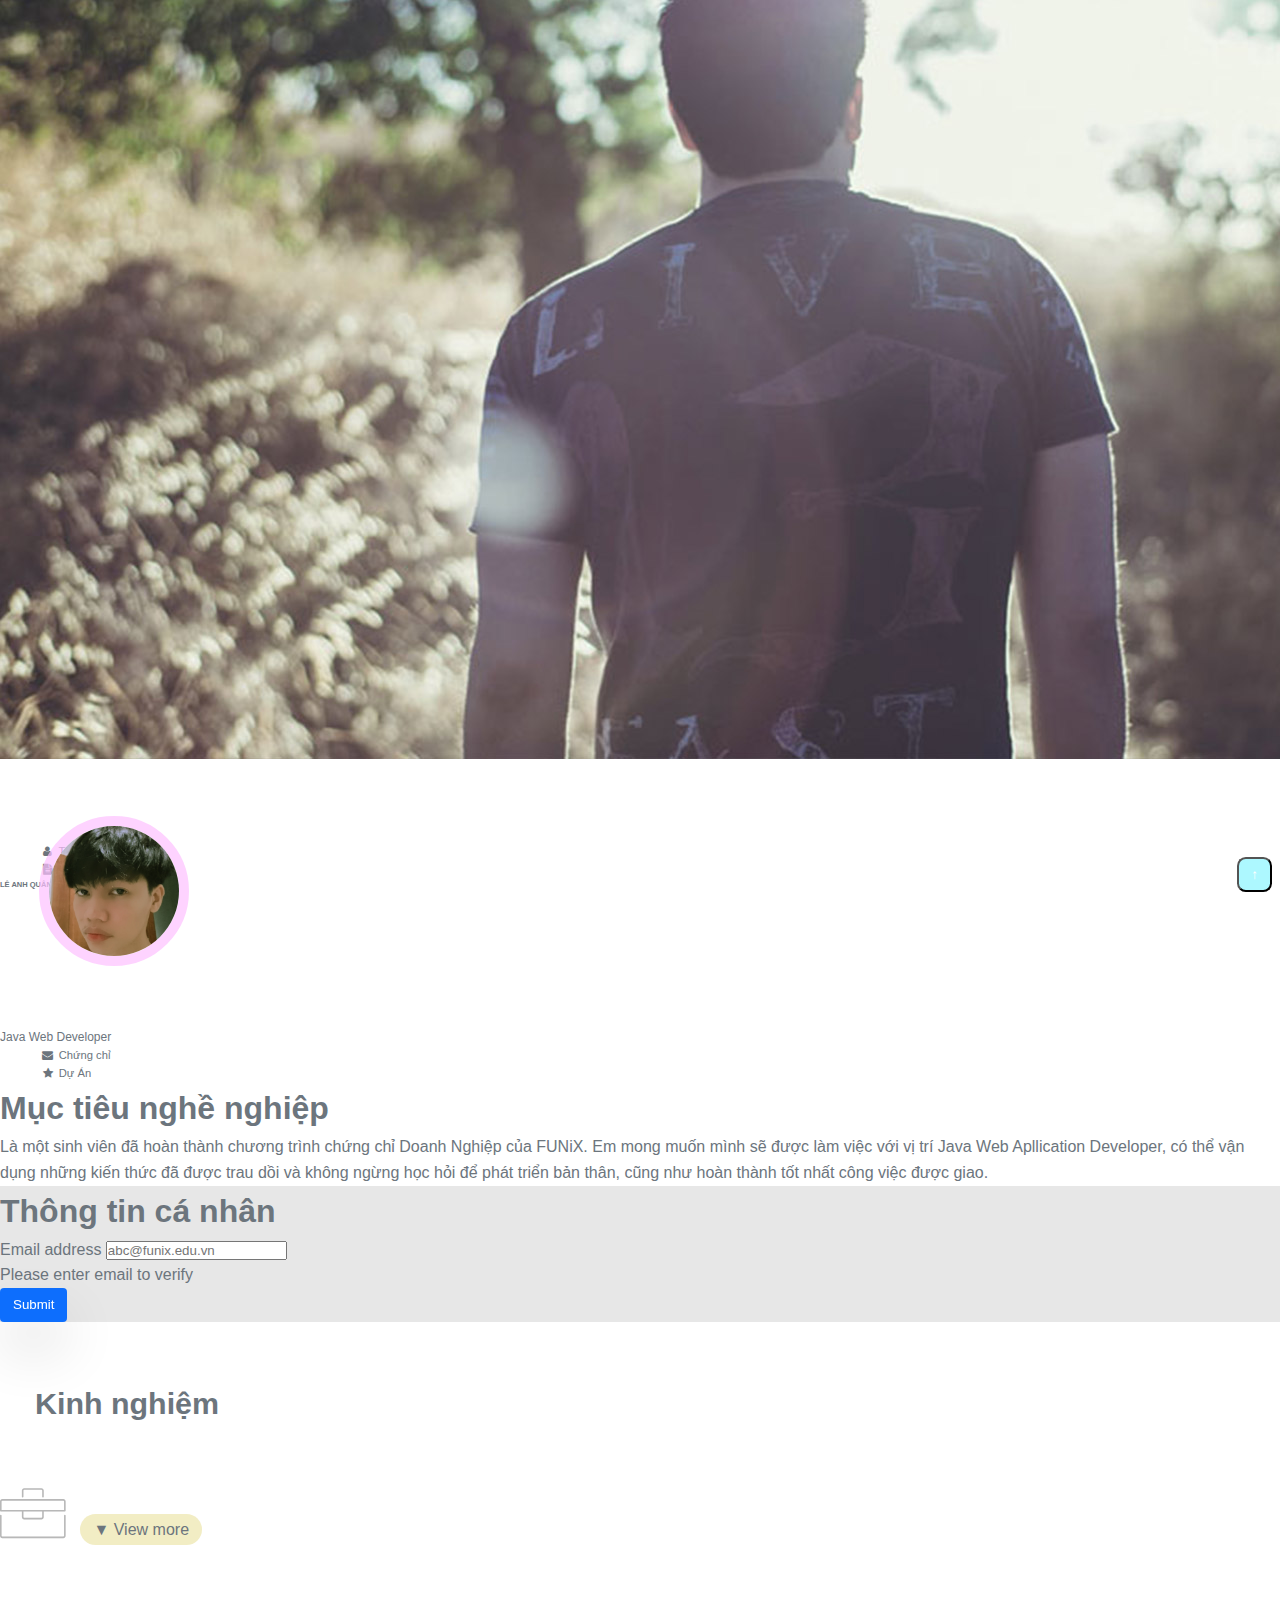
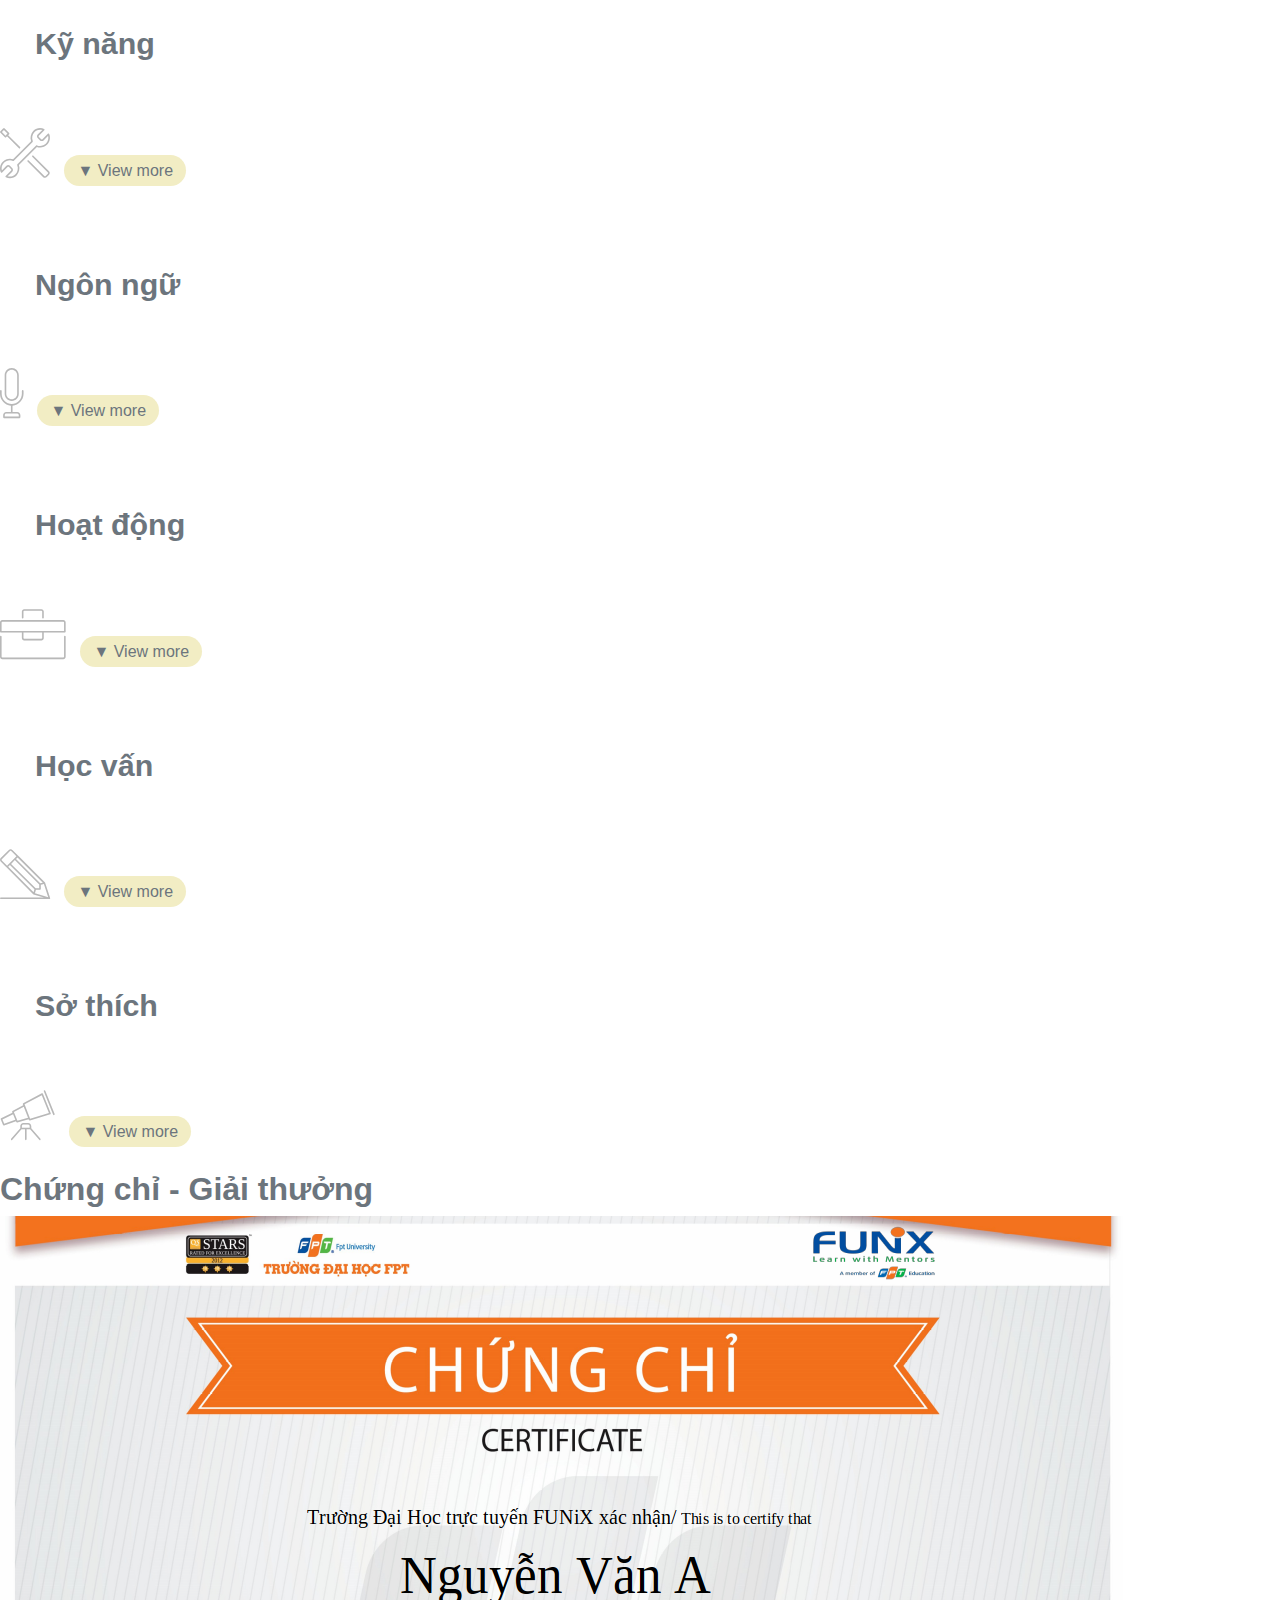
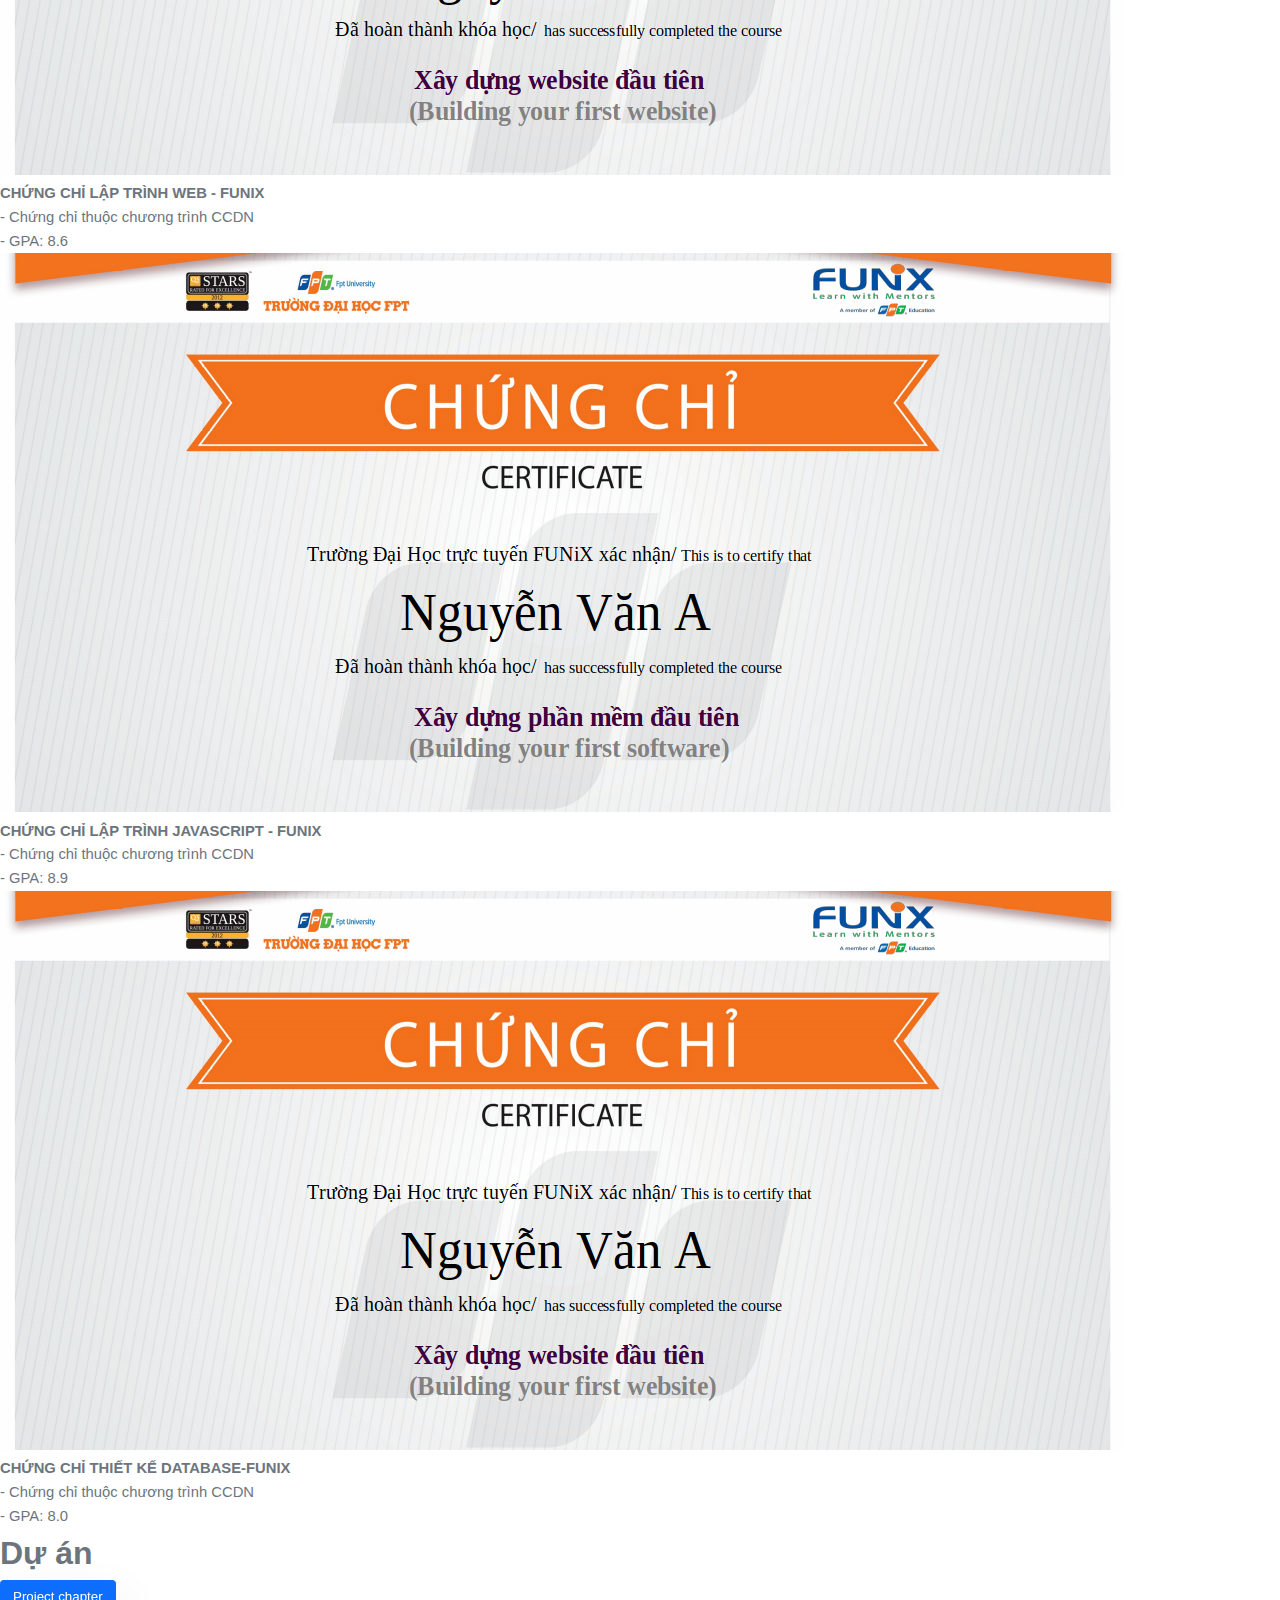
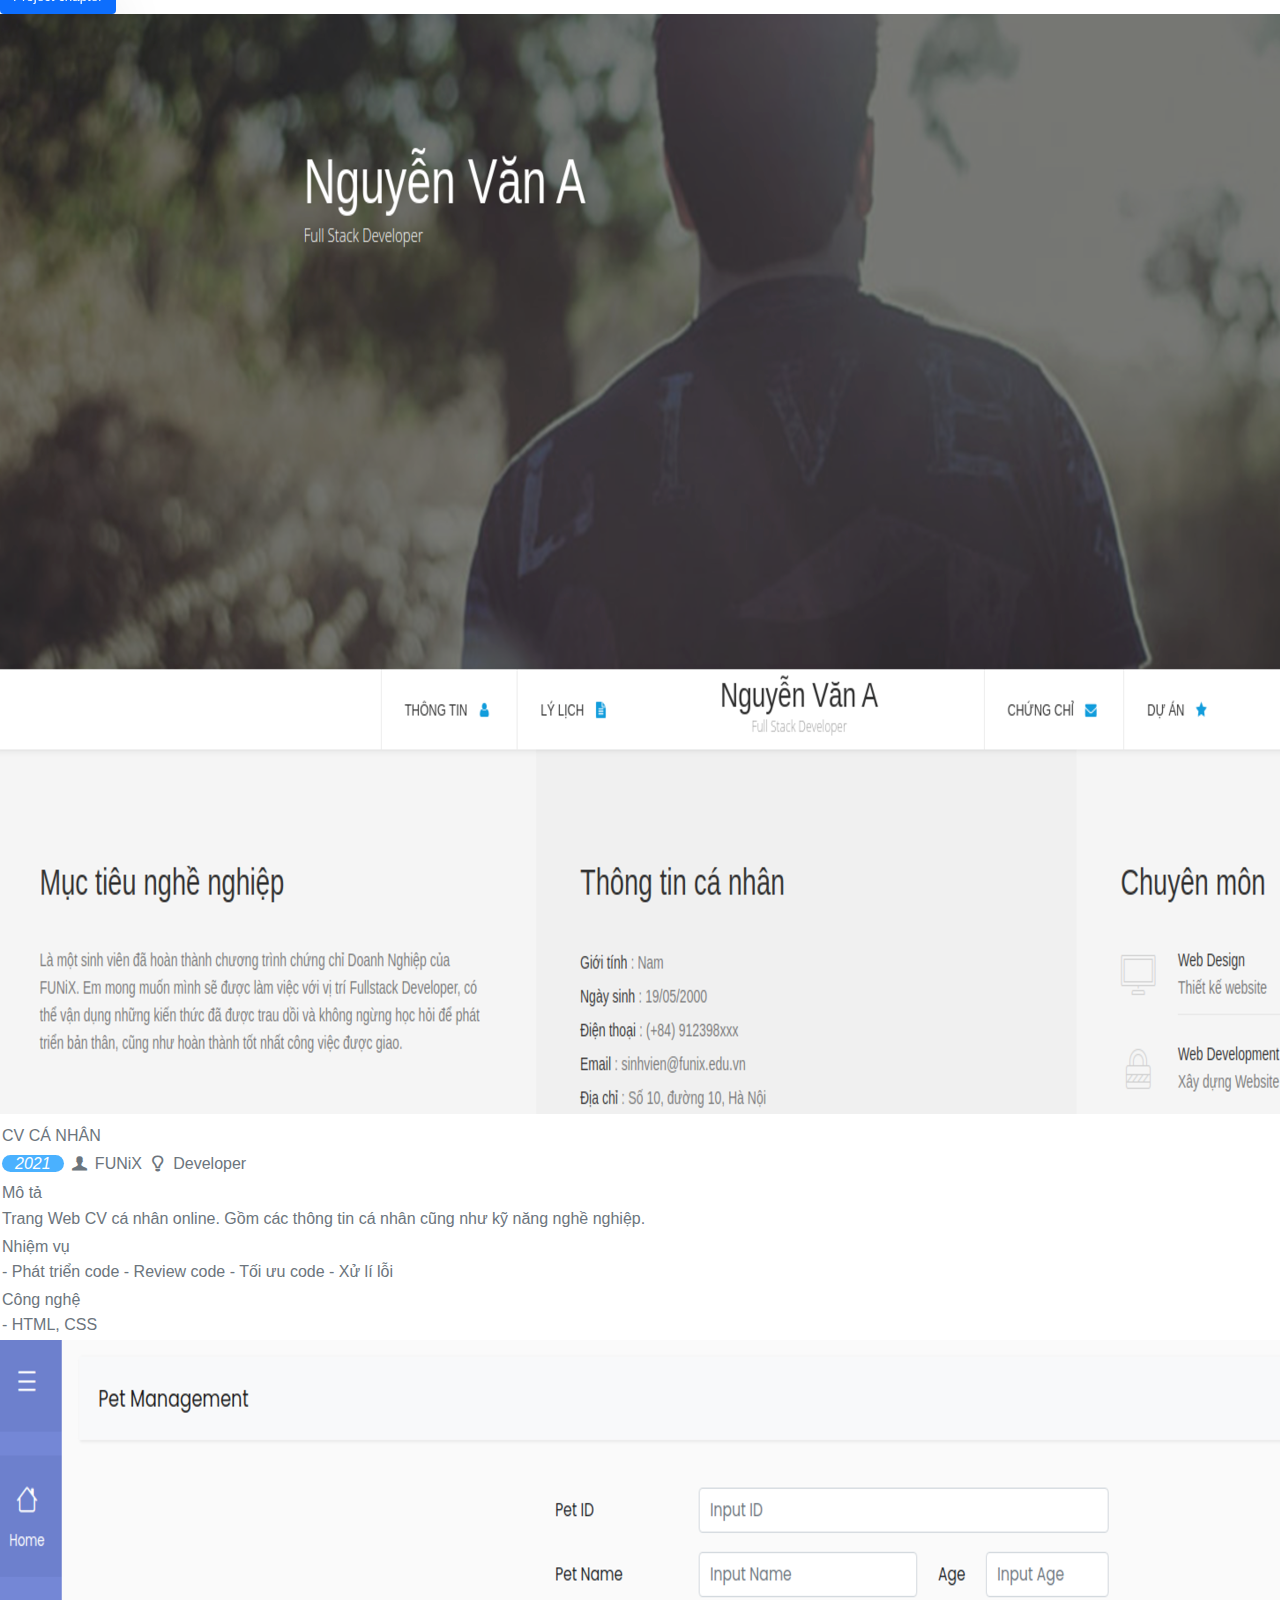
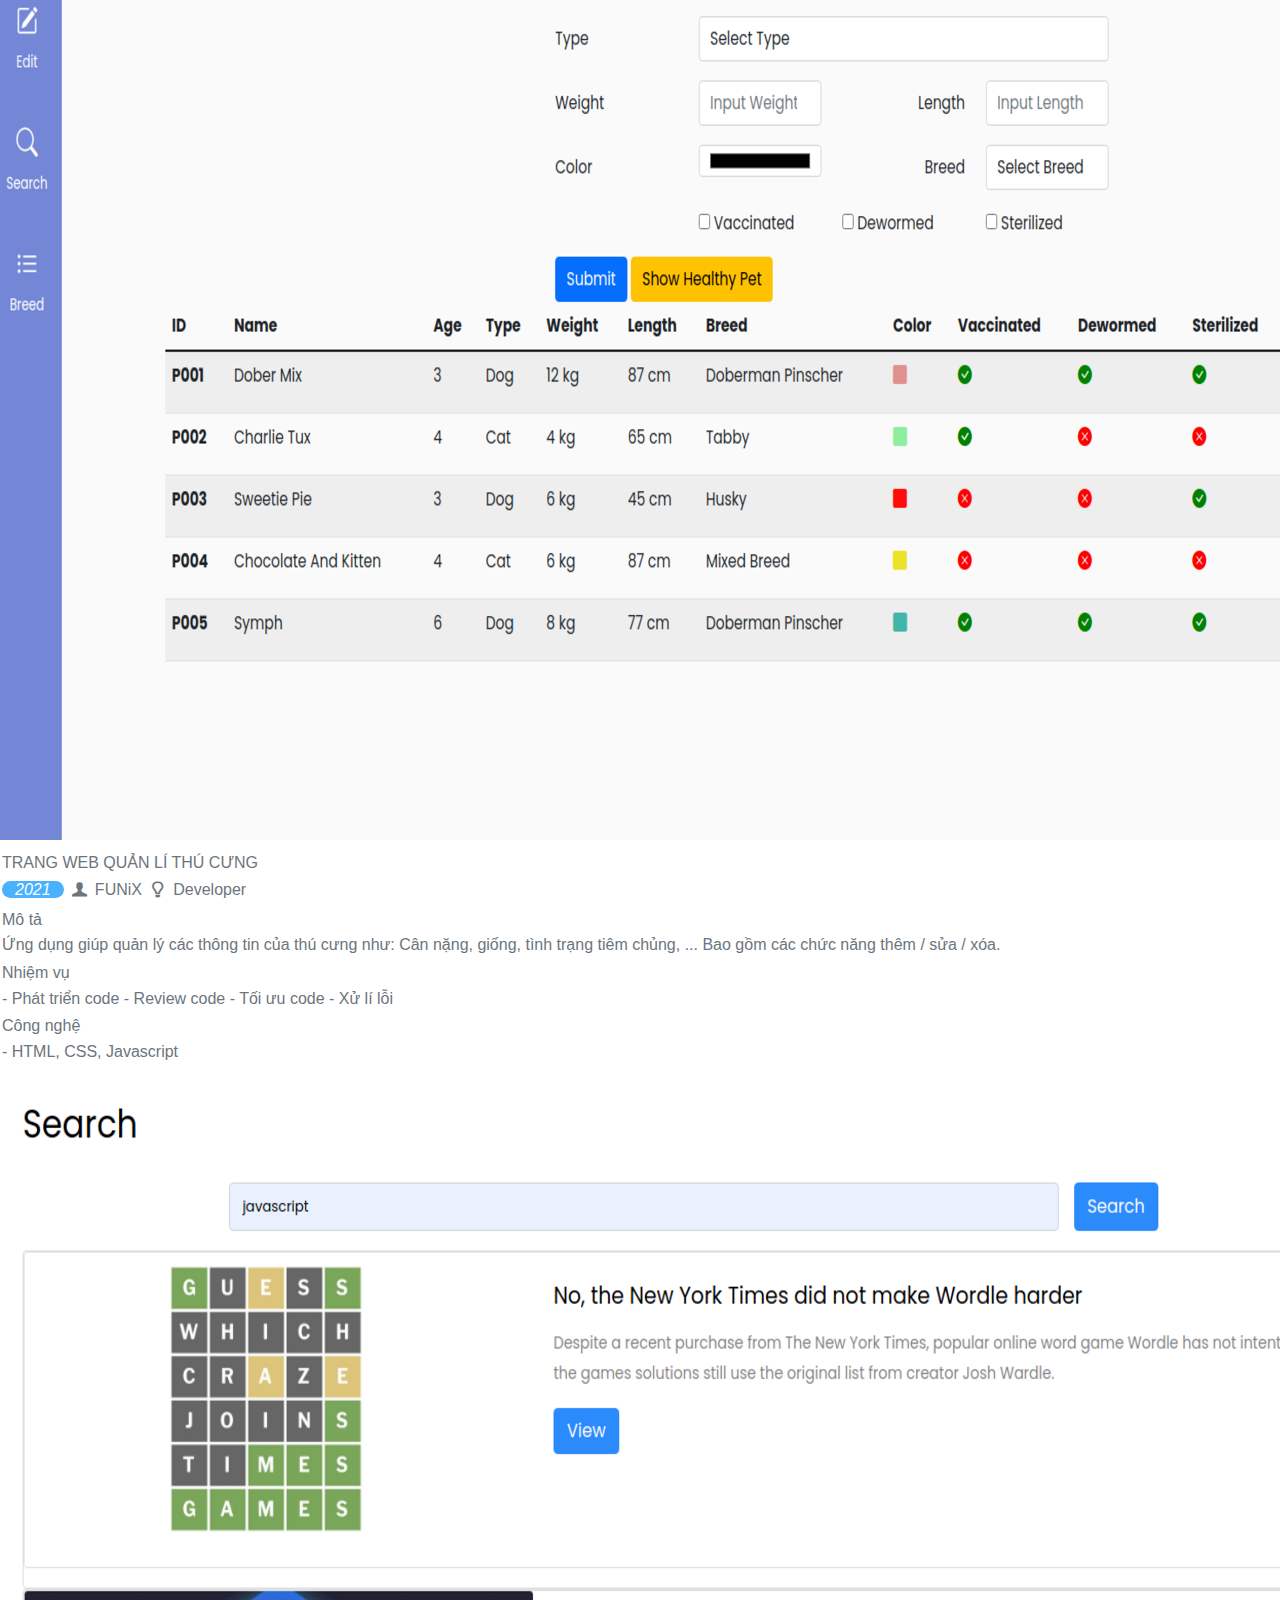
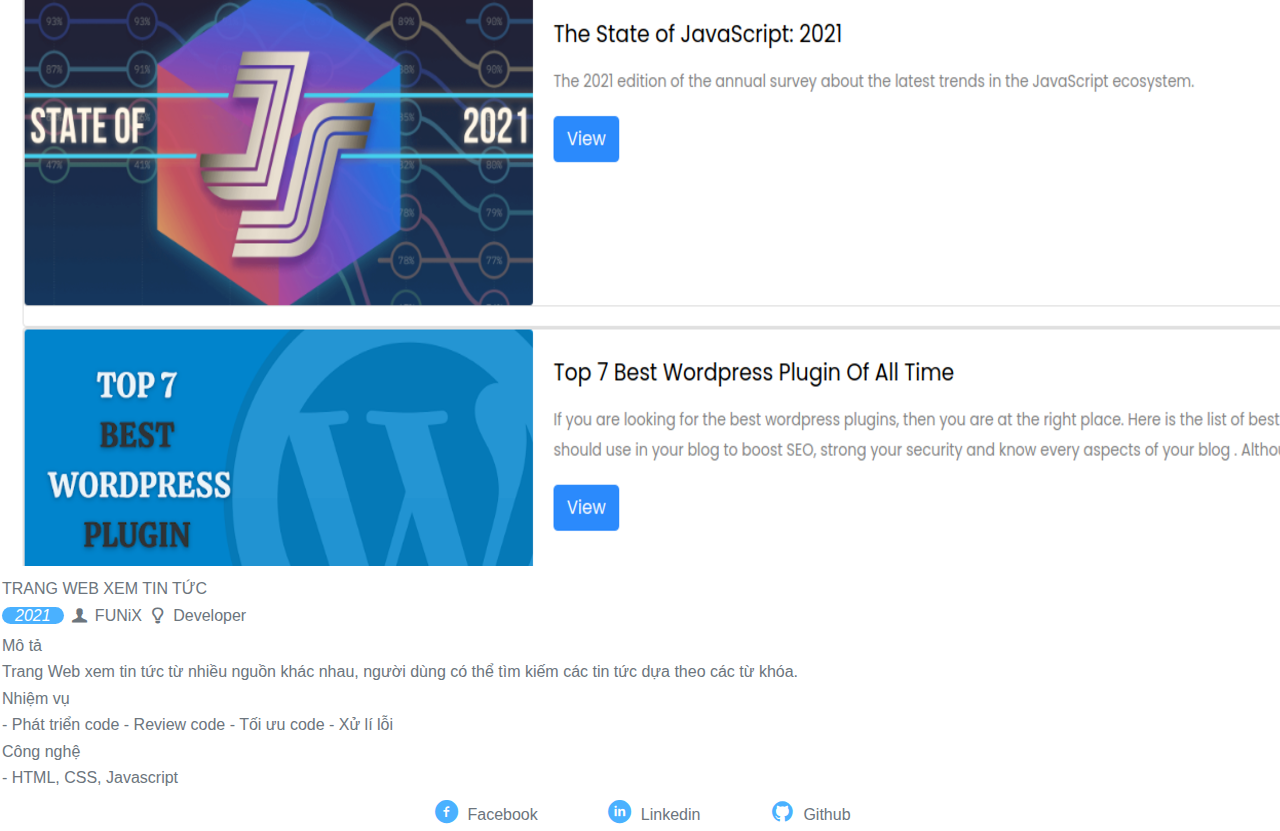
<file: index.html>
<!DOCTYPE html>
<html lang="en">
  <head>
    <meta charset="UTF-8" />
    <meta http-equiv="X-UA-Compatible" content="IE=edge" />
    <meta name="viewport" content="width=device-width, initial-scale=1.0" />
    <link
      href="https://cdn.jsdelivr.net/npm/bootstrap@5.0.2/dist/css/bootstrap.min.css"
      rel="stylesheet"
      integrity="sha384-EVSTQN3/azprG1Anm3QDgpJLIm9Nao0Yz1ztcQTwFspd3yD65VohhpuuCOmLASjC"
      crossorigin="anonymous"
    />

    <link rel="stylesheet" href="./css/style.css" />
    <link rel="stylesheet" href="./css/font.css" />
    <link rel="stylesheet" href="./css/laptop.css" />
    <link rel="stylesheet" href="./css/tablet.css" />
    <link rel="stylesheet" href="./css/mobile.css" />
    <title>Assignment 03</title>
  </head>

  <body>
    <!-- img banner -->
    <div id="banner ">
      <div class="container position-relative text-center p-0">
        <img src="./images/banner.jpg" class="img-fluid" alt="banner-picture" />
        <div class="centered position-absolute">
          <h1 class="m-0" style="color: rgb(255, 170, 236)">Lê Anh Quân</h1>
          <span class="text-light">Full Stack Developer</span>
        </div>
      </div>
    </div>

    <!-- Navbar -->
    <nav id="navbar" class="navbar navbar-expand-md py-0">
      <div class="container justify-content-center text-center p-0">
        <ul class="nav">
          <li
            class="d-flex align-items-center px-45 border-end border-2 fs-7 border-start"
          >
            <i class="icon-user text-primary"></i>
            <a class="nav-link px-0" href="#about"
              ><span class="text-uppercase">Thông tin</span></a
            >
          </li>
          <li class="d-flex align-items-center px-45 border-end border-2 fs-7">
            <i class="icon-doc-text-inv text-primary"></i>
            <a class="nav-link px-0" href="#job-info"
              ><span class="text-uppercase">Lý lịch</span></a
            >
          </li>
          <li class="d-flex align-items-center px-4 border-end border-2 fs-7">
            <a class="nav-link py-1 disabled position-relative delete">
              <h6 class="my-0 text-dark">LÊ ANH QUÂN</h6>
              <span class="small">Java Web Developer</span>
              <img
                src="./images/quandeptrai.jpg"
                alt="avatar"
                class="avatar position-absolute top-50 start-50"
              />
            </a>
          </li>
          <li class="d-flex align-items-center px-45 border-end border-2 fs-7">
            <i class="icon-mail-alt text-primary"></i>
            <a class="nav-link px-0" href="#certi"
              ><span class="text-uppercase">Chứng chỉ</span></a
            >
          </li>
          <li class="d-flex align-items-center px-45 border-end border-2 fs-7">
            <i class="icon-star-1 text-primary"></i>
            <a class="nav-link px-0" href="#project"
              ><span class="text-uppercase">Dự Án</span></a
            >
          </li>
        </ul>
      </div>
    </nav>

    <!-- personal information -->
    <section id="about" class="pb-5">
      <div class="container">
        <div class="row">
          <div class="p-5 col-md-6 bg-light">
            <!-- col-md-6: màn hình sẽ biểu diễn ở dạng cột cho đến khi có break point ở small-display -->
            <h1 class="py-3 text-dark">Mục tiêu nghề nghiệp</h1>
            <p class="py-3">
              Là một sinh viên đã hoàn thành chương trình chứng chỉ Doanh Nghiệp
              của FUNiX. Em mong muốn mình sẽ được làm việc với vị trí
              <span class="fw-bold text-dark"
                >Java Web Apllication Developer</span
              >, có thể vận dụng những kiến thức đã được trau dồi và không ngừng
              học hỏi để phát triển bản thân, cũng như hoàn thành tốt nhất công
              việc được giao.
            </p>
          </div>
          <div class="p-5 col-md-6" style="background: #e7e7e7">
            <h1 class="py-3 text-dark">Thông tin cá nhân</h1>

            <div class="p-0 input-form">
              <form id="form" class="d-grid position-relative">
                <div class="mb-3 inputBox position-relative">
                  <label for="email" class="form-label">Email address</label>
                  <input
                    id="email"
                    type="text"
                    name="email"
                    autocomplete="off"
                    class="form-control position-relative"
                    placeholder="abc@funix.edu.vn"
                    class="border-1"
                  />
                  <div class="form-text" id="text">
                    Please enter email to verify
                  </div>
                </div>
                <div>
                  <input class="btn-submit" value="Submit" type="button" />
                </div>
              </form>
            </div>

            <div class="hidden quan-info">
              <ul class="pt-3 ps-1">
                <li class="text-dark">Giới tính<span> : Nam</span></li>
                <li class="text-dark">Ngày sinh<span> : 12/05/2002</span></li>
                <li class="text-dark">
                  Điện thoại<span> : (+84) 785638324</span>
                </li>
                <li class="text-dark">
                  Email<span> : quanlafx19871@funix.edu.vn</span>
                </li>
                <li class="text-dark">
                  Địa chỉ<span> : Nguyễn Văn Công, Gò Vấp, HCM</span>
                </li>
                <li class="text-dark">
                  Website<span> : https://abc.tech</span>
                </li>
                <div class="info-icon pt-4">
                  <a href="#"><i class="text-primary icon-twitter"></i></a>
                  <a href="https://www.facebook.com/mthubabicute"
                    ><i class="text-primary icon-facebook"></i
                  ></a>
                  <a href="#"><i class="text-primary icon-gplus"></i></a>
                  <a href="#"><i class="text-primary icon-linkedin"></i></a>
                </div>
              </ul>
            </div>
          </div>
        </div>
      </div>
    </section>

    <!-- job information -->
    <section id="job-info" class="p-5">
      <div class="container px-5">
        <!-- 3 first skills -->
        <div class="row row-cols-1 row-cols-md-2 row-cols-lg-3 g-3 px-5">
          <!-- experience -->
          <div class="col">
            <div class="card h-100 appear">
              <div class="card-body p-0 d-grid grid-1">
                <h1 class="el--1 fs-2 text-dark m-0">Kinh nghiệm</h1>
                <i class="el--2 ic-toolbox"></i>
                <a class="btn-vm text-dark unactive d-none"></a>
                <div class="el--3 pt-3">
                  <div class="list hidden hide">
                    <div>
                      <h6 class="list-title">
                        <span class="text-dark"
                          >Full Stack Developer - Công ty Y</span
                        >
                      </h6>
                      <p class="fst-italic m-0 pt-1 pb-2">
                        05/2022 - <span class="present">Hiện tại</span>
                      </p>
                      <ul class="space">
                        <li>
                          - Xây dựng, phát triển Website dựa trên thiết kế và
                          yêu cầu đã có.
                        </li>
                        <li>
                          - Phân tích và thiết kế Database, sử dụng các hệ quản
                          trị CSDL (MySQL, SQLServer, NoSQL, ...) và viết được
                          các câu truy vấn.
                        </li>
                        <li>
                          - Sử dụng ngôn ngữ sever-side (Python, Java, ...) để
                          xây dựng các Web Service.
                        </li>
                      </ul>
                    </div>
                    <div>
                      <h6 class="list-title">
                        <span class="text-dark">Web Designer - Công ty X</span>
                      </h6>
                      <p class="fst-italic m-0 pt-1 pb-2">06/2021 - 04/2022</p>
                      <ul class="space">
                        <li>
                          - Thiết kế Website dựa trên yêu cầu của khách hàng.
                        </li>
                        <li>- Sử dụng các công cụ: Figma, Canva, PTS.</li>
                      </ul>
                    </div>
                  </div>
                </div>
              </div>
            </div>
          </div>

          <!-- skill -->
          <div class="col">
            <div class="card h-100 appear">
              <div class="card-body p-0 d-grid grid-1 skill">
                <h1 class="el--1 fs-2 text-dark m-0">Kỹ năng</h1>
                <i class="ic-tools-2 el--2"></i>
                <a class="btn-vm text-dark unactive d-none"></a>
                <div class="el--3 pt-3 ps-5">
                  <div class="hidden hide">
                    <!-- hidden -->
                    <p class="text-dark m-0">HTML/CSS: Fundamental</p>
                    <div class="abc">
                      <span></span><span class="grey"></span
                      ><span class="grey"></span>
                    </div>
                    <p class="text-dark m-0">Javascript: Intermediate</p>
                    <div class="abc">
                      <span></span><span></span><span class="grey"></span>
                    </div>
                    <p class="text-dark m-0">NodeJS: Intermediate</p>
                    <div class="abc">
                      <span></span><span></span><span class="grey"></span>
                    </div>
                    <p class="text-dark m-0">Boostrap 5: Fundamental</p>
                    <div class="abc pb-4">
                      <span></span><span class="grey"></span
                      ><span class="grey"></span>
                    </div>
                  </div>
                </div>
              </div>
            </div>
          </div>

          <!-- languages -->
          <div class="col">
            <div class="card h-100 appear">
              <div class="card-body p-0 d-grid grid-1 lang">
                <h1 class="el--1 fs-2 text-dark m-0">Ngôn ngữ</h1>
                <i class="ic-mic el--2"></i>
                <a class="btn-vm text-dark unactive d-none"></a>
                <div class="el--3 pt-3 ps-5">
                  <div class="hidden hide">
                    <p class="text-dark m-0">Tiếng Anh - IELTS 7.0</p>
                    <div class="abc">
                      <span></span><span></span><span class="grey"></span>
                    </div>
                    <p class="text-dark m-0">Tiếng Nhật - JLPT N4</p>
                    <div class="abc pb-4">
                      <span></span><span class="grey"></span
                      ><span class="grey"></span>
                    </div>
                  </div>
                </div>
              </div>
            </div>
          </div>

          <!-- activity -->
          <div class="col">
            <div class="card h-100 appear">
              <div class="card-body p-0 d-grid grid-1">
                <h1 class="el--1 fs-2 text-dark m-0">Hoạt động</h1>
                <i class="ic-toolbox el--2"></i>
                <a class="btn-vm text-dark unactive d-none"></a>
                <div class="el--3 pt-3">
                  <div class="list hidden hide">
                    <div>
                      <h6 class="list-title">
                        <span class="text-dark">FPT Edu Hackathon 2019</span>
                      </h6>
                      <p class="fst-italic m-0 pt-1 pb-2">03/2019 - 05/2019</p>
                      <ul class="space">
                        <li>- Giải 3 hạng A</li>
                        <li>- Đề tài: Trang web về phân loại rác thải.</li>
                      </ul>
                    </div>
                    <div>
                      <h6 class="list-title">
                        <span class="text-dark">Câu lạc bộ Z</span>
                      </h6>
                      <p class="fst-italic m-0 pt-1 pb-2">08/2016 - 08/2017</p>
                      <ul class="space">
                        <li>- Trưởng ban chuyên môn</li>
                      </ul>
                    </div>
                  </div>
                </div>
              </div>
            </div>
          </div>

          <!-- education -->
          <div class="col">
            <div class="card h-100 appear">
              <div class="card-body p-0 d-grid grid-1">
                <h1 class="el--1 fs-2 text-dark m-0">Học vấn</h1>
                <i class="ic-pencil el--2"></i>
                <a class="btn-vm text-dark unactive d-none"></a>
                <div class="el--3 pt-3">
                  <div class="list hidden hide">
                    <div>
                      <h6 class="list-title">
                        <span class="text-dark">Funix</span>
                      </h6>
                      <p class="fst-italic m-0 pt-1 pb-2">05/2021 - 05/2022</p>
                      <ul class="space">
                        <li>
                          - Tốt nghiệp chứng chỉ doanh nghiệp nhánh Fullstack.
                        </li>
                        <li>- GPA: 9 / 10</li>
                      </ul>
                    </div>
                    <div>
                      <h6 class="list-title">
                        <span class="text-dark">Cử nhân - ĐH FPT</span>
                      </h6>
                      <p class="fst-italic m-0 pt-1 pb-2">08/2016 - 07/2019</p>
                      <ul class="space">
                        <li>- Chuyên ngành: Kỹ thuật phần mềm</li>
                        <li>- GPA: 3.2 / 4</li>
                      </ul>
                    </div>
                  </div>
                </div>
              </div>
            </div>
          </div>

          <!-- hobby -->
          <div class="col">
            <div class="card h-100 appear">
              <div class="card-body p-0 d-grid grid-1 hobby">
                <h1 class="el--1 fs-2 text-dark m-0">Sở thích</h1>
                <i class="ic-telescope el--2"></i>
                <a class="btn-vm text-dark unactive d-none"></a>
                <div class="el--3 pt-3">
                  <div class="hobby-container hidden hide py-4">
                    <i class="ic-megaphone ic"><span class="icon"></span></i>
                    <i class="ic-strategy ic"><span class="icon"></span></i>
                    <i class="ic-hotairballoon ic"
                      ><span class="icon"></span
                    ></i>
                    <i class="ic-basket ic"><span class="icon"></span></i>
                    <span class="hobby-text">Âm nhạc</span>
                    <span class="hobby-text">Chơi game</span>
                    <span class="hobby-text">Du lịch</span>
                    <span class="hobby-text">Nấu ăn</span>
                  </div>
                </div>
              </div>
            </div>
          </div>
        </div>
      </div>
    </section>

    <!-- certificate -->
    <section id="certi" class="p-5">
      <div class="container p-5 bg-light">
        <h1 class="ps-5 pt-3 pb-5 m-0 text-dark">Chứng chỉ - Giải thưởng</h1>
        <div id="certi-container">
          <div class="row px-5 py-2">
            <!-- first certificate -->
            <div class="card col-md-6 bg-light m-0 p-0 border-0">
              <div class="row g-0 ps-1">
                <div class="col-lg-4">
                  <img
                    src="./images/Cert_WEB.png"
                    class="img-fluid rounded-start"
                  />
                </div>
                <div class="col-md-8">
                  <div class="card-body p-0 ps-3">
                    <h6 class="card-title m-0 py-1 text-dark">
                      CHỨNG CHỈ LẬP TRÌNH WEB - FUNIX
                    </h6>
                    <ul class="py-2 ps-1">
                      <li>- Chứng chỉ thuộc chương trình CCDN</li>
                      <li>- GPA: 8.6</li>
                    </ul>
                  </div>
                </div>
              </div>
            </div>

            <!-- border between 2 items in mobile -->
            <div class="row py-5 px-0 d-none">
              <div
                class="card col-12 m-0 p-0 bg-warning border-warning border-1"
              >
                <div class="row g-0 ps-1"></div>
              </div>
            </div>

            <!-- second certificate -->
            <div
              class="card col-md-6 bg-light m-0 p-0 border-0 border-start border-warning border-2 border-radius"
            >
              <div class="row g-0 ps-1">
                <div class="col-lg-4">
                  <img
                    src="./images//Cert_PRF.png"
                    class="img-fluid rounded-start"
                  />
                </div>
                <div class="col-md-8">
                  <div class="card-body p-0 ps-3">
                    <h6 class="card-title m-0 py-1 text-dark">
                      CHỨNG CHỈ LẬP TRÌNH JAVASCRIPT - FUNIX
                    </h6>
                    <ul class="py-2 ps-1">
                      <li>- Chứng chỉ thuộc chương trình CCDN</li>
                      <li>- GPA: 8.9</li>
                    </ul>
                  </div>
                </div>
              </div>
            </div>
          </div>

          <!-- linebreak between 2 row -->
          <div class="row p-5">
            <div class="card col-12 m-0 p-0 bg-warning border-warning border-1">
              <div class="row g-0 ps-1"></div>
            </div>
          </div>

          <!-- third certificate -->
          <div class="row px-5 pt-2 pb-3">
            <div class="card col-md-6 bg-light m-0 p-0 border-0">
              <div class="row g-0 ps-1">
                <div class="col-lg-4">
                  <img
                    src="./images/Cert_DBI.png"
                    class="img-fluid rounded-start"
                  />
                </div>
                <div class="col-md-8">
                  <div class="card-body p-0 ps-3">
                    <h6 class="card-title m-0 py-1 text-dark">
                      CHỨNG CHỈ THIẾT KẾ DATABASE-FUNIX
                    </h6>
                    <ul class="py-2 ps-1">
                      <li>- Chứng chỉ thuộc chương trình CCDN</li>
                      <li>- GPA: 8.0</li>
                    </ul>
                  </div>
                </div>
              </div>
            </div>
          </div>
        </div>
      </div>
    </section>

    <!-- project -->
    <section id="project" class="p-5">
      <div class="container px-5">
        <div class="px-5 py-4 m-0 d-flex">
          <h1 class="text-dark m-0 flex-grow-1">Dự án</h1>
          <a href="chapter.html"><button class="bg-info btn-submit project-chapter">
            Project chapter
          </button></a>
        </div>
        <div id="pro-container">
          <div class="row row-cols-1 row-cols-md-3 g-3 px-5">
            <!-- project-1 -->
            <div class="col">
              <div class="card h-100">
                <img src="/images/project_1.png" class="card-img-top" />
                <div class="card-body p-0 d-grid grid-2">
                  <table class="table m-0">
                    <tr>
                      <td class="px-3 text-dark">CV CÁ NHÂN</td>
                    </tr>
                    <tr class="second-tr">
                      <td class="px-3">
                        <span class="corner-2 py-1">2021</span>
                        <span class="px-2"
                          ><i class="icon-user-1"></i> FUNiX</span
                        >
                        <span><i class="icon-lamp"></i> Developer</span>
                      </td>
                    </tr>
                  </table>
                  <table class="table m-0">
                    <tr>
                      <td class="px-3 d-grid grid-3">
                        <div>Mô tả</div>
                        <div>
                          Trang Web CV cá nhân online. Gồm các thông tin cá nhân
                          cũng như kỹ năng nghề nghiệp.
                        </div>
                      </td>
                    </tr>
                    <tr>
                      <td class="px-3 d-grid grid-3">
                        <div>Nhiệm vụ</div>
                        <div>
                          - Phát triển code - Review code - Tối ưu code - Xử lí
                          lỗi
                        </div>
                      </td>
                    </tr>
                    <tr>
                      <td class="px-3 d-grid grid-3 border-0">
                        <div>Công nghệ</div>
                        <div>- HTML, CSS</div>
                      </td>
                    </tr>
                  </table>
                </div>
              </div>
            </div>

            <!-- project-2 -->
            <div class="col">
              <div class="card h-100">
                <img src="/images/project_2.png" class="card-img-top" />
                <div class="card-body p-0 d-grid grid-2">
                  <table class="table m-0">
                    <tr>
                      <td class="px-3 text-dark">TRANG WEB QUẢN LÍ THÚ CƯNG</td>
                    </tr>
                    <tr class="second-tr">
                      <td class="px-3">
                        <span class="corner-2 py-1">2021</span>
                        <span class="px-2"
                          ><i class="icon-user-1"></i> FUNiX</span
                        >
                        <span><i class="icon-lamp"></i> Developer</span>
                      </td>
                    </tr>
                  </table>
                  <table class="table m-0">
                    <tr>
                      <td class="px-3 d-grid grid-3">
                        <div>Mô tả</div>
                        <div>
                          Ứng dụng giúp quản lý các thông tin của thú cưng như:
                          Cân nặng, giống, tình trạng tiêm chủng, ... Bao gồm
                          các chức năng thêm / sửa / xóa.
                        </div>
                      </td>
                    </tr>
                    <tr>
                      <td class="px-3 d-grid grid-3">
                        <div>Nhiệm vụ</div>
                        <div>
                          - Phát triển code - Review code - Tối ưu code - Xử lí
                          lỗi
                        </div>
                      </td>
                    </tr>
                    <tr>
                      <td class="px-3 d-grid grid-3 border-0">
                        <div>Công nghệ</div>
                        <div>- HTML, CSS, Javascript</div>
                      </td>
                    </tr>
                  </table>
                </div>
              </div>
            </div>

            <!-- project-3 -->
            <div class="col">
              <div class="card h-100">
                <img src="/images/project_3.png" class="card-img-top" />
                <div class="card-body p-0 d-grid grid-2">
                  <table class="table m-0">
                    <tr>
                      <td class="px-3 text-dark">TRANG WEB XEM TIN TỨC</td>
                    </tr>
                    <tr class="second-tr">
                      <td class="px-3">
                        <span class="corner-2 py-1">2021</span>
                        <span class="px-2"
                          ><i class="icon-user-1"></i> FUNiX</span
                        >
                        <span><i class="icon-lamp"></i> Developer</span>
                      </td>
                    </tr>
                  </table>
                  <table class="table m-0">
                    <tr>
                      <td class="px-3 d-grid grid-3">
                        <div>Mô tả</div>
                        <div>
                          Trang Web xem tin tức từ nhiều nguồn khác nhau, người
                          dùng có thể tìm kiếm các tin tức dựa theo các từ khóa.
                        </div>
                      </td>
                    </tr>
                    <tr>
                      <td class="px-3 d-grid grid-3">
                        <div>Nhiệm vụ</div>
                        <div>
                          - Phát triển code - Review code - Tối ưu code - Xử lí
                          lỗi
                        </div>
                      </td>
                    </tr>
                    <tr>
                      <td class="px-3 d-grid grid-3 border-0">
                        <div>Công nghệ</div>
                        <div>- HTML, CSS, Javascript</div>
                      </td>
                    </tr>
                  </table>
                </div>
              </div>
            </div>
          </div>
        </div>
      </div>
    </section>

    <!-- footer -->
    <section id="footer" class="pt-5">
      <div class="container bg-light p-4">
        <ul>
          <li><i class="icon-facebook-circled blue"></i> Facebook</li>
          <li><i class="icon-linkedin-circled blue"></i> Linkedin</li>
          <li><i class="icon-github-circled blue"></i> Github</li>
        </ul>
      </div>
    </section>

    <!-- Back to top button -->
    <button type="button" class="btn btn-lg" id="btn-back-to-top">
      &#8593;
    </button>

    <script
      src="https://cdn.jsdelivr.net/npm/bootstrap@5.2.3/dist/js/bootstrap.bundle.min.js"
      integrity="sha384-kenU1KFdBIe4zVF0s0G1M5b4hcpxyD9F7jL+jjXkk+Q2h455rYXK/7HAuoJl+0I4"
      crossorigin="anonymous"
    ></script>
    <script src="script.js"></script>
  </body>
</html>
</file>
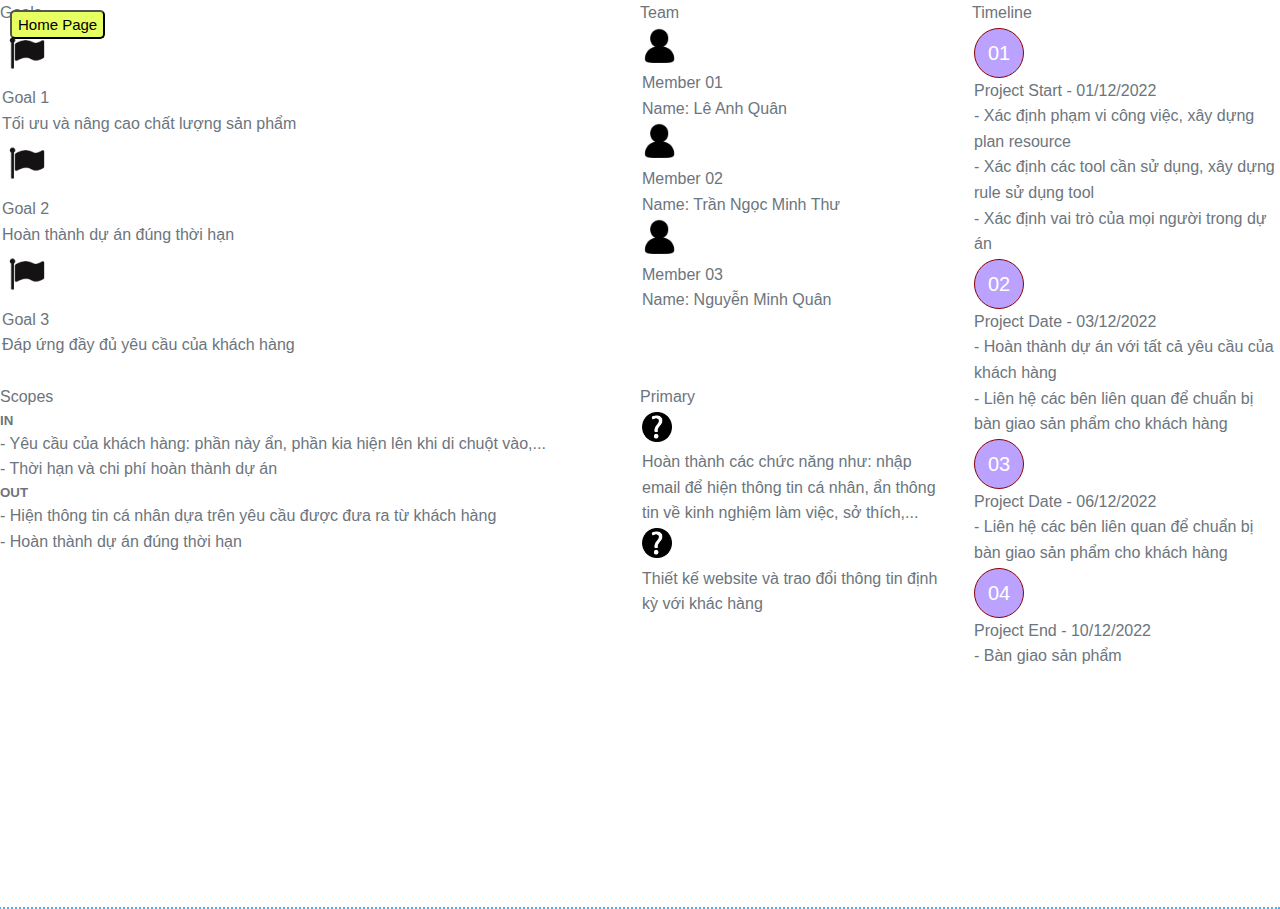
<file: chapter.html>
<!DOCTYPE html>
<html lang="en">
  <head>
    <meta charset="UTF-8" />
    <meta http-equiv="X-UA-Compatible" content="IE=edge" />
    <meta name="viewport" content="width=device-width, initial-scale=1.0" />
    <link
      href="https://cdn.jsdelivr.net/npm/bootstrap@5.0.2/dist/css/bootstrap.min.css"
      rel="stylesheet"
      integrity="sha384-EVSTQN3/azprG1Anm3QDgpJLIm9Nao0Yz1ztcQTwFspd3yD65VohhpuuCOmLASjC"
      crossorigin="anonymous"
    />

    <link rel="stylesheet" href="./css/style.css" />
    <link rel="stylesheet" href="./css/font.css" />
    <link rel="stylesheet" href="./css/laptop.css" />
    <link rel="stylesheet" href="./css/tablet.css" />
    <link rel="stylesheet" href="./css/mobile.css" />
    <title>Project Charter</title>
  </head>
  <style></style>

  <body>
    <section id="project-chapter" class="p-4 bg-info">
      <div class="grid-5">
        <!-- Goals -->
        <div class="g-item1 bg-body">
          <div class="card h-100 border-0 px-3 pt-2 pb-4">
            <div class="card-header border-3 bg-body text-primary fs-3 fw-bold">
              Goals
            </div>
            <div class="card-body p-0">
              <table class="table m-0">
                <tr>
                  <td class="pe-3 d-grid grid-6">
                    <div class="pt-1 mx-auto">
                      <img src="./images/flag.jpg" alt="" class="flag" />
                    </div>
                    <ul>
                      <li class="fw-bold text-dark">Goal 1</li>
                      <li>Tối ưu và nâng cao chất lượng sản phẩm</li>
                    </ul>
                  </td>
                </tr>
                <tr>
                  <td class="pe-3 d-grid grid-6">
                    <div class="pt-1 mx-auto">
                      <img src="./images/flag.jpg" alt="" class="flag" />
                    </div>
                    <ul>
                      <li class="fw-bold text-dark">Goal 2</li>
                      <li>Hoàn thành dự án đúng thời hạn</li>
                    </ul>
                  </td>
                </tr>
                <tr>
                  <td class="pe-3 d-grid grid-6">
                    <div class="pt-1 mx-auto">
                      <img src="./images/flag.jpg" alt="" class="flag" />
                    </div>
                    <ul>
                      <li class="fw-bold text-dark">Goal 3</li>
                      <li>Đáp ứng đầy đủ yêu cầu của khách hàng</li>
                    </ul>
                  </td>
                </tr>
              </table>
            </div>
          </div>
        </div>

        <!-- Team -->
        <div class="g-item2 bg-body">
          <div class="card h-100 border-0 px-3 pt-2 pb-4">
            <div class="card-header border-3 bg-body text-primary fs-3 fw-bold">
              Team
            </div>
            <div class="card-body px-0 pt-1">
              <table class="table m-0">
                <tr>
                  <td class="px-3 d-grid grid-4 border-0">
                    <div class="my-auto pe-3">
                      <img
                        src="./images/oke.png"
                        alt=""
                        class="rounded-circle personal-icon"
                      />
                    </div>
                    <ul>
                      <li class="fw-bold text-dark fw-bold">Member 01</li>
                      <li>Name: Lê Anh Quân</li>
                    </ul>
                  </td>
                </tr>
                <tr>
                  <td class="px-3 d-grid grid-4 border-0">
                    <div class="my-auto pe-3">
                      <img
                        src="./images/oke.png"
                        alt=""
                        class="rounded-circle personal-icon"
                      />
                    </div>
                    <ul>
                      <li class="fw-bold text-dark fw-bold">Member 02</li>
                      <li>Name: Trần Ngọc Minh Thư</li>
                    </ul>
                  </td>
                </tr>
                <tr>
                  <td class="px-3 d-grid grid-4 border-0">
                    <div class="my-auto pe-3">
                      <img
                        src="./images/oke.png"
                        alt=""
                        class="rounded-circle personal-icon"
                      />
                    </div>
                    <ul>
                      <li class="fw-bold text-dark fw-bold">Member 03</li>
                      <li>Name: Nguyễn Minh Quân</li>
                    </ul>
                  </td>
                </tr>
              </table>
            </div>
          </div>
        </div>

        <!-- Timeline -->
        <div class="g-item3 bg-body">
          <div class="card h-100 border-0 px-3 pt-2 pb-4">
            <div class="card-header border-3 bg-body text-primary fs-3 fw-bold">
              Timeline
            </div>
            <div class="card-body px-0 pt-2">
              <table class="table m-0 table-5">
                <tr>
                  <td class="pe-4 d-grid grid-4 position-relative border-0">
                    <div class="pe-3 pt-1">
                      <span class="circle">01</span>
                    </div>
                    <ul class="lh-lg position-relative">
                      <li class="fw-bold text-dark">
                        Project Start - 01/12/2022
                      </li>
                      <li>
                        - Xác định phạm vi công việc, xây dựng plan resource
                      </li>
                      <li>
                        - Xác định các tool cần sử dụng, xây dựng rule sử dụng
                        tool
                      </li>
                      <li>- Xác định vai trò của mọi người trong dự án</li>
                    </ul>
                  </td>
                </tr>
                <tr>
                  <td class="pe-4 d-grid grid-4 position-relative border-0">
                    <div class="pe-3 pt-1">
                      <span class="circle">02</span>
                    </div>
                    <ul class="lh-lg position-relative">
                      <li class="fw-bold text-dark">
                        Project Date - 03/12/2022
                      </li>
                      <li>
                        - Hoàn thành dự án với tất cả yêu cầu của khách hàng
                      </li>
                      <li>
                        - Liên hệ các bên liên quan để chuẩn bị bàn giao sản
                        phẩm cho khách hàng
                      </li>
                    </ul>
                  </td>
                </tr>
                <tr>
                  <td class="pe-4 d-grid grid-4 position-relative border-0">
                    <div class="pe-3 pt-1">
                      <span class="circle">03</span>
                    </div>
                    <ul class="lh-lg position-relative">
                      <li class="fw-bold text-dark">
                        Project Date - 06/12/2022
                      </li>
                      <li>
                        - Liên hệ các bên liên quan để chuẩn bị bàn giao sản
                        phẩm cho khách hàng
                      </li>
                    </ul>
                  </td>
                </tr>
                <tr>
                  <td class="pe-4 d-grid grid-4 position-relative border-0">
                    <div class="pe-3 pt-1">
                      <span class="circle">04</span>
                    </div>
                    <ul class="lh-lg position-relative">
                      <li class="fw-bold text-dark">
                        Project End - 10/12/2022
                      </li>
                      <li>- Bàn giao sản phẩm</li>
                    </ul>
                  </td>
                </tr>
              </table>
            </div>
          </div>
        </div>

        <!-- Scopes -->
        <div class="g-item4 bg-body">
          <div class="card h-100 border-0 px-3 pt-2 pb-4">
            <div class="card-header border-3 bg-body text-primary fs-3 fw-bold">
              Scopes
            </div>
            <div class="card-body p-2">
              <div class="row row-cols-1 row-cols-sm-2 g-5">
                <div class="col">
                  <div class="card-body px-3 py-2">
                    <h5 class="card-title text-dark fw-bold fs-4 pb-3">IN</h5>
                    <p class="card-text">
                      - Yêu cầu của khách hàng: phần này ẩn, phần kia hiện lên
                      khi di chuột vào,...
                    </p>
                    <p class="card-text">
                      - Thời hạn và chi phí hoàn thành dự án
                    </p>
                  </div>
                </div>
                <div class="col">
                  <div class="card-body px-3 py-2">
                    <h5 class="card-title text-dark fw-bold fs-4 pb-3">OUT</h5>
                    <p class="card-text">
                      - Hiện thông tin cá nhân dựa trên yêu cầu được đưa ra từ
                      khách hàng
                    </p>
                    <p class="card-text">- Hoàn thành dự án đúng thời hạn</p>
                  </div>
                </div>
              </div>
            </div>
          </div>
        </div>

        <!-- Primary -->
        <div class="g-item5 bg-body">
          <div class="card h-100 border-0 px-3 pt-2 pb-4">
            <div class="card-header border-3 bg-body text-primary fs-3 fw-bold">
              Primary
            </div>
            <div class="card-body p-2">
              <table class="table m-0">
                <tr>
                  <td class="px-3 d-grid grid-4 border-0">
                    <div class="pt-2 pe-2">
                      <img
                        src="./images/okay.png"
                        alt=""
                        class="rounded-circle question-mark"
                      />
                    </div>
                    <ul>
                      <li>
                        Hoàn thành các chức năng như: nhập email để hiện thông
                        tin cá nhân, ẩn thông tin về kinh nghiệm làm việc, sở
                        thích,...
                      </li>
                    </ul>
                  </td>
                </tr>
                <tr>
                  <td class="px-3 d-grid grid-4 border-0">
                    <div class="pt-2 pe-2">
                      <img
                        src="./images/okay.png"
                        alt=""
                        class="rounded-circle question-mark"
                      />
                    </div>
                    <ul>
                      <li>
                        Thiết kế website và trao đổi thông tin định kỳ với khác
                        hàng
                      </li>
                    </ul>
                  </td>
                </tr>
              </table>
            </div>
          </div>
        </div>
      </div>

      <!-- Back to homepage btn -->
      <a href="index.html"
        ><button type="button" class="btn btn-lg" id="homescreen">
          Home Page
        </button></a
      >
    </section>
  </body>
</html>
</file>
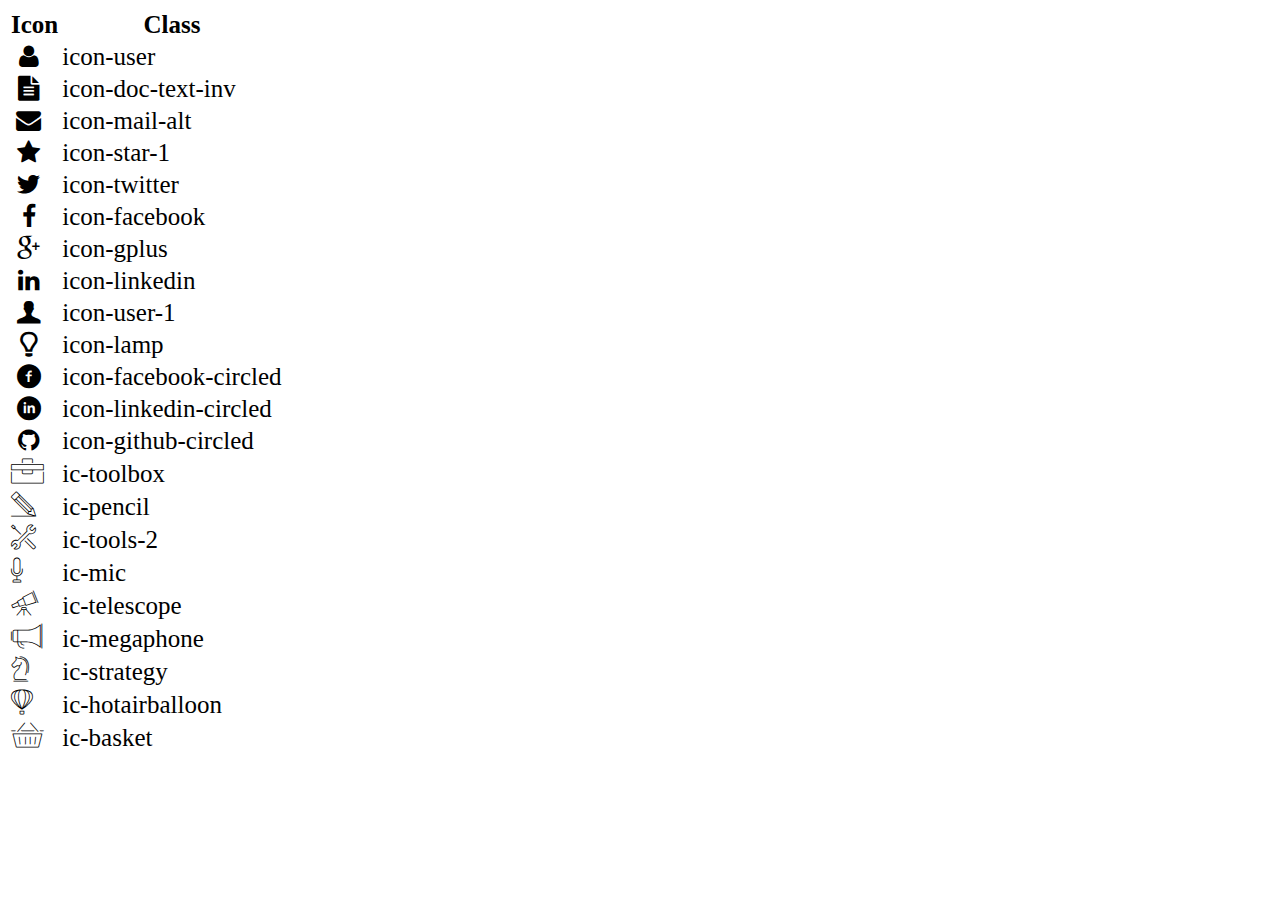
<file: icon-list.html>
<!DOCTYPE html>
<html lang="en">

<head>
    <meta charset="UTF-8">
    <meta http-equiv="X-UA-Compatible" content="IE=edge">
    <meta name="viewport" content="width=device-width, initial-scale=1.0">
    <link rel="stylesheet" href="css/font.css">
    <title>Icon List</title>
</head>

<body>
    <table style="font-size: 25px;">
        <thead>
            <tr>
                <th>Icon</th>
                <th>Class</th>
            </tr>
        </thead>
        <tbody>
            <tr>
                <td><i class="icon-user"></i></td>
                <td>icon-user</td>
            </tr>
            <tr>
                <td><i class="icon-doc-text-inv"></i></td>
                <td>icon-doc-text-inv</td>
            </tr>
            <tr>
                <td><i class="icon-mail-alt"></i></td>
                <td>icon-mail-alt</td>
            </tr>
            <tr>
                <td><i class="icon-star-1"></i></td>
                <td>icon-star-1</td>
            </tr>
            <tr>
                <td><i class="icon-twitter"></i></td>
                <td>icon-twitter</td>
            </tr>
            <tr>
                <td><i class="icon-facebook"></i></td>
                <td>icon-facebook</td>
            </tr>
            <tr>
                <td><i class="icon-gplus"></i></td>
                <td>icon-gplus</td>
            </tr>
            <tr>
                <td><i class="icon-linkedin"></i></td>
                <td>icon-linkedin</td>
            </tr>
            <tr>
                <td><i class="icon-user-1"></i></td>
                <td>icon-user-1</td>
            </tr>
            <tr>
                <td><i class="icon-lamp"></i></td>
                <td>icon-lamp</td>
            </tr>
            <tr>
                <td><i class="icon-facebook-circled"></i></td>
                <td>icon-facebook-circled</td>
            </tr>
            <tr>
                <td><i class="icon-linkedin-circled"></i></td>
                <td>icon-linkedin-circled</td>
            </tr>
            <tr>
                <td><i class="icon-github-circled"></i></td>
                <td>icon-github-circled</td>
            </tr>
            <tr>
                <td><i class="ic-toolbox"></i></td>
                <td>ic-toolbox</td>
            </tr>
            <tr>
                <td><i class="ic-pencil"></i></td>
                <td>ic-pencil</td>
            </tr>
            <tr>
                <td><i class="ic-tools-2"></i></td>
                <td>ic-tools-2</td>
            </tr>

            <tr>
                <td><i class="ic-mic"></i></td>
                <td>ic-mic</td>
            </tr>
            <tr>
                <td><i class="ic-telescope"></i></td>
                <td>ic-telescope</td>
            </tr>
            <tr>
                <td><i class="ic-megaphone"></i></td>
                <td>ic-megaphone</td>
            </tr>
            <tr>
                <td><i class="ic-strategy"></i></td>
                <td>ic-strategy</td>
            </tr>
            <tr>
                <td><i class="ic-hotairballoon"></i></td>
                <td>ic-hotairballoon</td>
            </tr>
            <tr>
                <td><i class="ic-basket"></i></td>
                <td>ic-basket</td>
            </tr>
        </tbody>
    </table>
</body>

</html>
</file>
<file: css/style.css>
* {
  box-sizing: border-box;
  margin: 0;
  padding: 0;
  color: #6c757d;
}

body {
  font-family: sans-serif;
  color: #333;
  line-height: 1.6;
}

ul {
  list-style-type: none;
  margin: 0;
  padding: 0;
}

a {
  text-decoration: none;
}

.fs-7 {
  font-size: 0.7rem;
}

.px-45 {
  padding-left: 40px;
  padding-right: 40px;
}

/*          banner style          */
.centered {
  top: 40%;
  left: 50%;
  transform: translate(-50%, -50%);
}

.small {
  font-size: 12px;
}

.grid-1 {
  grid-template-columns: 5fr 3fr;
  grid-auto-rows: min-content;
}

/*           job style            */

/* skill, activity, education */
.el--1 {
  padding: 57px 0 60px 42px;
}

.el--2 {
  align-self: center;
  justify-self: center;
  font-size: 50px;
  color: #b8b8b8;
  padding-right: 10px;
}

.el--3 {
  grid-column: 1/3;
  padding-bottom: 20px;
}

.space {
  padding-bottom: 50px;
}

.list {
  padding-left: 50px;
  padding-right: 20px;
}

.list-title > span {
  position: relative;
}

.list-title > span::before {
  content: "";
  width: 8px;
  height: 8px;
  border-radius: 50%;
  background: #4ab1ff;
  position: absolute;
  left: -25px;
  top: 5px;
}

.present {
  border-radius: 7px;
  background: #4ab1ff;
  padding: 0 13px;
  font-style: italic;
  color: white;
}

/* language, skill */
.abc span {
  background: #4ab1ff;
  display: inline-block;
  height: 3px;
  margin-right: 10px;
  width: 45px;
}

.abc span[class="grey"] {
  background: #b8b8b8;
}

/* hobby */
.hobby-container {
  padding: 0 18px;
  display: grid;
  grid-template-columns: repeat(4, 1fr);
  text-align: center;
  row-gap: 30px;
  width: fit-content;
}

.ic {
  color: #4ab1ff;
  font-size: 20px;
  position: relative;
}

.icon {
  position: absolute;
  width: 45px;
  height: 45px;
  border-radius: 50%;
  border: 1px solid #4ab1ff;
  transform: translate(-50%, -50%);
  left: 39.5px;
  top: 10px;
}

/*           certificate           */
.border-radius {
  border-radius: 0;
}

/*           project               */
.grid-2 {
  grid-template-columns: 1fr;
  grid-auto-rows: min-content;
}

.corner-2 {
  border-radius: 15px;
  background: #4ab1ff;
  padding: 0 13px;
  font-style: italic;
  color: white;
}

.grid-3 {
  grid-template-columns: 3fr 7fr;
}

/*               footer               */
#footer ul {
  display: flex;
  justify-content: center;
  padding: 0;
  gap: 65px;
}

.blue {
  color: #4ab1ff;
  font-size: 150%;
  left: -40px;
  top: -7px;
}

/*           scroll up btn           */
#btn-back-to-top {
  position: fixed;
  bottom: 8px;
  right: 8px;
  background: rgb(173, 248, 255);
  color: #fff;
  border-radius: 25%;
  box-sizing: border-box;
  height: 35px;
  width: 35px;
  padding: 0;
}

/*       nâng cao của asm 2            */
.avatar {
  border-radius: 50%;
  border: solid 10px rgba(254, 193, 255, 0.7);
  transform: translate(-50%, -50%);
  height: 150px;
  width: auto;
}

/*            email  form               */
.hidden {
  display: none;
}

#form {
  grid-template-rows: 3fr 1fr;
}

.btn-submit {
  transition: all 0.2s;
  border: 1px solid transparent;
  color: #fff;
  user-select: none;
  display: inline-block;
  font-weight: 400;
  line-height: 1.5;
  text-align: center;
  text-decoration: none;
  vertical-align: middle;
  background-color: #0d6efd;
  border-color: transparent;
  backdrop-filter: blur(10px);
  padding: 0.375rem 0.75rem;
  border-radius: 0.25rem;
  box-shadow: 0 1.75rem 3.5rem rgba(0, 0, 0, 0.12);
}

.btn-submit:active {
  transform: translate(1px, 3px);
  box-shadow: 0 1rem 2rem rgba(0, 0, 0, 0.15);
}

.btn-submit:focus {
  outline: none;
}

#form.invalid #email {
  border: 1.5px solid #ff5448;
  box-shadow: 0 1.75rem 3.5rem rgba(255, 0, 0, 0.1);
}

/*         view more       view less         */
#job-info .card-body:hover {
  box-shadow: 0px -8px 12px rgba(0, 0, 0, 0.12);
}

#job-info .card {
  height: auto !important;
}

.btn-vm {
  transition: all 0.2s;
  font-weight: 400;
  line-height: 1.5;
  text-align: center;
  text-decoration: none;
  vertical-align: middle;
  cursor: pointer;
  border: 1px solid transparent;
  padding: 0.375rem 0.75rem;
  border-radius: 2.5rem;
  width: 160px;
  justify-self: center;
  background: rgb(242, 237, 196);
}

.btn-vm:active {
  transform: translate(2px, 2px);
  box-shadow: 0 1rem 2rem rgba(0, 0, 0, 0.15);
}

.unactive::after {
  content: "▼ View more";
}

.active::after {
  content: "▲ View less";
}

/*           project chapter          */
.circle {
  display: flex;
  align-items: center;
  justify-content: center;
  height: 50px;
  width: 50px;
  border: 1px solid #8e0000;
  border-radius: 50%;
  background-color: rgb(187, 162, 255);
  color: #fff;
  font-weight: 400;
  font-size: 20px;
}

.table-5 td ul::before {
  border-bottom: 2px dotted #4ab1ff !important;
  content: "";
  position: absolute;
  bottom: -8.5px;
  right: 0;
  width: 115%;
}

.grid-4 {
  grid-template-columns: 1fr 3fr;
}

.grid-5 {
  display: grid;
  grid-template-columns: 2fr 1fr 1fr;
  grid-template-rows: 1fr 1fr;
  gap: 1.5rem;
}

.grid-6 {
  grid-template-columns: 1fr 4fr;
}

.g-item3 {
  grid-row: 1/3;
  grid-column: 3/4;
}

.personal-icon {
  height: 35px;
  width: 35px;
}

.question-mark {
  height: 30px;
  width: 30px;
}

.flag {
  height: 50px;
  width: 50px;
}

/* button back to index.html */
#homescreen {
  position: fixed;
  top: 10px;
  left: 10px;
  background: rgb(232, 255, 98);
  color: #000;
  border-radius: 5px;
  box-sizing: border-box;
  padding: 0;
  font-size: 15px;
  padding: 4px 6px;
}
</file>
<file: css/font.css>
@font-face {
	font-family: 'open_sanslight';
	src: url('../fonts/OpenSans-Light-webfont.eot');
	src: url('../fonts/OpenSans-Light-webfont.eot#iefix') format('embedded-opentype'),
		url('../fonts/OpenSans-Light-webfont.woff') format('woff'),
		url('../fonts/OpenSans-Light-webfont.ttf') format('truetype'),
		url('../fonts/OpenSans-Light-webfont.svg#open_sanslight') format('svg');
	font-weight: normal;
	font-style: normal;

}

@font-face {
	font-family: 'open_sansitalic';
	src: url('../fonts/OpenSans-Italic-webfont.eot');
	src: url('../fonts/OpenSans-Italic-webfont.eot#iefix') format('embedded-opentype'),
		url('../fonts/OpenSans-Italic-webfont.woff') format('woff'),
		url('../fonts/OpenSans-Italic-webfont.ttf') format('truetype'),
		url('../fonts/OpenSans-Italic-webfont.svg#open_sansitalic') format('svg');
	font-weight: normal;
	font-style: normal;

}

@font-face {
	font-family: 'open_sanssemibold';
	src: url('../fonts/OpenSans-Semibold-webfont.eot');
	src: url('../fonts/OpenSans-Semibold-webfont.eot#iefix') format('embedded-opentype'),
		url('../fonts/OpenSans-Semibold-webfont.woff') format('woff'),
		url('../fonts/OpenSans-Semibold-webfont.ttf') format('truetype'),
		url('../fonts/OpenSans-Semibold-webfont.svg#open_sanssemibold') format('svg');
	font-weight: normal;
	font-style: normal;

}


@font-face {
	font-family: 'open_sanslight_italic';
	src: url('../fonts/OpenSans-LightItalic-webfont.eot');
	src: url('../fonts/OpenSans-LightItalic-webfont.eot#iefix') format('embedded-opentype'),
		url('../fonts/OpenSans-LightItalic-webfont.woff') format('woff'),
		url('../fonts/OpenSans-LightItalic-webfont.ttf') format('truetype'),
		url('../fonts/OpenSans-LightItalic-webfont.svg#open_sanslight_italic') format('svg');
	font-weight: normal;
	font-style: normal;

}

@font-face {
	font-family: 'open_sansregular';
	src: url('../fonts/OpenSans-Regular-webfont.eot');
	src: url('../fonts/OpenSans-Regular-webfont.eot#iefix') format('embedded-opentype'),
		url('../fonts/OpenSans-Regular-webfont.woff') format('woff'),
		url('../fonts/OpenSans-Regular-webfont.ttf') format('truetype'),
		url('../fonts/OpenSans-Regular-webfont.svg#open_sansregular') format('svg');
	font-weight: normal;
	font-style: normal;

}


@font-face {
	font-family: 'fontello';
	src: url('../fonts/fontello.eot');
	src: url('../fonts/fontello.eot#iefix') format('embedded-opentype'),
		url('../fonts/fontello.woff') format('woff'),
		url('../fonts/fontello.ttf') format('truetype'),
		url('../fonts/fontello.svg#fontello') format('svg');
	font-weight: normal;
	font-style: normal;
}

[class^="icon-"]:before,
[class*=" icon-"]:before {
	font-family: "fontello";
	font-style: normal;
	font-weight: normal;
	speak: none;

	display: inline-block;
	text-decoration: inherit;
	width: 1em;
	margin-right: .2em;
	text-align: center;
	/* opacity: .8; */

	/* For safety - reset parent styles, that can break glyph codes*/
	font-variant: normal;
	text-transform: none;

	/* fix buttons height, for twitter bootstrap */
	line-height: 1em;

	/* Animation center compensation - margins should be symmetric */
	/* remove if not needed */
	margin-left: .2em;

	/* you can be more comfortable with increased icons size */
	/* font-size: 120%; */

	/* Font smoothing. That was taken from TWBS */
	-webkit-font-smoothing: antialiased;
	-moz-osx-font-smoothing: grayscale;

	/* Uncomment for 3D effect */
	/* text-shadow: 1px 1px 1px rgba(127, 127, 127, 0.3); */
}

.icon-emo-happy:before {
	content: '\e800';
}

/* '' */
.icon-emo-wink:before {
	content: '\e801';
}

/* '' */
.icon-emo-wink2:before {
	content: '\e802';
}

/* '' */
.icon-emo-unhappy:before {
	content: '\e803';
}

/* '' */
.icon-emo-sleep:before {
	content: '\e804';
}

/* '' */
.icon-emo-thumbsup:before {
	content: '\e805';
}

/* '' */
.icon-emo-devil:before {
	content: '\e806';
}

/* '' */
.icon-emo-surprised:before {
	content: '\e807';
}

/* '' */
.icon-emo-tongue:before {
	content: '\e808';
}

/* '' */
.icon-emo-coffee:before {
	content: '\e809';
}

/* '' */
.icon-emo-sunglasses:before {
	content: '\e80a';
}

/* '' */
.icon-emo-displeased:before {
	content: '\e80b';
}

/* '' */
.icon-emo-beer:before {
	content: '\e80c';
}

/* '' */
.icon-emo-grin:before {
	content: '\e80d';
}

/* '' */
.icon-emo-angry:before {
	content: '\e80e';
}

/* '' */
.icon-emo-saint:before {
	content: '\e80f';
}

/* '' */
.icon-emo-cry:before {
	content: '\e810';
}

/* '' */
.icon-emo-shoot:before {
	content: '\e811';
}

/* '' */
.icon-emo-squint:before {
	content: '\e812';
}

/* '' */
.icon-emo-laugh:before {
	content: '\e813';
}

/* '' */
.icon-spin1:before {
	content: '\e814';
}

/* '' */
.icon-spin2:before {
	content: '\e815';
}

/* '' */
.icon-spin3:before {
	content: '\e816';
}

/* '' */
.icon-spin4:before {
	content: '\e817';
}

/* '' */
.icon-spin5:before {
	content: '\e818';
}

/* '' */
.icon-spin6:before {
	content: '\e819';
}

/* '' */
.icon-firefox:before {
	content: '\e81a';
}

/* '' */
.icon-chrome:before {
	content: '\e81b';
}

/* '' */
.icon-opera:before {
	content: '\e81c';
}

/* '' */
.icon-ie:before {
	content: '\e81d';
}

/* '' */
.icon-crown:before {
	content: '\e81e';
}

/* '' */
.icon-crown-plus:before {
	content: '\e81f';
}

/* '' */
.icon-crown-minus:before {
	content: '\e820';
}

/* '' */
.icon-marquee:before {
	content: '\e821';
}

/* '' */
.icon-glass:before {
	content: '\e822';
}

/* '' */
.icon-music:before {
	content: '\e823';
}

/* '' */
.icon-search:before {
	content: '\e824';
}

/* '' */
.icon-mail:before {
	content: '\e825';
}

/* '' */
.icon-mail-alt:before {
	content: '\e826';
}

/* '' */
.icon-mail-squared:before {
	content: '\e827';
}

/* '' */
.icon-heart:before {
	content: '\e828';
}

/* '' */
.icon-heart-empty:before {
	content: '\e829';
}

/* '' */
.icon-star-1:before {
	content: '\e82a';
}

/* '' */
.icon-star-empty-1:before {
	content: '\e82b';
}

/* '' */
.icon-star-half:before {
	content: '\e82c';
}

/* '' */
.icon-star-half-alt:before {
	content: '\e82d';
}

/* '' */
.icon-user:before {
	content: '\e82e';
}

/* '' */
.icon-user-plus:before {
	content: '\e82f';
}

/* '' */
.icon-user-times:before {
	content: '\e830';
}

/* '' */
.icon-users:before {
	content: '\e831';
}

/* '' */
.icon-male:before {
	content: '\e832';
}

/* '' */
.icon-female:before {
	content: '\e833';
}

/* '' */
.icon-child:before {
	content: '\e834';
}

/* '' */
.icon-user-secret:before {
	content: '\e835';
}

/* '' */
.icon-video:before {
	content: '\e836';
}

/* '' */
.icon-videocam:before {
	content: '\e837';
}

/* '' */
.icon-picture:before {
	content: '\e838';
}

/* '' */
.icon-camera:before {
	content: '\e839';
}

/* '' */
.icon-camera-alt:before {
	content: '\e83a';
}

/* '' */
.icon-th-large:before {
	content: '\e83b';
}

/* '' */
.icon-th:before {
	content: '\e83c';
}

/* '' */
.icon-th-list:before {
	content: '\e83d';
}

/* '' */
.icon-ok:before {
	content: '\e83e';
}

/* '' */
.icon-ok-circled:before {
	content: '\e83f';
}

/* '' */
.icon-ok-circled2:before {
	content: '\e840';
}

/* '' */
.icon-ok-squared:before {
	content: '\e841';
}

/* '' */
.icon-cancel:before {
	content: '\e842';
}

/* '' */
.icon-cancel-circled:before {
	content: '\e843';
}

/* '' */
.icon-cancel-circled2:before {
	content: '\e844';
}

/* '' */
.icon-plus:before {
	content: '\e845';
}

/* '' */
.icon-plus-circled:before {
	content: '\e846';
}

/* '' */
.icon-plus-squared:before {
	content: '\e847';
}

/* '' */
.icon-plus-squared-alt:before {
	content: '\e848';
}

/* '' */
.icon-minus:before {
	content: '\e849';
}

/* '' */
.icon-minus-circled:before {
	content: '\e84a';
}

/* '' */
.icon-minus-squared:before {
	content: '\e84b';
}

/* '' */
.icon-minus-squared-alt:before {
	content: '\e84c';
}

/* '' */
.icon-help:before {
	content: '\e84d';
}

/* '' */
.icon-help-circled:before {
	content: '\e84e';
}

/* '' */
.icon-info-circled:before {
	content: '\e84f';
}

/* '' */
.icon-info:before {
	content: '\e850';
}

/* '' */
.icon-home:before {
	content: '\e851';
}

/* '' */
.icon-link:before {
	content: '\e852';
}

/* '' */
.icon-unlink:before {
	content: '\e853';
}

/* '' */
.icon-link-ext:before {
	content: '\e854';
}

/* '' */
.icon-link-ext-alt:before {
	content: '\e855';
}

/* '' */
.icon-attach:before {
	content: '\e856';
}

/* '' */
.icon-lock:before {
	content: '\e857';
}

/* '' */
.icon-lock-open:before {
	content: '\e858';
}

/* '' */
.icon-lock-open-alt:before {
	content: '\e859';
}

/* '' */
.icon-pin:before {
	content: '\e85a';
}

/* '' */
.icon-eye:before {
	content: '\e85b';
}

/* '' */
.icon-eye-off:before {
	content: '\e85c';
}

/* '' */
.icon-tag-1:before {
	content: '\e85d';
}

/* '' */
.icon-tags:before {
	content: '\e85e';
}

/* '' */
.icon-bookmark:before {
	content: '\e85f';
}

/* '' */
.icon-bookmark-empty:before {
	content: '\e860';
}

/* '' */
.icon-flag:before {
	content: '\e861';
}

/* '' */
.icon-flag-empty:before {
	content: '\e862';
}

/* '' */
.icon-flag-checkered:before {
	content: '\e863';
}

/* '' */
.icon-thumbs-up:before {
	content: '\e864';
}

/* '' */
.icon-thumbs-down:before {
	content: '\e865';
}

/* '' */
.icon-thumbs-up-alt:before {
	content: '\e866';
}

/* '' */
.icon-thumbs-down-alt:before {
	content: '\e867';
}

/* '' */
.icon-download:before {
	content: '\e868';
}

/* '' */
.icon-upload:before {
	content: '\e869';
}

/* '' */
.icon-download-cloud:before {
	content: '\e86a';
}

/* '' */
.icon-upload-cloud:before {
	content: '\e86b';
}

/* '' */
.icon-reply:before {
	content: '\e86c';
}

/* '' */
.icon-reply-all:before {
	content: '\e86d';
}

/* '' */
.icon-forward:before {
	content: '\e86e';
}

/* '' */
.icon-quote-left:before {
	content: '\e86f';
}

/* '' */
.icon-quote-right:before {
	content: '\e870';
}

/* '' */
.icon-code:before {
	content: '\e871';
}

/* '' */
.icon-export:before {
	content: '\e872';
}

/* '' */
.icon-export-alt:before {
	content: '\e873';
}

/* '' */
.icon-share:before {
	content: '\e874';
}

/* '' */
.icon-share-squared:before {
	content: '\e875';
}

/* '' */
.icon-pencil:before {
	content: '\e876';
}

/* '' */
.icon-pencil-squared:before {
	content: '\e877';
}

/* '' */
.icon-edit:before {
	content: '\e878';
}

/* '' */
.icon-print:before {
	content: '\e879';
}

/* '' */
.icon-retweet:before {
	content: '\e87a';
}

/* '' */
.icon-keyboard:before {
	content: '\e87b';
}

/* '' */
.icon-gamepad:before {
	content: '\e87c';
}

/* '' */
.icon-comment:before {
	content: '\e87d';
}

/* '' */
.icon-chat:before {
	content: '\e87e';
}

/* '' */
.icon-comment-empty:before {
	content: '\e87f';
}

/* '' */
.icon-chat-empty:before {
	content: '\e880';
}

/* '' */
.icon-bell:before {
	content: '\e881';
}

/* '' */
.icon-bell-alt:before {
	content: '\e882';
}

/* '' */
.icon-bell-off:before {
	content: '\e883';
}

/* '' */
.icon-bell-off-empty:before {
	content: '\e884';
}

/* '' */
.icon-attention-alt:before {
	content: '\e885';
}

/* '' */
.icon-attention:before {
	content: '\e886';
}

/* '' */
.icon-attention-circled:before {
	content: '\e887';
}

/* '' */
.icon-location:before {
	content: '\e888';
}

/* '' */
.icon-direction:before {
	content: '\e889';
}

/* '' */
.icon-compass:before {
	content: '\e88a';
}

/* '' */
.icon-trash:before {
	content: '\e88b';
}

/* '' */
.icon-trash-empty:before {
	content: '\e88c';
}

/* '' */
.icon-doc:before {
	content: '\e88d';
}

/* '' */
.icon-docs:before {
	content: '\e88e';
}

/* '' */
.icon-doc-text:before {
	content: '\e88f';
}

/* '' */
.icon-doc-inv:before {
	content: '\e890';
}

/* '' */
.icon-doc-text-inv:before {
	content: '\e891';
}

/* '' */
.icon-file-pdf:before {
	content: '\e892';
}

/* '' */
.icon-file-word:before {
	content: '\e893';
}

/* '' */
.icon-file-excel:before {
	content: '\e894';
}

/* '' */
.icon-file-powerpoint:before {
	content: '\e895';
}

/* '' */
.icon-file-image:before {
	content: '\e896';
}

/* '' */
.icon-file-archive:before {
	content: '\e897';
}

/* '' */
.icon-file-audio:before {
	content: '\e898';
}

/* '' */
.icon-file-video:before {
	content: '\e899';
}

/* '' */
.icon-file-code:before {
	content: '\e89a';
}

/* '' */
.icon-folder:before {
	content: '\e89b';
}

/* '' */
.icon-folder-open:before {
	content: '\e89c';
}

/* '' */
.icon-folder-empty:before {
	content: '\e89d';
}

/* '' */
.icon-folder-open-empty:before {
	content: '\e89e';
}

/* '' */
.icon-box:before {
	content: '\e89f';
}

/* '' */
.icon-rss:before {
	content: '\e8a0';
}

/* '' */
.icon-rss-squared:before {
	content: '\e8a1';
}

/* '' */
.icon-phone:before {
	content: '\e8a2';
}

/* '' */
.icon-phone-squared:before {
	content: '\e8a3';
}

/* '' */
.icon-fax:before {
	content: '\e8a4';
}

/* '' */
.icon-menu:before {
	content: '\e8a5';
}

/* '' */
.icon-cog:before {
	content: '\e8a6';
}

/* '' */
.icon-cog-alt:before {
	content: '\e8a7';
}

/* '' */
.icon-wrench:before {
	content: '\e8a8';
}

/* '' */
.icon-sliders:before {
	content: '\e8a9';
}

/* '' */
.icon-basket:before {
	content: '\e8aa';
}

/* '' */
.icon-cart-plus:before {
	content: '\e8ab';
}

/* '' */
.icon-cart-arrow-down:before {
	content: '\e8ac';
}

/* '' */
.icon-calendar:before {
	content: '\e8ad';
}

/* '' */
.icon-calendar-empty:before {
	content: '\e8ae';
}

/* '' */
.icon-login:before {
	content: '\e8af';
}

/* '' */
.icon-logout:before {
	content: '\e8b0';
}

/* '' */
.icon-mic:before {
	content: '\e8b1';
}

/* '' */
.icon-mute:before {
	content: '\e8b2';
}

/* '' */
.icon-volume-off:before {
	content: '\e8b3';
}

/* '' */
.icon-volume-down:before {
	content: '\e8b4';
}

/* '' */
.icon-volume-up:before {
	content: '\e8b5';
}

/* '' */
.icon-headphones:before {
	content: '\e8b6';
}

/* '' */
.icon-clock:before {
	content: '\e8b7';
}

/* '' */
.icon-lightbulb:before {
	content: '\e8b8';
}

/* '' */
.icon-block:before {
	content: '\e8b9';
}

/* '' */
.icon-resize-full:before {
	content: '\e8ba';
}

/* '' */
.icon-resize-full-alt:before {
	content: '\e8bb';
}

/* '' */
.icon-resize-small:before {
	content: '\e8bc';
}

/* '' */
.icon-resize-vertical:before {
	content: '\e8bd';
}

/* '' */
.icon-resize-horizontal:before {
	content: '\e8be';
}

/* '' */
.icon-move:before {
	content: '\e8bf';
}

/* '' */
.icon-zoom-in:before {
	content: '\e8c0';
}

/* '' */
.icon-zoom-out:before {
	content: '\e8c1';
}

/* '' */
.icon-down-circled2:before {
	content: '\e8c2';
}

/* '' */
.icon-up-circled2:before {
	content: '\e8c3';
}

/* '' */
.icon-left-circled2:before {
	content: '\e8c4';
}

/* '' */
.icon-right-circled2:before {
	content: '\e8c5';
}

/* '' */
.icon-down-dir:before {
	content: '\e8c6';
}

/* '' */
.icon-up-dir:before {
	content: '\e8c7';
}

/* '' */
.icon-left-dir:before {
	content: '\e8c8';
}

/* '' */
.icon-right-dir:before {
	content: '\e8c9';
}

/* '' */
.icon-down-open:before {
	content: '\e8ca';
}

/* '' */
.icon-left-open:before {
	content: '\e8cb';
}

/* '' */
.icon-right-open:before {
	content: '\e8cc';
}

/* '' */
.icon-up-open:before {
	content: '\e8cd';
}

/* '' */
.icon-angle-left:before {
	content: '\e8ce';
}

/* '' */
.icon-angle-right:before {
	content: '\e8cf';
}

/* '' */
.icon-angle-up:before {
	content: '\e8d0';
}

/* '' */
.icon-angle-down:before {
	content: '\e8d1';
}

/* '' */
.icon-angle-circled-left:before {
	content: '\e8d2';
}

/* '' */
.icon-angle-circled-right:before {
	content: '\e8d3';
}

/* '' */
.icon-angle-circled-up:before {
	content: '\e8d4';
}

/* '' */
.icon-angle-circled-down:before {
	content: '\e8d5';
}

/* '' */
.icon-angle-double-left:before {
	content: '\e8d6';
}

/* '' */
.icon-angle-double-right:before {
	content: '\e8d7';
}

/* '' */
.icon-angle-double-up:before {
	content: '\e8d8';
}

/* '' */
.icon-angle-double-down:before {
	content: '\e8d9';
}

/* '' */
.icon-down:before {
	content: '\e8da';
}

/* '' */
.icon-left:before {
	content: '\e8db';
}

/* '' */
.icon-right:before {
	content: '\e8dc';
}

/* '' */
.icon-up:before {
	content: '\e8dd';
}

/* '' */
.icon-down-big:before {
	content: '\e8de';
}

/* '' */
.icon-left-big:before {
	content: '\e8df';
}

/* '' */
.icon-right-big:before {
	content: '\e8e0';
}

/* '' */
.icon-up-big:before {
	content: '\e8e1';
}

/* '' */
.icon-right-hand:before {
	content: '\e8e2';
}

/* '' */
.icon-left-hand:before {
	content: '\e8e3';
}

/* '' */
.icon-up-hand:before {
	content: '\e8e4';
}

/* '' */
.icon-down-hand:before {
	content: '\e8e5';
}

/* '' */
.icon-left-circled:before {
	content: '\e8e6';
}

/* '' */
.icon-right-circled:before {
	content: '\e8e7';
}

/* '' */
.icon-up-circled:before {
	content: '\e8e8';
}

/* '' */
.icon-down-circled:before {
	content: '\e8e9';
}

/* '' */
.icon-cw:before {
	content: '\e8ea';
}

/* '' */
.icon-ccw:before {
	content: '\e8eb';
}

/* '' */
.icon-arrows-cw:before {
	content: '\e8ec';
}

/* '' */
.icon-level-up:before {
	content: '\e8ed';
}

/* '' */
.icon-level-down:before {
	content: '\e8ee';
}

/* '' */
.icon-shuffle:before {
	content: '\e8ef';
}

/* '' */
.icon-exchange:before {
	content: '\e8f0';
}

/* '' */
.icon-history:before {
	content: '\e8f1';
}

/* '' */
.icon-expand:before {
	content: '\e8f2';
}

/* '' */
.icon-collapse:before {
	content: '\e8f3';
}

/* '' */
.icon-expand-right:before {
	content: '\e8f4';
}

/* '' */
.icon-collapse-left:before {
	content: '\e8f5';
}

/* '' */
.icon-play:before {
	content: '\e8f6';
}

/* '' */
.icon-play-circled:before {
	content: '\e8f7';
}

/* '' */
.icon-play-circled2:before {
	content: '\e8f8';
}

/* '' */
.icon-stop:before {
	content: '\e8f9';
}

/* '' */
.icon-pause:before {
	content: '\e8fa';
}

/* '' */
.icon-to-end:before {
	content: '\e8fb';
}

/* '' */
.icon-to-end-alt:before {
	content: '\e8fc';
}

/* '' */
.icon-to-start:before {
	content: '\e8fd';
}

/* '' */
.icon-to-start-alt:before {
	content: '\e8fe';
}

/* '' */
.icon-fast-fw:before {
	content: '\e8ff';
}

/* '' */
.icon-fast-bw:before {
	content: '\e900';
}

/* '' */
.icon-eject:before {
	content: '\e901';
}

/* '' */
.icon-target:before {
	content: '\e902';
}

/* '' */
.icon-signal:before {
	content: '\e903';
}

/* '' */
.icon-wifi:before {
	content: '\e904';
}

/* '' */
.icon-award:before {
	content: '\e905';
}

/* '' */
.icon-desktop:before {
	content: '\e906';
}

/* '' */
.icon-laptop:before {
	content: '\e907';
}

/* '' */
.icon-tablet:before {
	content: '\e908';
}

/* '' */
.icon-mobile:before {
	content: '\e909';
}

/* '' */
.icon-inbox:before {
	content: '\e90a';
}

/* '' */
.icon-globe:before {
	content: '\e90b';
}

/* '' */
.icon-sun:before {
	content: '\e90c';
}

/* '' */
.icon-cloud:before {
	content: '\e90d';
}

/* '' */
.icon-flash:before {
	content: '\e90e';
}

/* '' */
.icon-moon:before {
	content: '\e90f';
}

/* '' */
.icon-umbrella-1:before {
	content: '\e910';
}

/* '' */
.icon-flight:before {
	content: '\e911';
}

/* '' */
.icon-fighter-jet:before {
	content: '\e912';
}

/* '' */
.icon-paper-plane:before {
	content: '\e913';
}

/* '' */
.icon-paper-plane-empty:before {
	content: '\e914';
}

/* '' */
.icon-space-shuttle:before {
	content: '\e915';
}

/* '' */
.icon-leaf:before {
	content: '\e916';
}

/* '' */
.icon-font:before {
	content: '\e917';
}

/* '' */
.icon-bold:before {
	content: '\e918';
}

/* '' */
.icon-medium:before {
	content: '\e919';
}

/* '' */
.icon-italic:before {
	content: '\e91a';
}

/* '' */
.icon-header:before {
	content: '\e91b';
}

/* '' */
.icon-paragraph:before {
	content: '\e91c';
}

/* '' */
.icon-text-height:before {
	content: '\e91d';
}

/* '' */
.icon-text-width:before {
	content: '\e91e';
}

/* '' */
.icon-align-left:before {
	content: '\e91f';
}

/* '' */
.icon-align-center:before {
	content: '\e920';
}

/* '' */
.icon-align-right:before {
	content: '\e921';
}

/* '' */
.icon-align-justify:before {
	content: '\e922';
}

/* '' */
.icon-list:before {
	content: '\e923';
}

/* '' */
.icon-indent-left:before {
	content: '\e924';
}

/* '' */
.icon-indent-right:before {
	content: '\e925';
}

/* '' */
.icon-list-bullet:before {
	content: '\e926';
}

/* '' */
.icon-list-numbered:before {
	content: '\e927';
}

/* '' */
.icon-strike:before {
	content: '\e928';
}

/* '' */
.icon-underline:before {
	content: '\e929';
}

/* '' */
.icon-superscript:before {
	content: '\e92a';
}

/* '' */
.icon-subscript:before {
	content: '\e92b';
}

/* '' */
.icon-table:before {
	content: '\e92c';
}

/* '' */
.icon-columns:before {
	content: '\e92d';
}

/* '' */
.icon-crop:before {
	content: '\e92e';
}

/* '' */
.icon-scissors:before {
	content: '\e92f';
}

/* '' */
.icon-paste:before {
	content: '\e930';
}

/* '' */
.icon-briefcase:before {
	content: '\e931';
}

/* '' */
.icon-suitcase:before {
	content: '\e932';
}

/* '' */
.icon-ellipsis:before {
	content: '\e933';
}

/* '' */
.icon-ellipsis-vert:before {
	content: '\e934';
}

/* '' */
.icon-off:before {
	content: '\e935';
}

/* '' */
.icon-road:before {
	content: '\e936';
}

/* '' */
.icon-list-alt:before {
	content: '\e937';
}

/* '' */
.icon-qrcode:before {
	content: '\e938';
}

/* '' */
.icon-barcode:before {
	content: '\e939';
}

/* '' */
.icon-book:before {
	content: '\e93a';
}

/* '' */
.icon-ajust:before {
	content: '\e93b';
}

/* '' */
.icon-tint:before {
	content: '\e93c';
}

/* '' */
.icon-toggle-off:before {
	content: '\e93d';
}

/* '' */
.icon-toggle-on:before {
	content: '\e93e';
}

/* '' */
.icon-check:before {
	content: '\e93f';
}

/* '' */
.icon-check-empty:before {
	content: '\e940';
}

/* '' */
.icon-circle:before {
	content: '\e941';
}

/* '' */
.icon-circle-empty:before {
	content: '\e942';
}

/* '' */
.icon-circle-thin:before {
	content: '\e943';
}

/* '' */
.icon-circle-notch:before {
	content: '\e944';
}

/* '' */
.icon-dot-circled:before {
	content: '\e945';
}

/* '' */
.icon-asterisk:before {
	content: '\e946';
}

/* '' */
.icon-gift:before {
	content: '\e947';
}

/* '' */
.icon-fire:before {
	content: '\e948';
}

/* '' */
.icon-magnet:before {
	content: '\e949';
}

/* '' */
.icon-chart-bar:before {
	content: '\e94a';
}

/* '' */
.icon-chart-area:before {
	content: '\e94b';
}

/* '' */
.icon-chart-pie:before {
	content: '\e94c';
}

/* '' */
.icon-chart-line:before {
	content: '\e94d';
}

/* '' */
.icon-ticket:before {
	content: '\e94e';
}

/* '' */
.icon-credit-card:before {
	content: '\e94f';
}

/* '' */
.icon-floppy:before {
	content: '\e950';
}

/* '' */
.icon-megaphone:before {
	content: '\e951';
}

/* '' */
.icon-hdd:before {
	content: '\e952';
}

/* '' */
.icon-key:before {
	content: '\e953';
}

/* '' */
.icon-fork:before {
	content: '\e954';
}

/* '' */
.icon-rocket:before {
	content: '\e955';
}

/* '' */
.icon-bug:before {
	content: '\e956';
}

/* '' */
.icon-certificate:before {
	content: '\e957';
}

/* '' */
.icon-tasks:before {
	content: '\e958';
}

/* '' */
.icon-filter:before {
	content: '\e959';
}

/* '' */
.icon-beaker:before {
	content: '\e95a';
}

/* '' */
.icon-magic:before {
	content: '\e95b';
}

/* '' */
.icon-cab:before {
	content: '\e95c';
}

/* '' */
.icon-taxi:before {
	content: '\e95d';
}

/* '' */
.icon-truck:before {
	content: '\e95e';
}

/* '' */
.icon-bus:before {
	content: '\e95f';
}

/* '' */
.icon-bicycle:before {
	content: '\e960';
}

/* '' */
.icon-motorcycle:before {
	content: '\e961';
}

/* '' */
.icon-train:before {
	content: '\e962';
}

/* '' */
.icon-subway:before {
	content: '\e963';
}

/* '' */
.icon-ship:before {
	content: '\e964';
}

/* '' */
.icon-money:before {
	content: '\e965';
}

/* '' */
.icon-euro:before {
	content: '\e966';
}

/* '' */
.icon-pound:before {
	content: '\e967';
}

/* '' */
.icon-dollar:before {
	content: '\e968';
}

/* '' */
.icon-rupee:before {
	content: '\e969';
}

/* '' */
.icon-yen:before {
	content: '\e96a';
}

/* '' */
.icon-rouble:before {
	content: '\e96b';
}

/* '' */
.icon-shekel:before {
	content: '\e96c';
}

/* '' */
.icon-try:before {
	content: '\e96d';
}

/* '' */
.icon-won:before {
	content: '\e96e';
}

/* '' */
.icon-bitcoin:before {
	content: '\e96f';
}

/* '' */
.icon-viacoin:before {
	content: '\e970';
}

/* '' */
.icon-sort:before {
	content: '\e971';
}

/* '' */
.icon-sort-down:before {
	content: '\e972';
}

/* '' */
.icon-sort-up:before {
	content: '\e973';
}

/* '' */
.icon-sort-alt-up:before {
	content: '\e974';
}

/* '' */
.icon-sort-alt-down:before {
	content: '\e975';
}

/* '' */
.icon-sort-name-up:before {
	content: '\e976';
}

/* '' */
.icon-sort-name-down:before {
	content: '\e977';
}

/* '' */
.icon-sort-number-up:before {
	content: '\e978';
}

/* '' */
.icon-sort-number-down:before {
	content: '\e979';
}

/* '' */
.icon-hammer:before {
	content: '\e97a';
}

/* '' */
.icon-gauge:before {
	content: '\e97b';
}

/* '' */
.icon-sitemap:before {
	content: '\e97c';
}

/* '' */
.icon-spinner:before {
	content: '\e97d';
}

/* '' */
.icon-coffee:before {
	content: '\e97e';
}

/* '' */
.icon-food:before {
	content: '\e97f';
}

/* '' */
.icon-beer:before {
	content: '\e980';
}

/* '' */
.icon-user-md:before {
	content: '\e981';
}

/* '' */
.icon-stethoscope:before {
	content: '\e982';
}

/* '' */
.icon-heartbeat:before {
	content: '\e983';
}

/* '' */
.icon-ambulance:before {
	content: '\e984';
}

/* '' */
.icon-medkit:before {
	content: '\e985';
}

/* '' */
.icon-h-sigh:before {
	content: '\e986';
}

/* '' */
.icon-bed:before {
	content: '\e987';
}

/* '' */
.icon-hospital:before {
	content: '\e988';
}

/* '' */
.icon-building:before {
	content: '\e989';
}

/* '' */
.icon-building-filled:before {
	content: '\e98a';
}

/* '' */
.icon-bank:before {
	content: '\e98b';
}

/* '' */
.icon-smile:before {
	content: '\e98c';
}

/* '' */
.icon-frown:before {
	content: '\e98d';
}

/* '' */
.icon-meh:before {
	content: '\e98e';
}

/* '' */
.icon-anchor:before {
	content: '\e98f';
}

/* '' */
.icon-terminal:before {
	content: '\e990';
}

/* '' */
.icon-eraser:before {
	content: '\e991';
}

/* '' */
.icon-puzzle:before {
	content: '\e992';
}

/* '' */
.icon-shield:before {
	content: '\e993';
}

/* '' */
.icon-extinguisher:before {
	content: '\e994';
}

/* '' */
.icon-bullseye:before {
	content: '\e995';
}

/* '' */
.icon-wheelchair:before {
	content: '\e996';
}

/* '' */
.icon-language:before {
	content: '\e997';
}

/* '' */
.icon-graduation-cap:before {
	content: '\e998';
}

/* '' */
.icon-paw:before {
	content: '\e999';
}

/* '' */
.icon-spoon:before {
	content: '\e99a';
}

/* '' */
.icon-cube:before {
	content: '\e99b';
}

/* '' */
.icon-cubes:before {
	content: '\e99c';
}

/* '' */
.icon-recycle:before {
	content: '\e99d';
}

/* '' */
.icon-tree:before {
	content: '\e99e';
}

/* '' */
.icon-database:before {
	content: '\e99f';
}

/* '' */
.icon-server:before {
	content: '\e9a0';
}

/* '' */
.icon-lifebuoy:before {
	content: '\e9a1';
}

/* '' */
.icon-rebel:before {
	content: '\e9a2';
}

/* '' */
.icon-empire:before {
	content: '\e9a3';
}

/* '' */
.icon-bomb:before {
	content: '\e9a4';
}

/* '' */
.icon-soccer-ball:before {
	content: '\e9a5';
}

/* '' */
.icon-tty:before {
	content: '\e9a6';
}

/* '' */
.icon-binoculars:before {
	content: '\e9a7';
}

/* '' */
.icon-plug:before {
	content: '\e9a8';
}

/* '' */
.icon-newspaper:before {
	content: '\e9a9';
}

/* '' */
.icon-calc:before {
	content: '\e9aa';
}

/* '' */
.icon-copyright:before {
	content: '\e9ab';
}

/* '' */
.icon-at:before {
	content: '\e9ac';
}

/* '' */
.icon-eyedropper:before {
	content: '\e9ad';
}

/* '' */
.icon-brush:before {
	content: '\e9ae';
}

/* '' */
.icon-birthday:before {
	content: '\e9af';
}

/* '' */
.icon-diamond:before {
	content: '\e9b0';
}

/* '' */
.icon-street-view:before {
	content: '\e9b1';
}

/* '' */
.icon-venus:before {
	content: '\e9b2';
}

/* '' */
.icon-mars:before {
	content: '\e9b3';
}

/* '' */
.icon-mercury:before {
	content: '\e9b4';
}

/* '' */
.icon-transgender:before {
	content: '\e9b5';
}

/* '' */
.icon-transgender-alt:before {
	content: '\e9b6';
}

/* '' */
.icon-venus-double:before {
	content: '\e9b7';
}

/* '' */
.icon-mars-double:before {
	content: '\e9b8';
}

/* '' */
.icon-venus-mars:before {
	content: '\e9b9';
}

/* '' */
.icon-mars-stroke:before {
	content: '\e9ba';
}

/* '' */
.icon-mars-stroke-v:before {
	content: '\e9bb';
}

/* '' */
.icon-mars-stroke-h:before {
	content: '\e9bc';
}

/* '' */
.icon-neuter:before {
	content: '\e9bd';
}

/* '' */
.icon-cc-visa:before {
	content: '\e9be';
}

/* '' */
.icon-cc-mastercard:before {
	content: '\e9bf';
}

/* '' */
.icon-cc-discover:before {
	content: '\e9c0';
}

/* '' */
.icon-cc-amex:before {
	content: '\e9c1';
}

/* '' */
.icon-cc-paypal:before {
	content: '\e9c2';
}

/* '' */
.icon-cc-stripe:before {
	content: '\e9c3';
}

/* '' */
.icon-adn:before {
	content: '\e9c4';
}

/* '' */
.icon-android:before {
	content: '\e9c5';
}

/* '' */
.icon-angellist:before {
	content: '\e9c6';
}

/* '' */
.icon-apple:before {
	content: '\e9c7';
}

/* '' */
.icon-behance:before {
	content: '\e9c8';
}

/* '' */
.icon-behance-squared:before {
	content: '\e9c9';
}

/* '' */
.icon-bitbucket:before {
	content: '\e9ca';
}

/* '' */
.icon-bitbucket-squared:before {
	content: '\e9cb';
}

/* '' */
.icon-buysellads:before {
	content: '\e9cc';
}

/* '' */
.icon-cc:before {
	content: '\e9cd';
}

/* '' */
.icon-codeopen:before {
	content: '\e9ce';
}

/* '' */
.icon-connectdevelop:before {
	content: '\e9cf';
}

/* '' */
.icon-css3:before {
	content: '\e9d0';
}

/* '' */
.icon-dashcube:before {
	content: '\e9d1';
}

/* '' */
.icon-delicious:before {
	content: '\e9d2';
}

/* '' */
.icon-deviantart:before {
	content: '\e9d3';
}

/* '' */
.icon-digg:before {
	content: '\e9d4';
}

/* '' */
.icon-dribbble:before {
	content: '\e9d5';
}

/* '' */
.icon-dropbox:before {
	content: '\e9d6';
}

/* '' */
.icon-drupal:before {
	content: '\e9d7';
}

/* '' */
.icon-facebook:before {
	content: '\e9d8';
}

/* '' */
.icon-facebook-squared:before {
	content: '\e9d9';
}

/* '' */
.icon-facebook-official:before {
	content: '\e9da';
}

/* '' */
.icon-flickr:before {
	content: '\e9db';
}

/* '' */
.icon-forumbee:before {
	content: '\e9dc';
}

/* '' */
.icon-foursquare:before {
	content: '\e9dd';
}

/* '' */
.icon-git-squared:before {
	content: '\e9de';
}

/* '' */
.icon-git:before {
	content: '\e9df';
}

/* '' */
.icon-github:before {
	content: '\e9e0';
}

/* '' */
.icon-github-squared:before {
	content: '\e9e1';
}

/* '' */
.icon-github-circled:before {
	content: '\e9e2';
}

/* '' */
.icon-gittip:before {
	content: '\e9e3';
}

/* '' */
.icon-google:before {
	content: '\e9e4';
}

/* '' */
.icon-gplus:before {
	content: '\e9e5';
}

/* '' */
.icon-gplus-squared:before {
	content: '\e9e6';
}

/* '' */
.icon-gwallet:before {
	content: '\e9e7';
}

/* '' */
.icon-hacker-news:before {
	content: '\e9e8';
}

/* '' */
.icon-html5:before {
	content: '\e9e9';
}

/* '' */
.icon-instagram:before {
	content: '\e9ea';
}

/* '' */
.icon-ioxhost:before {
	content: '\e9eb';
}

/* '' */
.icon-joomla:before {
	content: '\e9ec';
}

/* '' */
.icon-jsfiddle:before {
	content: '\e9ed';
}

/* '' */
.icon-lastfm:before {
	content: '\e9ee';
}

/* '' */
.icon-lastfm-squared:before {
	content: '\e9ef';
}

/* '' */
.icon-leanpub:before {
	content: '\e9f0';
}

/* '' */
.icon-linkedin-squared:before {
	content: '\e9f1';
}

/* '' */
.icon-linux:before {
	content: '\e9f2';
}

/* '' */
.icon-linkedin:before {
	content: '\e9f3';
}

/* '' */
.icon-maxcdn:before {
	content: '\e9f4';
}

/* '' */
.icon-meanpath:before {
	content: '\e9f5';
}

/* '' */
.icon-openid:before {
	content: '\e9f6';
}

/* '' */
.icon-pagelines:before {
	content: '\e9f7';
}

/* '' */
.icon-paypal:before {
	content: '\e9f8';
}

/* '' */
.icon-pied-piper-squared:before {
	content: '\e9f9';
}

/* '' */
.icon-pied-piper-alt:before {
	content: '\e9fa';
}

/* '' */
.icon-pinterest:before {
	content: '\e9fb';
}

/* '' */
.icon-pinterest-circled:before {
	content: '\e9fc';
}

/* '' */
.icon-pinterest-squared:before {
	content: '\e9fd';
}

/* '' */
.icon-qq:before {
	content: '\e9fe';
}

/* '' */
.icon-reddit:before {
	content: '\e9ff';
}

/* '' */
.icon-reddit-squared:before {
	content: '\ea00';
}

/* '' */
.icon-renren:before {
	content: '\ea01';
}

/* '' */
.icon-sellsy:before {
	content: '\ea02';
}

/* '' */
.icon-shirtsinbulk:before {
	content: '\ea03';
}

/* '' */
.icon-simplybuilt:before {
	content: '\ea04';
}

/* '' */
.icon-skyatlas:before {
	content: '\ea05';
}

/* '' */
.icon-skype:before {
	content: '\ea06';
}

/* '' */
.icon-slack:before {
	content: '\ea07';
}

/* '' */
.icon-slideshare:before {
	content: '\ea08';
}

/* '' */
.icon-soundcloud:before {
	content: '\ea09';
}

/* '' */
.icon-spotify:before {
	content: '\ea0a';
}

/* '' */
.icon-stackexchange:before {
	content: '\ea0b';
}

/* '' */
.icon-stackoverflow:before {
	content: '\ea0c';
}

/* '' */
.icon-steam:before {
	content: '\ea0d';
}

/* '' */
.icon-steam-squared:before {
	content: '\ea0e';
}

/* '' */
.icon-stumbleupon:before {
	content: '\ea0f';
}

/* '' */
.icon-stumbleupon-circled:before {
	content: '\ea10';
}

/* '' */
.icon-tencent-weibo:before {
	content: '\ea11';
}

/* '' */
.icon-trello:before {
	content: '\ea12';
}

/* '' */
.icon-tumblr:before {
	content: '\ea13';
}

/* '' */
.icon-tumblr-squared:before {
	content: '\ea14';
}

/* '' */
.icon-twitch:before {
	content: '\ea15';
}

/* '' */
.icon-note:before {
	content: '\ea16';
}

/* '' */
.icon-note-beamed:before {
	content: '\ea17';
}

/* '' */
.icon-music-1:before {
	content: '\ea18';
}

/* '' */
.icon-search-1:before {
	content: '\ea19';
}

/* '' */
.icon-flashlight:before {
	content: '\ea1a';
}

/* '' */
.icon-mail-1:before {
	content: '\ea1b';
}

/* '' */
.icon-heart-1:before {
	content: '\ea1c';
}

/* '' */
.icon-heart-empty-1:before {
	content: '\ea1d';
}

/* '' */
.icon-star:before {
	content: '\ea1e';
}

/* '' */
.icon-star-empty:before {
	content: '\ea1f';
}

/* '' */
.icon-user-1:before {
	content: '\ea20';
}

/* '' */
.icon-users-1:before {
	content: '\ea21';
}

/* '' */
.icon-user-add:before {
	content: '\ea22';
}

/* '' */
.icon-video-1:before {
	content: '\ea23';
}

/* '' */
.icon-picture-1:before {
	content: '\ea24';
}

/* '' */
.icon-camera-1:before {
	content: '\ea25';
}

/* '' */
.icon-layout:before {
	content: '\ea26';
}

/* '' */
.icon-menu-1:before {
	content: '\ea27';
}

/* '' */
.icon-check-1:before {
	content: '\ea28';
}

/* '' */
.icon-cancel-1:before {
	content: '\ea29';
}

/* '' */
.icon-cancel-circled-1:before {
	content: '\ea2a';
}

/* '' */
.icon-cancel-squared:before {
	content: '\ea2b';
}

/* '' */
.icon-plus-1:before {
	content: '\ea2c';
}

/* '' */
.icon-plus-circled-1:before {
	content: '\ea2d';
}

/* '' */
.icon-plus-squared-1:before {
	content: '\ea2e';
}

/* '' */
.icon-minus-1:before {
	content: '\ea2f';
}

/* '' */
.icon-minus-circled-1:before {
	content: '\ea30';
}

/* '' */
.icon-minus-squared-1:before {
	content: '\ea31';
}

/* '' */
.icon-help-1:before {
	content: '\ea32';
}

/* '' */
.icon-help-circled-1:before {
	content: '\ea33';
}

/* '' */
.icon-info-1:before {
	content: '\ea34';
}

/* '' */
.icon-info-circled-1:before {
	content: '\ea35';
}

/* '' */
.icon-back:before {
	content: '\ea36';
}

/* '' */
.icon-home-1:before {
	content: '\ea37';
}

/* '' */
.icon-link-1:before {
	content: '\ea38';
}

/* '' */
.icon-attach-1:before {
	content: '\ea39';
}

/* '' */
.icon-lock-1:before {
	content: '\ea3a';
}

/* '' */
.icon-lock-open-1:before {
	content: '\ea3b';
}

/* '' */
.icon-eye-1:before {
	content: '\ea3c';
}

/* '' */
.icon-tag:before {
	content: '\ea3d';
}

/* '' */
.icon-bookmark-1:before {
	content: '\ea3e';
}

/* '' */
.icon-bookmarks:before {
	content: '\ea3f';
}

/* '' */
.icon-flag-1:before {
	content: '\ea40';
}

/* '' */
.icon-thumbs-up-1:before {
	content: '\ea41';
}

/* '' */
.icon-thumbs-down-1:before {
	content: '\ea42';
}

/* '' */
.icon-download-1:before {
	content: '\ea43';
}

/* '' */
.icon-upload-1:before {
	content: '\ea44';
}

/* '' */
.icon-upload-cloud-1:before {
	content: '\ea45';
}

/* '' */
.icon-reply-1:before {
	content: '\ea46';
}

/* '' */
.icon-reply-all-1:before {
	content: '\ea47';
}

/* '' */
.icon-forward-1:before {
	content: '\ea48';
}

/* '' */
.icon-quote:before {
	content: '\ea49';
}

/* '' */
.icon-code-1:before {
	content: '\ea4a';
}

/* '' */
.icon-export-1:before {
	content: '\ea4b';
}

/* '' */
.icon-pencil-1:before {
	content: '\ea4c';
}

/* '' */
.icon-feather:before {
	content: '\ea4d';
}

/* '' */
.icon-print-1:before {
	content: '\ea4e';
}

/* '' */
.icon-retweet-1:before {
	content: '\ea4f';
}

/* '' */
.icon-keyboard-1:before {
	content: '\ea50';
}

/* '' */
.icon-comment-1:before {
	content: '\ea51';
}

/* '' */
.icon-chat-1:before {
	content: '\ea52';
}

/* '' */
.icon-bell-1:before {
	content: '\ea53';
}

/* '' */
.icon-attention-1:before {
	content: '\ea54';
}

/* '' */
.icon-alert:before {
	content: '\ea55';
}

/* '' */
.icon-vcard:before {
	content: '\ea56';
}

/* '' */
.icon-address:before {
	content: '\ea57';
}

/* '' */
.icon-location-1:before {
	content: '\ea58';
}

/* '' */
.icon-map:before {
	content: '\ea59';
}

/* '' */
.icon-direction-1:before {
	content: '\ea5a';
}

/* '' */
.icon-compass-1:before {
	content: '\ea5b';
}

/* '' */
.icon-cup:before {
	content: '\ea5c';
}

/* '' */
.icon-trash-1:before {
	content: '\ea5d';
}

/* '' */
.icon-doc-1:before {
	content: '\ea5e';
}

/* '' */
.icon-docs-1:before {
	content: '\ea5f';
}

/* '' */
.icon-doc-landscape:before {
	content: '\ea60';
}

/* '' */
.icon-doc-text-1:before {
	content: '\ea61';
}

/* '' */
.icon-doc-text-inv-1:before {
	content: '\ea62';
}

/* '' */
.icon-newspaper-1:before {
	content: '\ea63';
}

/* '' */
.icon-book-open:before {
	content: '\ea64';
}

/* '' */
.icon-book-1:before {
	content: '\ea65';
}

/* '' */
.icon-folder-1:before {
	content: '\ea66';
}

/* '' */
.icon-archive:before {
	content: '\ea67';
}

/* '' */
.icon-box-1:before {
	content: '\ea68';
}

/* '' */
.icon-rss-1:before {
	content: '\ea69';
}

/* '' */
.icon-phone-1:before {
	content: '\ea6a';
}

/* '' */
.icon-cog-1:before {
	content: '\ea6b';
}

/* '' */
.icon-tools:before {
	content: '\ea6c';
}

/* '' */
.icon-share-1:before {
	content: '\ea6d';
}

/* '' */
.icon-shareable:before {
	content: '\ea6e';
}

/* '' */
.icon-basket-1:before {
	content: '\ea6f';
}

/* '' */
.icon-bag:before {
	content: '\ea70';
}

/* '' */
.icon-calendar-1:before {
	content: '\ea71';
}

/* '' */
.icon-login-1:before {
	content: '\ea72';
}

/* '' */
.icon-logout-1:before {
	content: '\ea73';
}

/* '' */
.icon-mic-1:before {
	content: '\ea74';
}

/* '' */
.icon-mute-1:before {
	content: '\ea75';
}

/* '' */
.icon-sound:before {
	content: '\ea76';
}

/* '' */
.icon-volume:before {
	content: '\ea77';
}

/* '' */
.icon-clock-1:before {
	content: '\ea78';
}

/* '' */
.icon-hourglass:before {
	content: '\ea79';
}

/* '' */
.icon-lamp:before {
	content: '\ea7a';
}

/* '' */
.icon-light-down:before {
	content: '\ea7b';
}

/* '' */
.icon-light-up:before {
	content: '\ea7c';
}

/* '' */
.icon-adjust:before {
	content: '\ea7d';
}

/* '' */
.icon-block-1:before {
	content: '\ea7e';
}

/* '' */
.icon-resize-full-1:before {
	content: '\ea7f';
}

/* '' */
.icon-resize-small-1:before {
	content: '\ea80';
}

/* '' */
.icon-popup:before {
	content: '\ea81';
}

/* '' */
.icon-publish:before {
	content: '\ea82';
}

/* '' */
.icon-window:before {
	content: '\ea83';
}

/* '' */
.icon-arrow-combo:before {
	content: '\ea84';
}

/* '' */
.icon-down-circled-1:before {
	content: '\ea85';
}

/* '' */
.icon-left-circled-1:before {
	content: '\ea86';
}

/* '' */
.icon-right-circled-1:before {
	content: '\ea87';
}

/* '' */
.icon-up-circled-1:before {
	content: '\ea88';
}

/* '' */
.icon-down-open-1:before {
	content: '\ea89';
}

/* '' */
.icon-left-open-1:before {
	content: '\ea8a';
}

/* '' */
.icon-right-open-1:before {
	content: '\ea8b';
}

/* '' */
.icon-up-open-1:before {
	content: '\ea8c';
}

/* '' */
.icon-down-open-mini:before {
	content: '\ea8d';
}

/* '' */
.icon-left-open-mini:before {
	content: '\ea8e';
}

/* '' */
.icon-right-open-mini:before {
	content: '\ea8f';
}

/* '' */
.icon-up-open-mini:before {
	content: '\ea90';
}

/* '' */
.icon-down-open-big:before {
	content: '\ea91';
}

/* '' */
.icon-left-open-big:before {
	content: '\ea92';
}

/* '' */
.icon-right-open-big:before {
	content: '\ea93';
}

/* '' */
.icon-up-open-big:before {
	content: '\ea94';
}

/* '' */
.icon-down-1:before {
	content: '\ea95';
}

/* '' */
.icon-left-1:before {
	content: '\ea96';
}

/* '' */
.icon-right-1:before {
	content: '\ea97';
}

/* '' */
.icon-up-1:before {
	content: '\ea98';
}

/* '' */
.icon-down-dir-1:before {
	content: '\ea99';
}

/* '' */
.icon-left-dir-1:before {
	content: '\ea9a';
}

/* '' */
.icon-right-dir-1:before {
	content: '\ea9b';
}

/* '' */
.icon-up-dir-1:before {
	content: '\ea9c';
}

/* '' */
.icon-down-bold:before {
	content: '\ea9d';
}

/* '' */
.icon-left-bold:before {
	content: '\ea9e';
}

/* '' */
.icon-right-bold:before {
	content: '\ea9f';
}

/* '' */
.icon-up-bold:before {
	content: '\eaa0';
}

/* '' */
.icon-down-thin:before {
	content: '\eaa1';
}

/* '' */
.icon-left-thin:before {
	content: '\eaa2';
}

/* '' */
.icon-right-thin:before {
	content: '\eaa3';
}

/* '' */
.icon-up-thin:before {
	content: '\eaa4';
}

/* '' */
.icon-ccw-1:before {
	content: '\eaa5';
}

/* '' */
.icon-cw-1:before {
	content: '\eaa6';
}

/* '' */
.icon-arrows-ccw:before {
	content: '\eaa7';
}

/* '' */
.icon-level-down-1:before {
	content: '\eaa8';
}

/* '' */
.icon-level-up-1:before {
	content: '\eaa9';
}

/* '' */
.icon-shuffle-1:before {
	content: '\eaaa';
}

/* '' */
.icon-loop:before {
	content: '\eaab';
}

/* '' */
.icon-switch:before {
	content: '\eaac';
}

/* '' */
.icon-play-1:before {
	content: '\eaad';
}

/* '' */
.icon-stop-1:before {
	content: '\eaae';
}

/* '' */
.icon-pause-1:before {
	content: '\eaaf';
}

/* '' */
.icon-record:before {
	content: '\eab0';
}

/* '' */
.icon-to-end-1:before {
	content: '\eab1';
}

/* '' */
.icon-to-start-1:before {
	content: '\eab2';
}

/* '' */
.icon-fast-forward:before {
	content: '\eab3';
}

/* '' */
.icon-fast-backward:before {
	content: '\eab4';
}

/* '' */
.icon-progress-0:before {
	content: '\eab5';
}

/* '' */
.icon-progress-1:before {
	content: '\eab6';
}

/* '' */
.icon-progress-2:before {
	content: '\eab7';
}

/* '' */
.icon-progress-3:before {
	content: '\eab8';
}

/* '' */
.icon-target-1:before {
	content: '\eab9';
}

/* '' */
.icon-palette:before {
	content: '\eaba';
}

/* '' */
.icon-list-1:before {
	content: '\eabb';
}

/* '' */
.icon-list-add:before {
	content: '\eabc';
}

/* '' */
.icon-signal-1:before {
	content: '\eabd';
}

/* '' */
.icon-trophy:before {
	content: '\eabe';
}

/* '' */
.icon-battery:before {
	content: '\eabf';
}

/* '' */
.icon-back-in-time:before {
	content: '\eac0';
}

/* '' */
.icon-monitor:before {
	content: '\eac1';
}

/* '' */
.icon-mobile-1:before {
	content: '\eac2';
}

/* '' */
.icon-network:before {
	content: '\eac3';
}

/* '' */
.icon-cd:before {
	content: '\eac4';
}

/* '' */
.icon-inbox-1:before {
	content: '\eac5';
}

/* '' */
.icon-install:before {
	content: '\eac6';
}

/* '' */
.icon-globe-1:before {
	content: '\eac7';
}

/* '' */
.icon-cloud-1:before {
	content: '\eac8';
}

/* '' */
.icon-cloud-thunder:before {
	content: '\eac9';
}

/* '' */
.icon-flash-1:before {
	content: '\eaca';
}

/* '' */
.icon-moon-1:before {
	content: '\eacb';
}

/* '' */
.icon-flight-1:before {
	content: '\eacc';
}

/* '' */
.icon-paper-plane-1:before {
	content: '\eacd';
}

/* '' */
.icon-leaf-1:before {
	content: '\eace';
}

/* '' */
.icon-lifebuoy-1:before {
	content: '\eacf';
}

/* '' */
.icon-mouse:before {
	content: '\ead0';
}

/* '' */
.icon-briefcase-1:before {
	content: '\ead1';
}

/* '' */
.icon-suitcase-1:before {
	content: '\ead2';
}

/* '' */
.icon-dot:before {
	content: '\ead3';
}

/* '' */
.icon-dot-2:before {
	content: '\ead4';
}

/* '' */
.icon-dot-3:before {
	content: '\ead5';
}

/* '' */
.icon-brush-1:before {
	content: '\ead6';
}

/* '' */
.icon-magnet-1:before {
	content: '\ead7';
}

/* '' */
.icon-infinity:before {
	content: '\ead8';
}

/* '' */
.icon-erase:before {
	content: '\ead9';
}

/* '' */
.icon-chart-pie-1:before {
	content: '\eada';
}

/* '' */
.icon-chart-line-1:before {
	content: '\eadb';
}

/* '' */
.icon-chart-bar-1:before {
	content: '\eadc';
}

/* '' */
.icon-chart-area-1:before {
	content: '\eadd';
}

/* '' */
.icon-tape:before {
	content: '\eade';
}

/* '' */
.icon-graduation-cap-1:before {
	content: '\eadf';
}

/* '' */
.icon-language-1:before {
	content: '\eae0';
}

/* '' */
.icon-ticket-1:before {
	content: '\eae1';
}

/* '' */
.icon-water:before {
	content: '\eae2';
}

/* '' */
.icon-droplet:before {
	content: '\eae3';
}

/* '' */
.icon-air:before {
	content: '\eae4';
}

/* '' */
.icon-credit-card-1:before {
	content: '\eae5';
}

/* '' */
.icon-floppy-1:before {
	content: '\eae6';
}

/* '' */
.icon-clipboard:before {
	content: '\eae7';
}

/* '' */
.icon-megaphone-1:before {
	content: '\eae8';
}

/* '' */
.icon-database-1:before {
	content: '\eae9';
}

/* '' */
.icon-drive:before {
	content: '\eaea';
}

/* '' */
.icon-bucket:before {
	content: '\eaeb';
}

/* '' */
.icon-thermometer:before {
	content: '\eaec';
}

/* '' */
.icon-key-1:before {
	content: '\eaed';
}

/* '' */
.icon-flow-cascade:before {
	content: '\eaee';
}

/* '' */
.icon-flow-branch:before {
	content: '\eaef';
}

/* '' */
.icon-flow-tree:before {
	content: '\eaf0';
}

/* '' */
.icon-flow-line:before {
	content: '\eaf1';
}

/* '' */
.icon-flow-parallel:before {
	content: '\eaf2';
}

/* '' */
.icon-rocket-1:before {
	content: '\eaf3';
}

/* '' */
.icon-gauge-1:before {
	content: '\eaf4';
}

/* '' */
.icon-traffic-cone:before {
	content: '\eaf5';
}

/* '' */
.icon-cc-1:before {
	content: '\eaf6';
}

/* '' */
.icon-cc-by:before {
	content: '\eaf7';
}

/* '' */
.icon-cc-nc:before {
	content: '\eaf8';
}

/* '' */
.icon-cc-nc-eu:before {
	content: '\eaf9';
}

/* '' */
.icon-cc-nc-jp:before {
	content: '\eafa';
}

/* '' */
.icon-cc-sa:before {
	content: '\eafb';
}

/* '' */
.icon-cc-nd:before {
	content: '\eafc';
}

/* '' */
.icon-cc-pd:before {
	content: '\eafd';
}

/* '' */
.icon-cc-zero:before {
	content: '\eafe';
}

/* '' */
.icon-cc-share:before {
	content: '\eaff';
}

/* '' */
.icon-cc-remix:before {
	content: '\eb00';
}

/* '' */
.icon-github-1:before {
	content: '\eb01';
}

/* '' */
.icon-github-circled-1:before {
	content: '\eb02';
}

/* '' */
.icon-flickr-1:before {
	content: '\eb03';
}

/* '' */
.icon-flickr-circled:before {
	content: '\eb04';
}

/* '' */
.icon-vimeo:before {
	content: '\eb05';
}

/* '' */
.icon-vimeo-circled:before {
	content: '\eb06';
}

/* '' */
.icon-twitter:before {
	content: '\eb07';
}

/* '' */
.icon-twitter-circled:before {
	content: '\eb08';
}

/* '' */
.icon-facebook-1:before {
	content: '\eb09';
}

/* '' */
.icon-facebook-circled:before {
	content: '\eb0a';
}

/* '' */
.icon-facebook-squared-1:before {
	content: '\eb0b';
}

/* '' */
.icon-gplus-1:before {
	content: '\eb0c';
}

/* '' */
.icon-gplus-circled:before {
	content: '\eb0d';
}

/* '' */
.icon-pinterest-1:before {
	content: '\eb0e';
}

/* '' */
.icon-pinterest-circled-1:before {
	content: '\eb0f';
}

/* '' */
.icon-tumblr-1:before {
	content: '\eb10';
}

/* '' */
.icon-tumblr-circled:before {
	content: '\eb11';
}

/* '' */
.icon-linkedin-1:before {
	content: '\eb12';
}

/* '' */
.icon-linkedin-circled:before {
	content: '\eb13';
}

/* '' */
.icon-dribbble-1:before {
	content: '\eb14';
}

/* '' */
.icon-dribbble-circled:before {
	content: '\eb15';
}

/* '' */
.icon-stumbleupon-1:before {
	content: '\eb16';
}

/* '' */
.icon-stumbleupon-circled-1:before {
	content: '\eb17';
}

/* '' */
.icon-lastfm-1:before {
	content: '\eb18';
}

/* '' */
.icon-lastfm-circled:before {
	content: '\eb19';
}

/* '' */
.icon-rdio:before {
	content: '\eb1a';
}

/* '' */
.icon-rdio-circled:before {
	content: '\eb1b';
}

/* '' */
.icon-spotify-1:before {
	content: '\eb1c';
}

/* '' */
.icon-spotify-circled:before {
	content: '\eb1d';
}

/* '' */
.icon-qq-1:before {
	content: '\eb1e';
}

/* '' */
.icon-instagram-1:before {
	content: '\eb1f';
}

/* '' */
.icon-dropbox-1:before {
	content: '\eb20';
}

/* '' */
.icon-evernote:before {
	content: '\eb21';
}

/* '' */
.icon-flattr:before {
	content: '\eb22';
}

/* '' */
.icon-skype-1:before {
	content: '\eb23';
}

/* '' */
.icon-skype-circled:before {
	content: '\eb24';
}

/* '' */
.icon-renren-1:before {
	content: '\eb25';
}

/* '' */
.icon-sina-weibo:before {
	content: '\eb26';
}

/* '' */
.icon-paypal-1:before {
	content: '\eb27';
}

/* '' */
.icon-picasa:before {
	content: '\eb28';
}

/* '' */
.icon-soundcloud-1:before {
	content: '\eb29';
}

/* '' */
.icon-mixi:before {
	content: '\eb2a';
}

/* '' */
.icon-behance-1:before {
	content: '\eb2b';
}

/* '' */
.icon-google-circles:before {
	content: '\eb2c';
}

/* '' */
.icon-vkontakte:before {
	content: '\eb2d';
}

/* '' */
.icon-music-outline:before {
	content: '\eb2e';
}

/* '' */
.icon-music-2:before {
	content: '\eb2f';
}

/* '' */
.icon-search-outline:before {
	content: '\eb30';
}

/* '' */
.icon-search-2:before {
	content: '\eb31';
}

/* '' */
.icon-mail-2:before {
	content: '\eb32';
}

/* '' */
.icon-heart-2:before {
	content: '\eb33';
}

/* '' */
.icon-heart-filled:before {
	content: '\eb34';
}

/* '' */
.icon-star-2:before {
	content: '\eb35';
}

/* '' */
.icon-star-filled:before {
	content: '\eb36';
}

/* '' */
.icon-user-outline:before {
	content: '\eb37';
}

/* '' */
.icon-user-2:before {
	content: '\eb38';
}

/* '' */
.icon-users-outline:before {
	content: '\eb39';
}

/* '' */
.icon-users-2:before {
	content: '\eb3a';
}

/* '' */
.icon-user-add-outline:before {
	content: '\eb3b';
}

/* '' */
.icon-user-add-1:before {
	content: '\eb3c';
}

/* '' */
.icon-user-delete-outline:before {
	content: '\eb3d';
}

/* '' */
.icon-user-delete:before {
	content: '\eb3e';
}

/* '' */
.icon-video-2:before {
	content: '\eb3f';
}

/* '' */
.icon-videocam-outline:before {
	content: '\eb40';
}

/* '' */
.icon-videocam-1:before {
	content: '\eb41';
}

/* '' */
.icon-picture-outline:before {
	content: '\eb42';
}

/* '' */
.icon-picture-2:before {
	content: '\eb43';
}

/* '' */
.icon-camera-outline:before {
	content: '\eb44';
}

/* '' */
.icon-camera-2:before {
	content: '\eb45';
}

/* '' */
.icon-th-outline:before {
	content: '\eb46';
}

/* '' */
.icon-th-1:before {
	content: '\eb47';
}

/* '' */
.icon-th-large-outline:before {
	content: '\eb48';
}

/* '' */
.icon-th-large-1:before {
	content: '\eb49';
}

/* '' */
.icon-th-list-outline:before {
	content: '\eb4a';
}

/* '' */
.icon-th-list-1:before {
	content: '\eb4b';
}

/* '' */
.icon-ok-outline:before {
	content: '\eb4c';
}

/* '' */
.icon-ok-1:before {
	content: '\eb4d';
}

/* '' */
.icon-cancel-outline:before {
	content: '\eb4e';
}

/* '' */
.icon-cancel-2:before {
	content: '\eb4f';
}

/* '' */
.icon-cancel-alt:before {
	content: '\eb50';
}

/* '' */
.icon-cancel-alt-filled:before {
	content: '\eb51';
}

/* '' */
.icon-cancel-circled-outline:before {
	content: '\eb52';
}

/* '' */
.icon-cancel-circled-2:before {
	content: '\eb53';
}

/* '' */
.icon-plus-outline:before {
	content: '\eb54';
}

/* '' */
.icon-plus-2:before {
	content: '\eb55';
}

/* '' */
.icon-minus-outline:before {
	content: '\eb56';
}

/* '' */
.icon-minus-2:before {
	content: '\eb57';
}

/* '' */
.icon-divide-outline:before {
	content: '\eb58';
}

/* '' */
.icon-divide:before {
	content: '\eb59';
}

/* '' */
.icon-eq-outline:before {
	content: '\eb5a';
}

/* '' */
.icon-eq:before {
	content: '\eb5b';
}

/* '' */
.icon-info-outline:before {
	content: '\eb5c';
}

/* '' */
.icon-info-2:before {
	content: '\eb5d';
}

/* '' */
.icon-home-outline:before {
	content: '\eb5e';
}

/* '' */
.icon-home-2:before {
	content: '\eb5f';
}

/* '' */
.icon-link-outline:before {
	content: '\eb60';
}

/* '' */
.icon-link-2:before {
	content: '\eb61';
}

/* '' */
.icon-attach-outline:before {
	content: '\eb62';
}

/* '' */
.icon-attach-2:before {
	content: '\eb63';
}

/* '' */
.icon-lock-2:before {
	content: '\eb64';
}

/* '' */
.icon-lock-filled:before {
	content: '\eb65';
}

/* '' */
.icon-lock-open-2:before {
	content: '\eb66';
}

/* '' */
.icon-lock-open-filled:before {
	content: '\eb67';
}

/* '' */
.icon-pin-outline:before {
	content: '\eb68';
}

/* '' */
.icon-pin-1:before {
	content: '\eb69';
}

/* '' */
.icon-eye-outline:before {
	content: '\eb6a';
}

/* '' */
.icon-eye-2:before {
	content: '\eb6b';
}

/* '' */
.icon-tag-2:before {
	content: '\eb6c';
}

/* '' */
.icon-tags-1:before {
	content: '\eb6d';
}

/* '' */
.icon-bookmark-2:before {
	content: '\eb6e';
}

/* '' */
.icon-flag-2:before {
	content: '\eb6f';
}

/* '' */
.icon-flag-filled:before {
	content: '\eb70';
}

/* '' */
.icon-thumbs-up-2:before {
	content: '\eb71';
}

/* '' */
.icon-thumbs-down-2:before {
	content: '\eb72';
}

/* '' */
.icon-download-outline:before {
	content: '\eb73';
}

/* '' */
.icon-download-2:before {
	content: '\eb74';
}

/* '' */
.icon-upload-outline:before {
	content: '\eb75';
}

/* '' */
.icon-upload-2:before {
	content: '\eb76';
}

/* '' */
.icon-upload-cloud-outline:before {
	content: '\eb77';
}

/* '' */
.icon-upload-cloud-2:before {
	content: '\eb78';
}

/* '' */
.icon-reply-outline:before {
	content: '\eb79';
}

/* '' */
.icon-reply-2:before {
	content: '\eb7a';
}

/* '' */
.icon-forward-outline:before {
	content: '\eb7b';
}

/* '' */
.icon-forward-2:before {
	content: '\eb7c';
}

/* '' */
.icon-code-outline:before {
	content: '\eb7d';
}

/* '' */
.icon-code-2:before {
	content: '\eb7e';
}

/* '' */
.icon-export-outline:before {
	content: '\eb7f';
}

/* '' */
.icon-export-2:before {
	content: '\eb80';
}

/* '' */
.icon-pencil-2:before {
	content: '\eb81';
}

/* '' */
.icon-pen:before {
	content: '\eb82';
}

/* '' */
.icon-feather-1:before {
	content: '\eb83';
}

/* '' */
.icon-edit-1:before {
	content: '\eb84';
}

/* '' */
.icon-print-2:before {
	content: '\eb85';
}

/* '' */
.icon-comment-2:before {
	content: '\eb86';
}

/* '' */
.icon-chat-2:before {
	content: '\eb87';
}

/* '' */
.icon-chat-alt:before {
	content: '\eb88';
}

/* '' */
.icon-bell-2:before {
	content: '\eb89';
}

/* '' */
.icon-attention-2:before {
	content: '\eb8a';
}

/* '' */
.icon-attention-filled:before {
	content: '\eb8b';
}

/* '' */
.icon-warning-empty:before {
	content: '\eb8c';
}

/* '' */
.icon-warning:before {
	content: '\eb8d';
}

/* '' */
.icon-contacts:before {
	content: '\eb8e';
}

/* '' */
.icon-vcard-1:before {
	content: '\eb8f';
}

/* '' */
.icon-address-1:before {
	content: '\eb90';
}

/* '' */
.icon-location-outline:before {
	content: '\eb91';
}

/* '' */
.icon-location-2:before {
	content: '\eb92';
}

/* '' */
.icon-map-1:before {
	content: '\eb93';
}

/* '' */
.icon-direction-outline:before {
	content: '\eb94';
}

/* '' */
.icon-direction-2:before {
	content: '\eb95';
}

/* '' */
.icon-compass-2:before {
	content: '\eb96';
}

/* '' */
.icon-trash-2:before {
	content: '\eb97';
}

/* '' */
.icon-doc-2:before {
	content: '\eb98';
}

/* '' */
.icon-doc-text-2:before {
	content: '\eb99';
}

/* '' */
.icon-doc-add:before {
	content: '\eb9a';
}

/* '' */
.icon-doc-remove:before {
	content: '\eb9b';
}

/* '' */
.icon-news:before {
	content: '\eb9c';
}

/* '' */
.icon-folder-2:before {
	content: '\eb9d';
}

/* '' */
.icon-folder-add:before {
	content: '\eb9e';
}

/* '' */
.icon-folder-delete:before {
	content: '\eb9f';
}

/* '' */
.icon-archive-1:before {
	content: '\eba0';
}

/* '' */
.icon-box-2:before {
	content: '\eba1';
}

/* '' */
.icon-rss-outline:before {
	content: '\eba2';
}

/* '' */
.icon-rss-2:before {
	content: '\eba3';
}

/* '' */
.icon-phone-outline:before {
	content: '\eba4';
}

/* '' */
.icon-phone-2:before {
	content: '\eba5';
}

/* '' */
.icon-menu-outline:before {
	content: '\eba6';
}

/* '' */
.icon-menu-2:before {
	content: '\eba7';
}

/* '' */
.icon-cog-outline:before {
	content: '\eba8';
}

/* '' */
.icon-cog-2:before {
	content: '\eba9';
}

/* '' */
.icon-wrench-outline:before {
	content: '\ebaa';
}

/* '' */
.icon-wrench-1:before {
	content: '\ebab';
}

/* '' */
.icon-basket-2:before {
	content: '\ebac';
}

/* '' */
.icon-calendar-outlilne:before {
	content: '\ebad';
}

/* '' */
.icon-calendar-2:before {
	content: '\ebae';
}

/* '' */
.icon-mic-outline:before {
	content: '\ebaf';
}

/* '' */
.icon-mic-2:before {
	content: '\ebb0';
}

/* '' */
.icon-volume-off-1:before {
	content: '\ebb1';
}

/* '' */
.icon-volume-low:before {
	content: '\ebb2';
}

/* '' */
.icon-volume-middle:before {
	content: '\ebb3';
}

/* '' */
.icon-volume-high:before {
	content: '\ebb4';
}

/* '' */
.icon-headphones-1:before {
	content: '\ebb5';
}

/* '' */
.icon-clock-2:before {
	content: '\ebb6';
}

/* '' */
.icon-wristwatch:before {
	content: '\ebb7';
}

/* '' */
.icon-stopwatch:before {
	content: '\ebb8';
}

/* '' */
.icon-lightbulb-1:before {
	content: '\ebb9';
}

/* '' */
.icon-block-outline:before {
	content: '\ebba';
}

/* '' */
.icon-block-2:before {
	content: '\ebbb';
}

/* '' */
.icon-resize-full-outline:before {
	content: '\ebbc';
}

/* '' */
.icon-resize-full-2:before {
	content: '\ebbd';
}

/* '' */
.icon-resize-normal-outline:before {
	content: '\ebbe';
}

/* '' */
.icon-resize-normal:before {
	content: '\ebbf';
}

/* '' */
.icon-move-outline:before {
	content: '\ebc0';
}

/* '' */
.icon-move-1:before {
	content: '\ebc1';
}

/* '' */
.icon-popup-1:before {
	content: '\ebc2';
}

/* '' */
.icon-zoom-in-outline:before {
	content: '\ebc3';
}

/* '' */
.icon-zoom-in-1:before {
	content: '\ebc4';
}

/* '' */
.icon-zoom-out-outline:before {
	content: '\ebc5';
}

/* '' */
.icon-zoom-out-1:before {
	content: '\ebc6';
}

/* '' */
.icon-popup-2:before {
	content: '\ebc7';
}

/* '' */
.icon-left-open-outline:before {
	content: '\ebc8';
}

/* '' */
.icon-left-open-2:before {
	content: '\ebc9';
}

/* '' */
.icon-right-open-outline:before {
	content: '\ebca';
}

/* '' */
.icon-right-open-2:before {
	content: '\ebcb';
}

/* '' */
.icon-down-2:before {
	content: '\ebcc';
}

/* '' */
.icon-left-2:before {
	content: '\ebcd';
}

/* '' */
.icon-right-2:before {
	content: '\ebce';
}

/* '' */
.icon-up-2:before {
	content: '\ebcf';
}

/* '' */
.icon-down-outline:before {
	content: '\ebd0';
}

/* '' */
.icon-left-outline:before {
	content: '\ebd1';
}

/* '' */
.icon-right-outline:before {
	content: '\ebd2';
}

/* '' */
.icon-up-outline:before {
	content: '\ebd3';
}

/* '' */
.icon-down-small:before {
	content: '\ebd4';
}

/* '' */
.icon-left-small:before {
	content: '\ebd5';
}

/* '' */
.icon-right-small:before {
	content: '\ebd6';
}

/* '' */
.icon-up-small:before {
	content: '\ebd7';
}

/* '' */
.icon-cw-outline:before {
	content: '\ebd8';
}

/* '' */
.icon-cw-2:before {
	content: '\ebd9';
}

/* '' */
.icon-arrows-cw-outline:before {
	content: '\ebda';
}

/* '' */
.icon-arrows-cw-1:before {
	content: '\ebdb';
}

/* '' */
.icon-loop-outline:before {
	content: '\ebdc';
}

/* '' */
.icon-loop-1:before {
	content: '\ebdd';
}

/* '' */
.icon-loop-alt-outline:before {
	content: '\ebde';
}

/* '' */
.icon-loop-alt:before {
	content: '\ebdf';
}

/* '' */
.icon-shuffle-2:before {
	content: '\ebe0';
}

/* '' */
.icon-play-outline:before {
	content: '\ebe1';
}

/* '' */
.icon-play-2:before {
	content: '\ebe2';
}

/* '' */
.icon-stop-outline:before {
	content: '\ebe3';
}

/* '' */
.icon-stop-2:before {
	content: '\ebe4';
}

/* '' */
.icon-pause-outline:before {
	content: '\ebe5';
}

/* '' */
.icon-pause-2:before {
	content: '\ebe6';
}

/* '' */
.icon-fast-fw-outline:before {
	content: '\ebe7';
}

/* '' */
.icon-fast-fw-1:before {
	content: '\ebe8';
}

/* '' */
.icon-rewind-outline:before {
	content: '\ebe9';
}

/* '' */
.icon-rewind:before {
	content: '\ebea';
}

/* '' */
.icon-record-outline:before {
	content: '\ebeb';
}

/* '' */
.icon-record-1:before {
	content: '\ebec';
}

/* '' */
.icon-eject-outline:before {
	content: '\ebed';
}

/* '' */
.icon-eject-1:before {
	content: '\ebee';
}

/* '' */
.icon-eject-alt-outline:before {
	content: '\ebef';
}

/* '' */
.icon-eject-alt:before {
	content: '\ebf0';
}

/* '' */
.icon-bat1:before {
	content: '\ebf1';
}

/* '' */
.icon-bat2:before {
	content: '\ebf2';
}

/* '' */
.icon-bat3:before {
	content: '\ebf3';
}

/* '' */
.icon-bat4:before {
	content: '\ebf4';
}

/* '' */
.icon-bat-charge:before {
	content: '\ebf5';
}

/* '' */
.icon-plug-1:before {
	content: '\ebf6';
}

/* '' */
.icon-target-outline:before {
	content: '\ebf7';
}

/* '' */
.icon-target-2:before {
	content: '\ebf8';
}

/* '' */
.icon-wifi-outline:before {
	content: '\ebf9';
}

/* '' */
.icon-wifi-1:before {
	content: '\ebfa';
}

/* '' */
.icon-desktop-1:before {
	content: '\ebfb';
}

/* '' */
.icon-laptop-1:before {
	content: '\ebfc';
}

/* '' */
.icon-tablet-1:before {
	content: '\ebfd';
}

/* '' */
.icon-mobile-2:before {
	content: '\ebfe';
}

/* '' */
.icon-contrast:before {
	content: '\ebff';
}

/* '' */
.icon-globe-outline:before {
	content: '\ec00';
}

/* '' */
.icon-globe-2:before {
	content: '\ec01';
}

/* '' */
.icon-globe-alt-outline:before {
	content: '\ec02';
}

/* '' */
.icon-globe-alt:before {
	content: '\ec03';
}

/* '' */
.icon-sun-1:before {
	content: '\ec04';
}

/* '' */
.icon-sun-filled:before {
	content: '\ec05';
}

/* '' */
.icon-cloud-2:before {
	content: '\ec06';
}

/* '' */
.icon-flash-outline:before {
	content: '\ec07';
}

/* '' */
.icon-flash-2:before {
	content: '\ec08';
}

/* '' */
.icon-moon-2:before {
	content: '\ec09';
}

/* '' */
.icon-waves-outline:before {
	content: '\ec0a';
}

/* '' */
.icon-waves:before {
	content: '\ec0b';
}

/* '' */
.icon-rain:before {
	content: '\ec0c';
}

/* '' */
.icon-cloud-sun:before {
	content: '\ec0d';
}

/* '' */
.icon-drizzle:before {
	content: '\ec0e';
}

/* '' */
.icon-snow:before {
	content: '\ec0f';
}

/* '' */
.icon-cloud-flash:before {
	content: '\ec10';
}

/* '' */
.icon-cloud-wind:before {
	content: '\ec11';
}

/* '' */
.icon-wind:before {
	content: '\ec12';
}

/* '' */
.icon-plane-outline:before {
	content: '\ec13';
}

/* '' */
.icon-plane:before {
	content: '\ec14';
}

/* '' */
.icon-leaf-2:before {
	content: '\ec15';
}

/* '' */
.icon-lifebuoy-2:before {
	content: '\ec16';
}

/* '' */
.icon-briefcase-2:before {
	content: '\ec17';
}

/* '' */
.icon-brush-2:before {
	content: '\ec18';
}

/* '' */
.icon-pipette:before {
	content: '\ec19';
}

/* '' */
.icon-power-outline:before {
	content: '\ec1a';
}

/* '' */
.icon-power:before {
	content: '\ec1b';
}

/* '' */
.icon-check-outline:before {
	content: '\ec1c';
}

/* '' */
.icon-check-2:before {
	content: '\ec1d';
}

/* '' */
.icon-gift-1:before {
	content: '\ec1e';
}

/* '' */
.icon-temperatire:before {
	content: '\ec1f';
}

/* '' */
.icon-chart-outline:before {
	content: '\ec20';
}

/* '' */
.icon-chart:before {
	content: '\ec21';
}

/* '' */
.icon-chart-alt-outline:before {
	content: '\ec22';
}

/* '' */
.icon-chart-alt:before {
	content: '\ec23';
}

/* '' */
.icon-chart-bar-outline:before {
	content: '\ec24';
}

/* '' */
.icon-chart-bar-2:before {
	content: '\ec25';
}

/* '' */
.icon-chart-pie-outline:before {
	content: '\ec26';
}

/* '' */
.icon-chart-pie-2:before {
	content: '\ec27';
}

/* '' */
.icon-ticket-2:before {
	content: '\ec28';
}

/* '' */
.icon-credit-card-2:before {
	content: '\ec29';
}

/* '' */
.icon-clipboard-1:before {
	content: '\ec2a';
}

/* '' */
.icon-database-2:before {
	content: '\ec2b';
}

/* '' */
.icon-key-outline:before {
	content: '\ec2c';
}

/* '' */
.icon-key-2:before {
	content: '\ec2d';
}

/* '' */
.icon-flow-split:before {
	content: '\ec2e';
}

/* '' */
.icon-flow-merge:before {
	content: '\ec2f';
}

/* '' */
.icon-flow-parallel-1:before {
	content: '\ec30';
}

/* '' */
.icon-flow-cross:before {
	content: '\ec31';
}

/* '' */
.icon-certificate-outline:before {
	content: '\ec32';
}

/* '' */
.icon-certificate-1:before {
	content: '\ec33';
}

/* '' */
.icon-scissors-outline:before {
	content: '\ec34';
}

/* '' */
.icon-scissors-1:before {
	content: '\ec35';
}

/* '' */
.icon-flask:before {
	content: '\ec36';
}

/* '' */
.icon-wine:before {
	content: '\ec37';
}

/* '' */
.icon-coffee-1:before {
	content: '\ec38';
}

/* '' */
.icon-beer-1:before {
	content: '\ec39';
}

/* '' */
.icon-anchor-outline:before {
	content: '\ec3a';
}

/* '' */
.icon-anchor-1:before {
	content: '\ec3b';
}

/* '' */
.icon-puzzle-outline:before {
	content: '\ec3c';
}

/* '' */
.icon-puzzle-1:before {
	content: '\ec3d';
}

/* '' */
.icon-tree-1:before {
	content: '\ec3e';
}

/* '' */
.icon-calculator:before {
	content: '\ec3f';
}

/* '' */
.icon-infinity-outline:before {
	content: '\ec40';
}

/* '' */
.icon-infinity-1:before {
	content: '\ec41';
}

/* '' */
.icon-pi-outline:before {
	content: '\ec42';
}

/* '' */
.icon-pi:before {
	content: '\ec43';
}

/* '' */
.icon-at-1:before {
	content: '\ec44';
}

/* '' */
.icon-at-circled:before {
	content: '\ec45';
}

/* '' */
.icon-looped-square-outline:before {
	content: '\ec46';
}

/* '' */
.icon-looped-square-interest:before {
	content: '\ec47';
}

/* '' */
.icon-sort-alphabet-outline:before {
	content: '\ec48';
}

/* '' */
.icon-sort-alphabet:before {
	content: '\ec49';
}

/* '' */
.icon-sort-numeric-outline:before {
	content: '\ec4a';
}

/* '' */
.icon-sort-numeric:before {
	content: '\ec4b';
}

/* '' */
.icon-dribbble-circled-1:before {
	content: '\ec4c';
}

/* '' */
.icon-dribbble-2:before {
	content: '\ec4d';
}

/* '' */
.icon-facebook-circled-1:before {
	content: '\ec4e';
}

/* '' */
.icon-facebook-2:before {
	content: '\ec4f';
}

/* '' */
.icon-flickr-circled-1:before {
	content: '\ec50';
}

/* '' */
.icon-flickr-2:before {
	content: '\ec51';
}

/* '' */
.icon-github-circled-2:before {
	content: '\ec52';
}

/* '' */
.icon-github-2:before {
	content: '\ec53';
}

/* '' */
.icon-lastfm-circled-1:before {
	content: '\ec54';
}

/* '' */
.icon-lastfm-2:before {
	content: '\ec55';
}

/* '' */
.icon-linkedin-circled-1:before {
	content: '\ec56';
}

/* '' */
.icon-linkedin-2:before {
	content: '\ec57';
}

/* '' */
.icon-pinterest-circled-2:before {
	content: '\ec58';
}

/* '' */
.icon-pinterest-2:before {
	content: '\ec59';
}

/* '' */
.icon-skype-outline:before {
	content: '\ec5a';
}

/* '' */
.icon-skype-2:before {
	content: '\ec5b';
}

/* '' */
.icon-tumbler-circled:before {
	content: '\ec5c';
}

/* '' */
.icon-tumbler:before {
	content: '\ec5d';
}

/* '' */
.icon-twitter-circled-1:before {
	content: '\ec5e';
}

/* '' */
.icon-twitter-1:before {
	content: '\ec5f';
}

/* '' */
.icon-vimeo-circled-1:before {
	content: '\ec60';
}

/* '' */
.icon-vimeo-1:before {
	content: '\ec61';
}

/* '' */
.icon-search-3:before {
	content: '\ec62';
}

/* '' */
.icon-mail-3:before {
	content: '\ec63';
}

/* '' */
.icon-heart-3:before {
	content: '\ec64';
}

/* '' */
.icon-heart-empty-2:before {
	content: '\ec65';
}

/* '' */
.icon-star-3:before {
	content: '\ec66';
}

/* '' */
.icon-user-3:before {
	content: '\ec67';
}

/* '' */
.icon-video-3:before {
	content: '\ec68';
}

/* '' */
.icon-picture-3:before {
	content: '\ec69';
}

/* '' */
.icon-camera-3:before {
	content: '\ec6a';
}

/* '' */
.icon-ok-2:before {
	content: '\ec6b';
}

/* '' */
.icon-ok-circle:before {
	content: '\ec6c';
}

/* '' */
.icon-cancel-3:before {
	content: '\ec6d';
}

/* '' */
.icon-cancel-circle:before {
	content: '\ec6e';
}

/* '' */
.icon-plus-3:before {
	content: '\ec6f';
}

/* '' */
.icon-plus-circle:before {
	content: '\ec70';
}

/* '' */
.icon-minus-3:before {
	content: '\ec71';
}

/* '' */
.icon-minus-circle:before {
	content: '\ec72';
}

/* '' */
.icon-help-2:before {
	content: '\ec73';
}

/* '' */
.icon-info-3:before {
	content: '\ec74';
}

/* '' */
.icon-home-3:before {
	content: '\ec75';
}

/* '' */
.icon-link-3:before {
	content: '\ec76';
}

/* '' */
.icon-attach-3:before {
	content: '\ec77';
}

/* '' */
.icon-lock-3:before {
	content: '\ec78';
}

/* '' */
.icon-lock-empty:before {
	content: '\ec79';
}

/* '' */
.icon-lock-open-3:before {
	content: '\ec7a';
}

/* '' */
.icon-lock-open-empty:before {
	content: '\ec7b';
}

/* '' */
.icon-pin-2:before {
	content: '\ec7c';
}

/* '' */
.icon-eye-3:before {
	content: '\ec7d';
}

/* '' */
.icon-tag-3:before {
	content: '\ec7e';
}

/* '' */
.icon-tag-empty:before {
	content: '\ec7f';
}

/* '' */
.icon-download-3:before {
	content: '\ec80';
}

/* '' */
.icon-upload-3:before {
	content: '\ec81';
}

/* '' */
.icon-download-cloud-1:before {
	content: '\ec82';
}

/* '' */
.icon-upload-cloud-3:before {
	content: '\ec83';
}

/* '' */
.icon-quote-left-1:before {
	content: '\ec84';
}

/* '' */
.icon-quote-right-1:before {
	content: '\ec85';
}

/* '' */
.icon-quote-left-alt:before {
	content: '\ec86';
}

/* '' */
.icon-quote-right-alt:before {
	content: '\ec87';
}

/* '' */
.icon-pencil-3:before {
	content: '\ec88';
}

/* '' */
.icon-pencil-neg:before {
	content: '\ec89';
}

/* '' */
.icon-pencil-alt:before {
	content: '\ec8a';
}

/* '' */
.icon-undo:before {
	content: '\ec8b';
}

/* '' */
.icon-comment-3:before {
	content: '\ec8c';
}

/* '' */
.icon-comment-inv:before {
	content: '\ec8d';
}

/* '' */
.icon-comment-alt:before {
	content: '\ec8e';
}

/* '' */
.icon-comment-inv-alt:before {
	content: '\ec8f';
}

/* '' */
.icon-comment-alt2:before {
	content: '\ec90';
}

/* '' */
.icon-comment-inv-alt2:before {
	content: '\ec91';
}

/* '' */
.icon-chat-3:before {
	content: '\ec92';
}

/* '' */
.icon-chat-inv:before {
	content: '\ec93';
}

/* '' */
.icon-location-3:before {
	content: '\ec94';
}

/* '' */
.icon-location-inv:before {
	content: '\ec95';
}

/* '' */
.icon-location-alt:before {
	content: '\ec96';
}

/* '' */
.icon-compass-3:before {
	content: '\ec97';
}

/* '' */
.icon-trash-3:before {
	content: '\ec98';
}

/* '' */
.icon-trash-empty-1:before {
	content: '\ec99';
}

/* '' */
.icon-doc-3:before {
	content: '\ec9a';
}

/* '' */
.icon-doc-inv-1:before {
	content: '\ec9b';
}

/* '' */
.icon-doc-alt:before {
	content: '\ec9c';
}

/* '' */
.icon-doc-inv-alt:before {
	content: '\ec9d';
}

/* '' */
.icon-article:before {
	content: '\ec9e';
}

/* '' */
.icon-article-alt:before {
	content: '\ec9f';
}

/* '' */
.icon-book-open-1:before {
	content: '\eca0';
}

/* '' */
.icon-folder-3:before {
	content: '\eca1';
}

/* '' */
.icon-folder-empty-1:before {
	content: '\eca2';
}

/* '' */
.icon-box-3:before {
	content: '\eca3';
}

/* '' */
.icon-rss-3:before {
	content: '\eca4';
}

/* '' */
.icon-rss-alt:before {
	content: '\eca5';
}

/* '' */
.icon-cog-3:before {
	content: '\eca6';
}

/* '' */
.icon-wrench-2:before {
	content: '\eca7';
}

/* '' */
.icon-share-2:before {
	content: '\eca8';
}

/* '' */
.icon-calendar-3:before {
	content: '\eca9';
}

/* '' */
.icon-calendar-inv:before {
	content: '\ecaa';
}

/* '' */
.icon-calendar-alt:before {
	content: '\ecab';
}

/* '' */
.icon-mic-3:before {
	content: '\ecac';
}

/* '' */
.icon-volume-off-2:before {
	content: '\ecad';
}

/* '' */
.icon-volume-up-1:before {
	content: '\ecae';
}

/* '' */
.icon-headphones-2:before {
	content: '\ecaf';
}

/* '' */
.icon-clock-3:before {
	content: '\ecb0';
}

/* '' */
.icon-lamp-1:before {
	content: '\ecb1';
}

/* '' */
.icon-block-3:before {
	content: '\ecb2';
}

/* '' */
.icon-resize-full-3:before {
	content: '\ecb3';
}

/* '' */
.icon-resize-full-alt-1:before {
	content: '\ecb4';
}

/* '' */
.icon-resize-small-2:before {
	content: '\ecb5';
}

/* '' */
.icon-resize-small-alt:before {
	content: '\ecb6';
}

/* '' */
.icon-resize-vertical-1:before {
	content: '\ecb7';
}

/* '' */
.icon-resize-horizontal-1:before {
	content: '\ecb8';
}

/* '' */
.icon-move-2:before {
	content: '\ecb9';
}

/* '' */
.icon-popup-3:before {
	content: '\ecba';
}

/* '' */
.icon-down-3:before {
	content: '\ecbb';
}

/* '' */
.icon-left-3:before {
	content: '\ecbc';
}

/* '' */
.icon-right-3:before {
	content: '\ecbd';
}

/* '' */
.icon-up-3:before {
	content: '\ecbe';
}

/* '' */
.icon-down-circle:before {
	content: '\ecbf';
}

/* '' */
.icon-left-circle:before {
	content: '\ecc0';
}

/* '' */
.icon-right-circle:before {
	content: '\ecc1';
}

/* '' */
.icon-up-circle:before {
	content: '\ecc2';
}

/* '' */
.icon-cw-3:before {
	content: '\ecc3';
}

/* '' */
.icon-loop-2:before {
	content: '\ecc4';
}

/* '' */
.icon-loop-alt-1:before {
	content: '\ecc5';
}

/* '' */
.icon-exchange-1:before {
	content: '\ecc6';
}

/* '' */
.icon-split:before {
	content: '\ecc7';
}

/* '' */
.icon-arrow-curved:before {
	content: '\ecc8';
}

/* '' */
.icon-play-3:before {
	content: '\ecc9';
}

/* '' */
.icon-play-circle2:before {
	content: '\ecca';
}

/* '' */
.icon-stop-3:before {
	content: '\eccb';
}

/* '' */
.icon-pause-3:before {
	content: '\eccc';
}

/* '' */
.icon-to-start-2:before {
	content: '\eccd';
}

/* '' */
.icon-to-end-2:before {
	content: '\ecce';
}

/* '' */
.icon-eject-2:before {
	content: '\eccf';
}

/* '' */
.icon-target-3:before {
	content: '\ecd0';
}

/* '' */
.icon-signal-2:before {
	content: '\ecd1';
}

/* '' */
.icon-award-1:before {
	content: '\ecd2';
}

/* '' */
.icon-award-empty:before {
	content: '\ecd3';
}

/* '' */
.icon-list-2:before {
	content: '\ecd4';
}

/* '' */
.icon-list-nested:before {
	content: '\ecd5';
}

/* '' */
.icon-bat-empty:before {
	content: '\ecd6';
}

/* '' */
.icon-bat-half:before {
	content: '\ecd7';
}

/* '' */
.icon-bat-full:before {
	content: '\ecd8';
}

/* '' */
.icon-bat-charge-1:before {
	content: '\ecd9';
}

/* '' */
.icon-mobile-3:before {
	content: '\ecda';
}

/* '' */
.icon-cd-1:before {
	content: '\ecdb';
}

/* '' */
.icon-equalizer:before {
	content: '\ecdc';
}

/* '' */
.icon-cursor:before {
	content: '\ecdd';
}

/* '' */
.icon-aperture:before {
	content: '\ecde';
}

/* '' */
.icon-aperture-alt:before {
	content: '\ecdf';
}

/* '' */
.icon-steering-wheel:before {
	content: '\ece0';
}

/* '' */
.icon-book-2:before {
	content: '\ece1';
}

/* '' */
.icon-book-alt:before {
	content: '\ece2';
}

/* '' */
.icon-brush-3:before {
	content: '\ece3';
}

/* '' */
.icon-brush-alt:before {
	content: '\ece4';
}

/* '' */
.icon-eyedropper-1:before {
	content: '\ece5';
}

/* '' */
.icon-layers:before {
	content: '\ece6';
}

/* '' */
.icon-layers-alt:before {
	content: '\ece7';
}

/* '' */
.icon-sun-2:before {
	content: '\ece8';
}

/* '' */
.icon-sun-inv:before {
	content: '\ece9';
}

/* '' */
.icon-cloud-3:before {
	content: '\ecea';
}

/* '' */
.icon-rain-1:before {
	content: '\eceb';
}

/* '' */
.icon-flash-3:before {
	content: '\ecec';
}

/* '' */
.icon-moon-3:before {
	content: '\eced';
}

/* '' */
.icon-moon-inv:before {
	content: '\ecee';
}

/* '' */
.icon-umbrella:before {
	content: '\ecef';
}

/* '' */
.icon-chart-bar-3:before {
	content: '\ecf0';
}

/* '' */
.icon-chart-pie-3:before {
	content: '\ecf1';
}

/* '' */
.icon-chart-pie-alt:before {
	content: '\ecf2';
}

/* '' */
.icon-key-3:before {
	content: '\ecf3';
}

/* '' */
.icon-key-inv:before {
	content: '\ecf4';
}

/* '' */
.icon-hash:before {
	content: '\ecf5';
}

/* '' */
.icon-at-2:before {
	content: '\ecf6';
}

/* '' */
.icon-pilcrow:before {
	content: '\ecf7';
}

/* '' */
.icon-dial:before {
	content: '\ecf8';
}

/* '' */
.icon-search-4:before {
	content: '\ecf9';
}

/* '' */
.icon-mail-4:before {
	content: '\ecfa';
}

/* '' */
.icon-heart-4:before {
	content: '\ecfb';
}

/* '' */
.icon-star-4:before {
	content: '\ecfc';
}

/* '' */
.icon-user-4:before {
	content: '\ecfd';
}

/* '' */
.icon-user-woman:before {
	content: '\ecfe';
}

/* '' */
.icon-user-pair:before {
	content: '\ecff';
}

/* '' */
.icon-video-alt:before {
	content: '\ed00';
}

/* '' */
.icon-videocam-2:before {
	content: '\ed01';
}

/* '' */
.icon-videocam-alt:before {
	content: '\ed02';
}

/* '' */
.icon-camera-4:before {
	content: '\ed03';
}

/* '' */
.icon-th-2:before {
	content: '\ed04';
}

/* '' */
.icon-th-list-2:before {
	content: '\ed05';
}

/* '' */
.icon-ok-3:before {
	content: '\ed06';
}

/* '' */
.icon-cancel-4:before {
	content: '\ed07';
}

/* '' */
.icon-cancel-circle-1:before {
	content: '\ed08';
}

/* '' */
.icon-plus-4:before {
	content: '\ed09';
}

/* '' */
.icon-home-4:before {
	content: '\ed0a';
}

/* '' */
.icon-lock-4:before {
	content: '\ed0b';
}

/* '' */
.icon-lock-open-4:before {
	content: '\ed0c';
}

/* '' */
.icon-eye-4:before {
	content: '\ed0d';
}

/* '' */
.icon-tag-4:before {
	content: '\ed0e';
}

/* '' */
.icon-thumbs-up-3:before {
	content: '\ed0f';
}

/* '' */
.icon-thumbs-down-3:before {
	content: '\ed10';
}

/* '' */
.icon-download-4:before {
	content: '\ed11';
}

/* '' */
.icon-export-3:before {
	content: '\ed12';
}

/* '' */
.icon-pencil-4:before {
	content: '\ed13';
}

/* '' */
.icon-pencil-alt-1:before {
	content: '\ed14';
}

/* '' */
.icon-edit-2:before {
	content: '\ed15';
}

/* '' */
.icon-chat-4:before {
	content: '\ed16';
}

/* '' */
.icon-print-3:before {
	content: '\ed17';
}

/* '' */
.icon-bell-3:before {
	content: '\ed18';
}

/* '' */
.icon-attention-3:before {
	content: '\ed19';
}

/* '' */
.icon-info-4:before {
	content: '\ed1a';
}

/* '' */
.icon-question:before {
	content: '\ed1b';
}

/* '' */
.icon-location-4:before {
	content: '\ed1c';
}

/* '' */
.icon-trash-4:before {
	content: '\ed1d';
}

/* '' */
.icon-doc-4:before {
	content: '\ed1e';
}

/* '' */
.icon-article-1:before {
	content: '\ed1f';
}

/* '' */
.icon-article-alt-1:before {
	content: '\ed20';
}

/* '' */
.icon-rss-4:before {
	content: '\ed21';
}

/* '' */
.icon-wrench-3:before {
	content: '\ed22';
}

/* '' */
.icon-basket-3:before {
	content: '\ed23';
}

/* '' */
.icon-basket-alt:before {
	content: '\ed24';
}

/* '' */
.icon-calendar-4:before {
	content: '\ed25';
}

/* '' */
.icon-calendar-alt-1:before {
	content: '\ed26';
}

/* '' */
.icon-volume-off-3:before {
	content: '\ed27';
}

/* '' */
.icon-volume-down-1:before {
	content: '\ed28';
}

/* '' */
.icon-volume-up-2:before {
	content: '\ed29';
}

/* '' */
.icon-bullhorn:before {
	content: '\ed2a';
}

/* '' */
.icon-clock-4:before {
	content: '\ed2b';
}

/* '' */
.icon-clock-alt:before {
	content: '\ed2c';
}

/* '' */
.icon-stop-4:before {
	content: '\ed2d';
}

/* '' */
.icon-resize-full-4:before {
	content: '\ed2e';
}

/* '' */
.icon-resize-small-3:before {
	content: '\ed2f';
}

/* '' */
.icon-zoom-in-2:before {
	content: '\ed30';
}

/* '' */
.icon-zoom-out-2:before {
	content: '\ed31';
}

/* '' */
.icon-popup-4:before {
	content: '\ed32';
}

/* '' */
.icon-down-dir-2:before {
	content: '\ed33';
}

/* '' */
.icon-left-dir-2:before {
	content: '\ed34';
}

/* '' */
.icon-right-dir-2:before {
	content: '\ed35';
}

/* '' */
.icon-up-dir-2:before {
	content: '\ed36';
}

/* '' */
.icon-down-4:before {
	content: '\ed37';
}

/* '' */
.icon-up-4:before {
	content: '\ed38';
}

/* '' */
.icon-cw-4:before {
	content: '\ed39';
}

/* '' */
.icon-signal-3:before {
	content: '\ed3a';
}

/* '' */
.icon-award-2:before {
	content: '\ed3b';
}

/* '' */
.icon-mobile-4:before {
	content: '\ed3c';
}

/* '' */
.icon-mobile-alt:before {
	content: '\ed3d';
}

/* '' */
.icon-tablet-2:before {
	content: '\ed3e';
}

/* '' */
.icon-ipod:before {
	content: '\ed3f';
}

/* '' */
.icon-cd-2:before {
	content: '\ed40';
}

/* '' */
.icon-grid:before {
	content: '\ed41';
}

/* '' */
.icon-book-3:before {
	content: '\ed42';
}

/* '' */
.icon-easel:before {
	content: '\ed43';
}

/* '' */
.icon-globe-3:before {
	content: '\ed44';
}

/* '' */
.icon-chart-1:before {
	content: '\ed45';
}

/* '' */
.icon-chart-bar-4:before {
	content: '\ed46';
}

/* '' */
.icon-chart-pie-4:before {
	content: '\ed47';
}

/* '' */
.icon-dollar-1:before {
	content: '\ed48';
}

/* '' */
.icon-at-3:before {
	content: '\ed49';
}

/* '' */
.icon-colon:before {
	content: '\ed4a';
}

/* '' */
.icon-semicolon:before {
	content: '\ed4b';
}

/* '' */
.icon-squares:before {
	content: '\ed4c';
}

/* '' */
.icon-money-1:before {
	content: '\ed4d';
}

/* '' */
.icon-facebook-3:before {
	content: '\ed4e';
}

/* '' */
.icon-facebook-rect:before {
	content: '\ed4f';
}

/* '' */
.icon-twitter-2:before {
	content: '\ed50';
}

/* '' */
.icon-twitter-bird:before {
	content: '\ed51';
}

/* '' */
.icon-twitter-rect:before {
	content: '\ed52';
}

/* '' */
.icon-youtube:before {
	content: '\ed53';
}

/* '' */
.icon-windy-rain-inv:before {
	content: '\ed54';
}

/* '' */
.icon-snow-inv:before {
	content: '\ed55';
}

/* '' */
.icon-snow-heavy-inv:before {
	content: '\ed56';
}

/* '' */
.icon-hail-inv:before {
	content: '\ed57';
}

/* '' */
.icon-clouds-inv:before {
	content: '\ed58';
}

/* '' */
.icon-clouds-flash-inv:before {
	content: '\ed59';
}

/* '' */
.icon-temperature:before {
	content: '\ed5a';
}

/* '' */
.icon-compass-4:before {
	content: '\ed5b';
}

/* '' */
.icon-na:before {
	content: '\ed5c';
}

/* '' */
.icon-celcius:before {
	content: '\ed5d';
}

/* '' */
.icon-fahrenheit:before {
	content: '\ed5e';
}

/* '' */
.icon-clouds-flash-alt:before {
	content: '\ed5f';
}

/* '' */
.icon-sun-inv-1:before {
	content: '\ed60';
}

/* '' */
.icon-moon-inv-1:before {
	content: '\ed61';
}

/* '' */
.icon-cloud-sun-inv:before {
	content: '\ed62';
}

/* '' */
.icon-cloud-moon-inv:before {
	content: '\ed63';
}

/* '' */
.icon-cloud-inv:before {
	content: '\ed64';
}

/* '' */
.icon-cloud-flash-inv:before {
	content: '\ed65';
}

/* '' */
.icon-drizzle-inv:before {
	content: '\ed66';
}

/* '' */
.icon-rain-inv:before {
	content: '\ed67';
}

/* '' */
.icon-windy-inv:before {
	content: '\ed68';
}

/* '' */
.icon-sunrise:before {
	content: '\ed69';
}

/* '' */
.icon-sun-3:before {
	content: '\ed6a';
}

/* '' */
.icon-moon-4:before {
	content: '\ed6b';
}

/* '' */
.icon-eclipse:before {
	content: '\ed6c';
}

/* '' */
.icon-mist:before {
	content: '\ed6d';
}

/* '' */
.icon-wind-1:before {
	content: '\ed6e';
}

/* '' */
.icon-snowflake:before {
	content: '\ed6f';
}

/* '' */
.icon-cloud-sun-1:before {
	content: '\ed70';
}

/* '' */
.icon-cloud-moon:before {
	content: '\ed71';
}

/* '' */
.icon-fog-sun:before {
	content: '\ed72';
}

/* '' */
.icon-fog-moon:before {
	content: '\ed73';
}

/* '' */
.icon-fog-cloud:before {
	content: '\ed74';
}

/* '' */
.icon-fog:before {
	content: '\ed75';
}

/* '' */
.icon-cloud-4:before {
	content: '\ed76';
}

/* '' */
.icon-cloud-flash-1:before {
	content: '\ed77';
}

/* '' */
.icon-cloud-flash-alt:before {
	content: '\ed78';
}

/* '' */
.icon-drizzle-1:before {
	content: '\ed79';
}

/* '' */
.icon-rain-2:before {
	content: '\ed7a';
}

/* '' */
.icon-windy:before {
	content: '\ed7b';
}

/* '' */
.icon-windy-rain:before {
	content: '\ed7c';
}

/* '' */
.icon-snow-1:before {
	content: '\ed7d';
}

/* '' */
.icon-snow-alt:before {
	content: '\ed7e';
}

/* '' */
.icon-snow-heavy:before {
	content: '\ed7f';
}

/* '' */
.icon-hail:before {
	content: '\ed80';
}

/* '' */
.icon-clouds:before {
	content: '\ed81';
}

/* '' */
.icon-clouds-flash:before {
	content: '\ed82';
}

/* '' */
.icon-search-5:before {
	content: '\ed83';
}

/* '' */
.icon-mail-5:before {
	content: '\ed84';
}

/* '' */
.icon-heart-5:before {
	content: '\ed85';
}

/* '' */
.icon-heart-broken:before {
	content: '\ed86';
}

/* '' */
.icon-star-5:before {
	content: '\ed87';
}

/* '' */
.icon-star-empty-2:before {
	content: '\ed88';
}

/* '' */
.icon-star-half-1:before {
	content: '\ed89';
}

/* '' */
.icon-star-half_empty:before {
	content: '\ed8a';
}

/* '' */
.icon-user-5:before {
	content: '\ed8b';
}

/* '' */
.icon-user-male:before {
	content: '\ed8c';
}

/* '' */
.icon-user-female:before {
	content: '\ed8d';
}

/* '' */
.icon-users-3:before {
	content: '\ed8e';
}

/* '' */
.icon-movie:before {
	content: '\ed8f';
}

/* '' */
.icon-videocam-3:before {
	content: '\ed90';
}

/* '' */
.icon-isight:before {
	content: '\ed91';
}

/* '' */
.icon-camera-5:before {
	content: '\ed92';
}

/* '' */
.icon-menu-3:before {
	content: '\ed93';
}

/* '' */
.icon-th-thumb:before {
	content: '\ed94';
}

/* '' */
.icon-th-thumb-empty:before {
	content: '\ed95';
}

/* '' */
.icon-th-list-3:before {
	content: '\ed96';
}

/* '' */
.icon-ok-4:before {
	content: '\ed97';
}

/* '' */
.icon-ok-circled-1:before {
	content: '\ed98';
}

/* '' */
.icon-cancel-5:before {
	content: '\ed99';
}

/* '' */
.icon-cancel-circled-3:before {
	content: '\ed9a';
}

/* '' */
.icon-plus-5:before {
	content: '\ed9b';
}

/* '' */
.icon-help-circled-2:before {
	content: '\ed9c';
}

/* '' */
.icon-help-circled-alt:before {
	content: '\ed9d';
}

/* '' */
.icon-info-circled-2:before {
	content: '\ed9e';
}

/* '' */
.icon-info-circled-alt:before {
	content: '\ed9f';
}

/* '' */
.icon-home-5:before {
	content: '\eda0';
}

/* '' */
.icon-link-4:before {
	content: '\eda1';
}

/* '' */
.icon-attach-4:before {
	content: '\eda2';
}

/* '' */
.icon-lock-5:before {
	content: '\eda3';
}

/* '' */
.icon-lock-alt:before {
	content: '\eda4';
}

/* '' */
.icon-lock-open-5:before {
	content: '\eda5';
}

/* '' */
.icon-lock-open-alt-1:before {
	content: '\eda6';
}

/* '' */
.icon-eye-5:before {
	content: '\eda7';
}

/* '' */
.icon-download-5:before {
	content: '\eda8';
}

/* '' */
.icon-upload-4:before {
	content: '\eda9';
}

/* '' */
.icon-download-cloud-2:before {
	content: '\edaa';
}

/* '' */
.icon-upload-cloud-4:before {
	content: '\edab';
}

/* '' */
.icon-reply-3:before {
	content: '\edac';
}

/* '' */
.icon-pencil-5:before {
	content: '\edad';
}

/* '' */
.icon-export-4:before {
	content: '\edae';
}

/* '' */
.icon-print-4:before {
	content: '\edaf';
}

/* '' */
.icon-retweet-2:before {
	content: '\edb0';
}

/* '' */
.icon-comment-4:before {
	content: '\edb1';
}

/* '' */
.icon-chat-5:before {
	content: '\edb2';
}

/* '' */
.icon-bell-4:before {
	content: '\edb3';
}

/* '' */
.icon-attention-4:before {
	content: '\edb4';
}

/* '' */
.icon-attention-alt-1:before {
	content: '\edb5';
}

/* '' */
.icon-location-5:before {
	content: '\edb6';
}

/* '' */
.icon-trash-5:before {
	content: '\edb7';
}

/* '' */
.icon-doc-5:before {
	content: '\edb8';
}

/* '' */
.icon-newspaper-2:before {
	content: '\edb9';
}

/* '' */
.icon-folder-4:before {
	content: '\edba';
}

/* '' */
.icon-folder-open-1:before {
	content: '\edbb';
}

/* '' */
.icon-folder-empty-2:before {
	content: '\edbc';
}

/* '' */
.icon-folder-open-empty-1:before {
	content: '\edbd';
}

/* '' */
.icon-cog-4:before {
	content: '\edbe';
}

/* '' */
.icon-calendar-5:before {
	content: '\edbf';
}

/* '' */
.icon-login-2:before {
	content: '\edc0';
}

/* '' */
.icon-logout-2:before {
	content: '\edc1';
}

/* '' */
.icon-mic-4:before {
	content: '\edc2';
}

/* '' */
.icon-mic-off:before {
	content: '\edc3';
}

/* '' */
.icon-clock-5:before {
	content: '\edc4';
}

/* '' */
.icon-stopwatch-1:before {
	content: '\edc5';
}

/* '' */
.icon-hourglass-1:before {
	content: '\edc6';
}

/* '' */
.icon-zoom-in-3:before {
	content: '\edc7';
}

/* '' */
.icon-zoom-out-3:before {
	content: '\edc8';
}

/* '' */
.icon-down-open-2:before {
	content: '\edc9';
}

/* '' */
.icon-left-open-3:before {
	content: '\edca';
}

/* '' */
.icon-right-open-3:before {
	content: '\edcb';
}

/* '' */
.icon-up-open-2:before {
	content: '\edcc';
}

/* '' */
.icon-down-5:before {
	content: '\edcd';
}

/* '' */
.icon-left-4:before {
	content: '\edce';
}

/* '' */
.icon-right-4:before {
	content: '\edcf';
}

/* '' */
.icon-up-5:before {
	content: '\edd0';
}

/* '' */
.icon-down-bold-1:before {
	content: '\edd1';
}

/* '' */
.icon-left-bold-1:before {
	content: '\edd2';
}

/* '' */
.icon-right-bold-1:before {
	content: '\edd3';
}

/* '' */
.icon-up-bold-1:before {
	content: '\edd4';
}

/* '' */
.icon-down-fat:before {
	content: '\edd5';
}

/* '' */
.icon-left-fat:before {
	content: '\edd6';
}

/* '' */
.icon-right-fat:before {
	content: '\edd7';
}

/* '' */
.icon-up-fat:before {
	content: '\edd8';
}

/* '' */
.icon-ccw-2:before {
	content: '\edd9';
}

/* '' */
.icon-shuffle-3:before {
	content: '\edda';
}

/* '' */
.icon-play-4:before {
	content: '\eddb';
}

/* '' */
.icon-pause-4:before {
	content: '\eddc';
}

/* '' */
.icon-stop-5:before {
	content: '\eddd';
}

/* '' */
.icon-to-end-3:before {
	content: '\edde';
}

/* '' */
.icon-to-start-3:before {
	content: '\eddf';
}

/* '' */
.icon-fast-forward-1:before {
	content: '\ede0';
}

/* '' */
.icon-fast-backward-1:before {
	content: '\ede1';
}

/* '' */
.icon-trophy-1:before {
	content: '\ede2';
}

/* '' */
.icon-monitor-1:before {
	content: '\ede3';
}

/* '' */
.icon-tablet-3:before {
	content: '\ede4';
}

/* '' */
.icon-mobile-5:before {
	content: '\ede5';
}

/* '' */
.icon-data-science:before {
	content: '\ede6';
}

/* '' */
.icon-data-science-inv:before {
	content: '\ede7';
}

/* '' */
.icon-inbox-2:before {
	content: '\ede8';
}

/* '' */
.icon-globe-4:before {
	content: '\ede9';
}

/* '' */
.icon-globe-inv:before {
	content: '\edea';
}

/* '' */
.icon-flash-4:before {
	content: '\edeb';
}

/* '' */
.icon-cloud-5:before {
	content: '\edec';
}

/* '' */
.icon-coverflow:before {
	content: '\eded';
}

/* '' */
.icon-coverflow-empty:before {
	content: '\edee';
}

/* '' */
.icon-math:before {
	content: '\edef';
}

/* '' */
.icon-math-circled:before {
	content: '\edf0';
}

/* '' */
.icon-math-circled-empty:before {
	content: '\edf1';
}

/* '' */
.icon-paper-plane-2:before {
	content: '\edf2';
}

/* '' */
.icon-paper-plane-alt:before {
	content: '\edf3';
}

/* '' */
.icon-paper-plane-alt2:before {
	content: '\edf4';
}

/* '' */
.icon-fontsize:before {
	content: '\edf5';
}

/* '' */
.icon-color-adjust:before {
	content: '\edf6';
}

/* '' */
.icon-fire-1:before {
	content: '\edf7';
}

/* '' */
.icon-chart-bar-5:before {
	content: '\edf8';
}

/* '' */
.icon-hdd-1:before {
	content: '\edf9';
}

/* '' */
.icon-connected-object:before {
	content: '\edfa';
}

/* '' */
.icon-ruler:before {
	content: '\edfb';
}

/* '' */
.icon-vector:before {
	content: '\edfc';
}

/* '' */
.icon-vector-pencil:before {
	content: '\edfd';
}

/* '' */
.icon-at-4:before {
	content: '\edfe';
}

/* '' */
.icon-hash-1:before {
	content: '\edff';
}

/* '' */
.icon-female-1:before {
	content: '\ee00';
}

/* '' */
.icon-male-1:before {
	content: '\ee01';
}

/* '' */
.icon-spread:before {
	content: '\ee02';
}

/* '' */
.icon-king:before {
	content: '\ee03';
}

/* '' */
.icon-anchor-2:before {
	content: '\ee04';
}

/* '' */
.icon-joystick:before {
	content: '\ee05';
}

/* '' */
.icon-spinner1:before {
	content: '\ee06';
}

/* '' */
.icon-spinner2:before {
	content: '\ee07';
}

/* '' */
.icon-github-3:before {
	content: '\ee08';
}

/* '' */
.icon-github-circled-3:before {
	content: '\ee09';
}

/* '' */
.icon-github-circled-alt:before {
	content: '\ee0a';
}

/* '' */
.icon-github-circled-alt2:before {
	content: '\ee0b';
}

/* '' */
.icon-twitter-3:before {
	content: '\ee0c';
}

/* '' */
.icon-twitter-circled-2:before {
	content: '\ee0d';
}

/* '' */
.icon-facebook-4:before {
	content: '\ee0e';
}

/* '' */
.icon-facebook-circled-2:before {
	content: '\ee0f';
}

/* '' */
.icon-gplus-2:before {
	content: '\ee10';
}

/* '' */
.icon-gplus-circled-1:before {
	content: '\ee11';
}

/* '' */
.icon-linkedin-3:before {
	content: '\ee12';
}

/* '' */
.icon-linkedin-circled-2:before {
	content: '\ee13';
}

/* '' */
.icon-dribbble-3:before {
	content: '\ee14';
}

/* '' */
.icon-dribbble-circled-2:before {
	content: '\ee15';
}

/* '' */
.icon-instagram-2:before {
	content: '\ee16';
}

/* '' */
.icon-instagram-circled:before {
	content: '\ee17';
}

/* '' */
.icon-soundcloud-2:before {
	content: '\ee18';
}

/* '' */
.icon-soundcloud-circled:before {
	content: '\ee19';
}

/* '' */
.icon-mfg-logo:before {
	content: '\ee1a';
}

/* '' */
.icon-mfg-logo-circled:before {
	content: '\ee1b';
}

/* '' */
.icon-aboveground-rail:before {
	content: '\ee1c';
}

/* '' */
.icon-airfield:before {
	content: '\ee1d';
}

/* '' */
.icon-airport:before {
	content: '\ee1e';
}

/* '' */
.icon-art-gallery:before {
	content: '\ee1f';
}

/* '' */
.icon-bar:before {
	content: '\ee20';
}

/* '' */
.icon-baseball:before {
	content: '\ee21';
}

/* '' */
.icon-basketball:before {
	content: '\ee22';
}

/* '' */
.icon-beer-2:before {
	content: '\ee23';
}

/* '' */
.icon-belowground-rail:before {
	content: '\ee24';
}

/* '' */
.icon-bicycle-1:before {
	content: '\ee25';
}

/* '' */
.icon-bus-1:before {
	content: '\ee26';
}

/* '' */
.icon-cafe:before {
	content: '\ee27';
}

/* '' */
.icon-campsite:before {
	content: '\ee28';
}

/* '' */
.icon-cemetery:before {
	content: '\ee29';
}

/* '' */
.icon-cinema:before {
	content: '\ee2a';
}

/* '' */
.icon-college:before {
	content: '\ee2b';
}

/* '' */
.icon-commerical-building:before {
	content: '\ee2c';
}

/* '' */
.icon-credit-card-3:before {
	content: '\ee2d';
}

/* '' */
.icon-cricket:before {
	content: '\ee2e';
}

/* '' */
.icon-embassy:before {
	content: '\ee2f';
}

/* '' */
.icon-fast-food:before {
	content: '\ee30';
}

/* '' */
.icon-ferry:before {
	content: '\ee31';
}

/* '' */
.icon-fire-station:before {
	content: '\ee32';
}

/* '' */
.icon-football:before {
	content: '\ee33';
}

/* '' */
.icon-fuel:before {
	content: '\ee34';
}

/* '' */
.icon-garden:before {
	content: '\ee35';
}

/* '' */
.icon-giraffe:before {
	content: '\ee36';
}

/* '' */
.icon-golf:before {
	content: '\ee37';
}

/* '' */
.icon-grocery-store:before {
	content: '\ee38';
}

/* '' */
.icon-harbor:before {
	content: '\ee39';
}

/* '' */
.icon-heliport:before {
	content: '\ee3a';
}

/* '' */
.icon-hospital-1:before {
	content: '\ee3b';
}

/* '' */
.icon-industrial-building:before {
	content: '\ee3c';
}

/* '' */
.icon-library:before {
	content: '\ee3d';
}

/* '' */
.icon-lodging:before {
	content: '\ee3e';
}

/* '' */
.icon-london-underground:before {
	content: '\ee3f';
}

/* '' */
.icon-minefield:before {
	content: '\ee40';
}

/* '' */
.icon-monument:before {
	content: '\ee41';
}

/* '' */
.icon-museum:before {
	content: '\ee42';
}

/* '' */
.icon-pharmacy:before {
	content: '\ee43';
}

/* '' */
.icon-pitch:before {
	content: '\ee44';
}

/* '' */
.icon-police:before {
	content: '\ee45';
}

/* '' */
.icon-post:before {
	content: '\ee46';
}

/* '' */
.icon-prison:before {
	content: '\ee47';
}

/* '' */
.icon-rail:before {
	content: '\ee48';
}

/* '' */
.icon-religious-christian:before {
	content: '\ee49';
}

/* '' */
.icon-religious-islam:before {
	content: '\ee4a';
}

/* '' */
.icon-religious-jewish:before {
	content: '\ee4b';
}

/* '' */
.icon-restaurant:before {
	content: '\ee4c';
}

/* '' */
.icon-roadblock:before {
	content: '\ee4d';
}

/* '' */
.icon-school:before {
	content: '\ee4e';
}

/* '' */
.icon-shop:before {
	content: '\ee4f';
}

/* '' */
.icon-skiing:before {
	content: '\ee50';
}

/* '' */
.icon-soccer:before {
	content: '\ee51';
}

/* '' */
.icon-swimming:before {
	content: '\ee52';
}

/* '' */
.icon-tennis:before {
	content: '\ee53';
}

/* '' */
.icon-theatre:before {
	content: '\ee54';
}

/* '' */
.icon-toilet:before {
	content: '\ee55';
}

/* '' */
.icon-town-hall:before {
	content: '\ee56';
}

/* '' */
.icon-trash-6:before {
	content: '\ee57';
}

/* '' */
.icon-tree-2:before {
	content: '\ee58';
}

/* '' */
.icon-tree-3:before {
	content: '\ee59';
}

/* '' */
.icon-warehouse:before {
	content: '\ee5a';
}

/* '' */
.icon-duckduckgo:before {
	content: '\ee5b';
}

/* '' */
.icon-aim:before {
	content: '\ee5c';
}

/* '' */
.icon-delicious-1:before {
	content: '\ee5d';
}

/* '' */
.icon-paypal-2:before {
	content: '\ee5e';
}

/* '' */
.icon-flattr-1:before {
	content: '\ee5f';
}

/* '' */
.icon-android-1:before {
	content: '\ee60';
}

/* '' */
.icon-eventful:before {
	content: '\ee61';
}

/* '' */
.icon-smashmag:before {
	content: '\ee62';
}

/* '' */
.icon-gplus-3:before {
	content: '\ee63';
}

/* '' */
.icon-wikipedia:before {
	content: '\ee64';
}

/* '' */
.icon-lanyrd:before {
	content: '\ee65';
}

/* '' */
.icon-calendar-6:before {
	content: '\ee66';
}

/* '' */
.icon-stumbleupon-2:before {
	content: '\ee67';
}

/* '' */
.icon-fivehundredpx:before {
	content: '\ee68';
}

/* '' */
.icon-pinterest-3:before {
	content: '\ee69';
}

/* '' */
.icon-bitcoin-1:before {
	content: '\ee6a';
}

/* '' */
.icon-w3c:before {
	content: '\ee6b';
}

/* '' */
.icon-foursquare-1:before {
	content: '\ee6c';
}

/* '' */
.icon-html5-1:before {
	content: '\ee6d';
}

/* '' */
.icon-ie-1:before {
	content: '\ee6e';
}

/* '' */
.icon-call:before {
	content: '\ee6f';
}

/* '' */
.icon-grooveshark:before {
	content: '\ee70';
}

/* '' */
.icon-ninetyninedesigns:before {
	content: '\ee71';
}

/* '' */
.icon-forrst:before {
	content: '\ee72';
}

/* '' */
.icon-digg-1:before {
	content: '\ee73';
}

/* '' */
.icon-spotify-2:before {
	content: '\ee74';
}

/* '' */
.icon-reddit-1:before {
	content: '\ee75';
}

/* '' */
.icon-guest:before {
	content: '\ee76';
}

/* '' */
.icon-gowalla:before {
	content: '\ee77';
}

/* '' */
.icon-appstore:before {
	content: '\ee78';
}

/* '' */
.icon-blogger:before {
	content: '\ee79';
}

/* '' */
.icon-cc-2:before {
	content: '\ee7a';
}

/* '' */
.icon-dribbble-4:before {
	content: '\ee7b';
}

/* '' */
.icon-evernote-1:before {
	content: '\ee7c';
}

/* '' */
.icon-flickr-3:before {
	content: '\ee7d';
}

/* '' */
.icon-google-1:before {
	content: '\ee7e';
}

/* '' */
.icon-viadeo:before {
	content: '\ee7f';
}

/* '' */
.icon-instapaper:before {
	content: '\ee80';
}

/* '' */
.icon-weibo:before {
	content: '\ee81';
}

/* '' */
.icon-klout:before {
	content: '\ee82';
}

/* '' */
.icon-linkedin-4:before {
	content: '\ee83';
}

/* '' */
.icon-meetup:before {
	content: '\ee84';
}

/* '' */
.icon-vk:before {
	content: '\ee85';
}

/* '' */
.icon-plancast:before {
	content: '\ee86';
}

/* '' */
.icon-disqus:before {
	content: '\ee87';
}

/* '' */
.icon-rss-5:before {
	content: '\ee88';
}

/* '' */
.icon-skype-3:before {
	content: '\ee89';
}

/* '' */
.icon-twitter-4:before {
	content: '\ee8a';
}

/* '' */
.icon-youtube-1:before {
	content: '\ee8b';
}

/* '' */
.icon-vimeo-2:before {
	content: '\ee8c';
}

/* '' */
.icon-windows:before {
	content: '\ee8d';
}

/* '' */
.icon-xing:before {
	content: '\ee8e';
}

/* '' */
.icon-yahoo:before {
	content: '\ee8f';
}

/* '' */
.icon-chrome-1:before {
	content: '\ee90';
}

/* '' */
.icon-email:before {
	content: '\ee91';
}

/* '' */
.icon-macstore:before {
	content: '\ee92';
}

/* '' */
.icon-myspace:before {
	content: '\ee93';
}

/* '' */
.icon-podcast:before {
	content: '\ee94';
}

/* '' */
.icon-amazon:before {
	content: '\ee95';
}

/* '' */
.icon-steam-1:before {
	content: '\ee96';
}

/* '' */
.icon-cloudapp:before {
	content: '\ee97';
}

/* '' */
.icon-dropbox-2:before {
	content: '\ee98';
}

/* '' */
.icon-ebay:before {
	content: '\ee99';
}

/* '' */
.icon-facebook-5:before {
	content: '\ee9a';
}

/* '' */
.icon-github-4:before {
	content: '\ee9b';
}

/* '' */
.icon-github-circled-4:before {
	content: '\ee9c';
}

/* '' */
.icon-googleplay:before {
	content: '\ee9d';
}

/* '' */
.icon-itunes:before {
	content: '\ee9e';
}

/* '' */
.icon-plurk:before {
	content: '\ee9f';
}

/* '' */
.icon-songkick:before {
	content: '\eea0';
}

/* '' */
.icon-lastfm-3:before {
	content: '\eea1';
}

/* '' */
.icon-gmail:before {
	content: '\eea2';
}

/* '' */
.icon-pinboard:before {
	content: '\eea3';
}

/* '' */
.icon-openid-1:before {
	content: '\eea4';
}

/* '' */
.icon-quora:before {
	content: '\eea5';
}

/* '' */
.icon-soundcloud-3:before {
	content: '\eea6';
}

/* '' */
.icon-tumblr-2:before {
	content: '\eea7';
}

/* '' */
.icon-eventasaurus:before {
	content: '\eea8';
}

/* '' */
.icon-wordpress:before {
	content: '\eea9';
}

/* '' */
.icon-yelp:before {
	content: '\eeaa';
}

/* '' */
.icon-intensedebate:before {
	content: '\eeab';
}

/* '' */
.icon-eventbrite:before {
	content: '\eeac';
}

/* '' */
.icon-scribd:before {
	content: '\eead';
}

/* '' */
.icon-posterous:before {
	content: '\eeae';
}

/* '' */
.icon-stripe:before {
	content: '\eeaf';
}

/* '' */
.icon-opentable:before {
	content: '\eeb0';
}

/* '' */
.icon-cart:before {
	content: '\eeb1';
}

/* '' */
.icon-print-5:before {
	content: '\eeb2';
}

/* '' */
.icon-angellist-1:before {
	content: '\eeb3';
}

/* '' */
.icon-instagram-3:before {
	content: '\eeb4';
}

/* '' */
.icon-dwolla:before {
	content: '\eeb5';
}

/* '' */
.icon-appnet:before {
	content: '\eeb6';
}

/* '' */
.icon-statusnet:before {
	content: '\eeb7';
}

/* '' */
.icon-acrobat:before {
	content: '\eeb8';
}

/* '' */
.icon-drupal-1:before {
	content: '\eeb9';
}

/* '' */
.icon-buffer:before {
	content: '\eeba';
}

/* '' */
.icon-pocket:before {
	content: '\eebb';
}

/* '' */
.icon-bitbucket-1:before {
	content: '\eebc';
}

/* '' */
.icon-lego:before {
	content: '\eebd';
}

/* '' */
.icon-login-3:before {
	content: '\eebe';
}

/* '' */
.icon-stackoverflow-1:before {
	content: '\eebf';
}

/* '' */
.icon-hackernews:before {
	content: '\eec0';
}

/* '' */
.icon-lkdto:before {
	content: '\eec1';
}

/* '' */
.icon-glass-1:before {
	content: '\eec2';
}

/* '' */
.icon-music-3:before {
	content: '\eec3';
}

/* '' */
.icon-search-6:before {
	content: '\eec4';
}

/* '' */
.icon-search-circled:before {
	content: '\eec5';
}

/* '' */
.icon-mail-6:before {
	content: '\eec6';
}

/* '' */
.icon-mail-circled:before {
	content: '\eec7';
}

/* '' */
.icon-heart-6:before {
	content: '\eec8';
}

/* '' */
.icon-heart-circled:before {
	content: '\eec9';
}

/* '' */
.icon-heart-empty-3:before {
	content: '\eeca';
}

/* '' */
.icon-star-6:before {
	content: '\eecb';
}

/* '' */
.icon-star-circled:before {
	content: '\eecc';
}

/* '' */
.icon-star-empty-3:before {
	content: '\eecd';
}

/* '' */
.icon-user-6:before {
	content: '\eece';
}

/* '' */
.icon-group:before {
	content: '\eecf';
}

/* '' */
.icon-group-circled:before {
	content: '\eed0';
}

/* '' */
.icon-torso:before {
	content: '\eed1';
}

/* '' */
.icon-video-4:before {
	content: '\eed2';
}

/* '' */
.icon-video-circled:before {
	content: '\eed3';
}

/* '' */
.icon-video-alt-1:before {
	content: '\eed4';
}

/* '' */
.icon-videocam-4:before {
	content: '\eed5';
}

/* '' */
.icon-video-chat:before {
	content: '\eed6';
}

/* '' */
.icon-picture-4:before {
	content: '\eed7';
}

/* '' */
.icon-camera-6:before {
	content: '\eed8';
}

/* '' */
.icon-photo:before {
	content: '\eed9';
}

/* '' */
.icon-photo-circled:before {
	content: '\eeda';
}

/* '' */
.icon-th-large-2:before {
	content: '\eedb';
}

/* '' */
.icon-th-3:before {
	content: '\eedc';
}

/* '' */
.icon-th-list-4:before {
	content: '\eedd';
}

/* '' */
.icon-view-mode:before {
	content: '\eede';
}

/* '' */
.icon-ok-5:before {
	content: '\eedf';
}

/* '' */
.icon-ok-circled-2:before {
	content: '\eee0';
}

/* '' */
.icon-ok-circled2-1:before {
	content: '\eee1';
}

/* '' */
.icon-cancel-6:before {
	content: '\eee2';
}

/* '' */
.icon-cancel-circled-4:before {
	content: '\eee3';
}

/* '' */
.icon-cancel-circled2-1:before {
	content: '\eee4';
}

/* '' */
.icon-plus-6:before {
	content: '\eee5';
}

/* '' */
.icon-plus-circled-2:before {
	content: '\eee6';
}

/* '' */
.icon-minus-4:before {
	content: '\eee7';
}

/* '' */
.icon-minus-circled-2:before {
	content: '\eee8';
}

/* '' */
.icon-help-3:before {
	content: '\eee9';
}

/* '' */
.icon-help-circled-3:before {
	content: '\eeea';
}

/* '' */
.icon-info-circled-3:before {
	content: '\eeeb';
}

/* '' */
.icon-home-6:before {
	content: '\eeec';
}

/* '' */
.icon-home-circled:before {
	content: '\eeed';
}

/* '' */
.icon-website:before {
	content: '\eeee';
}

/* '' */
.icon-website-circled:before {
	content: '\eeef';
}

/* '' */
.icon-attach-5:before {
	content: '\eef0';
}

/* '' */
.icon-attach-circled:before {
	content: '\eef1';
}

/* '' */
.icon-lock-6:before {
	content: '\eef2';
}

/* '' */
.icon-lock-circled:before {
	content: '\eef3';
}

/* '' */
.icon-lock-open-6:before {
	content: '\eef4';
}

/* '' */
.icon-lock-open-alt-2:before {
	content: '\eef5';
}

/* '' */
.icon-eye-6:before {
	content: '\eef6';
}

/* '' */
.icon-eye-off-1:before {
	content: '\eef7';
}

/* '' */
.icon-tag-5:before {
	content: '\eef8';
}

/* '' */
.icon-tags-2:before {
	content: '\eef9';
}

/* '' */
.icon-bookmark-3:before {
	content: '\eefa';
}

/* '' */
.icon-bookmark-empty-1:before {
	content: '\eefb';
}

/* '' */
.icon-flag-3:before {
	content: '\eefc';
}

/* '' */
.icon-flag-circled:before {
	content: '\eefd';
}

/* '' */
.icon-thumbs-up-4:before {
	content: '\eefe';
}

/* '' */
.icon-thumbs-down-4:before {
	content: '\eeff';
}

/* '' */
.icon-download-6:before {
	content: '\ef00';
}

/* '' */
.icon-download-alt:before {
	content: '\ef01';
}

/* '' */
.icon-upload-5:before {
	content: '\ef02';
}

/* '' */
.icon-share-3:before {
	content: '\ef03';
}

/* '' */
.icon-quote-1:before {
	content: '\ef04';
}

/* '' */
.icon-quote-circled:before {
	content: '\ef05';
}

/* '' */
.icon-export-5:before {
	content: '\ef06';
}

/* '' */
.icon-pencil-6:before {
	content: '\ef07';
}

/* '' */
.icon-pencil-circled:before {
	content: '\ef08';
}

/* '' */
.icon-edit-3:before {
	content: '\ef09';
}

/* '' */
.icon-edit-circled:before {
	content: '\ef0a';
}

/* '' */
.icon-edit-alt:before {
	content: '\ef0b';
}

/* '' */
.icon-print-6:before {
	content: '\ef0c';
}

/* '' */
.icon-retweet-3:before {
	content: '\ef0d';
}

/* '' */
.icon-comment-5:before {
	content: '\ef0e';
}

/* '' */
.icon-comment-alt-1:before {
	content: '\ef0f';
}

/* '' */
.icon-bell-5:before {
	content: '\ef10';
}

/* '' */
.icon-warning-1:before {
	content: '\ef11';
}

/* '' */
.icon-exclamation:before {
	content: '\ef12';
}

/* '' */
.icon-error:before {
	content: '\ef13';
}

/* '' */
.icon-error-alt:before {
	content: '\ef14';
}

/* '' */
.icon-location-6:before {
	content: '\ef15';
}

/* '' */
.icon-location-circled:before {
	content: '\ef16';
}

/* '' */
.icon-compass-5:before {
	content: '\ef17';
}

/* '' */
.icon-compass-circled:before {
	content: '\ef18';
}

/* '' */
.icon-trash-7:before {
	content: '\ef19';
}

/* '' */
.icon-trash-circled:before {
	content: '\ef1a';
}

/* '' */
.icon-doc-6:before {
	content: '\ef1b';
}

/* '' */
.icon-doc-circled:before {
	content: '\ef1c';
}

/* '' */
.icon-doc-new:before {
	content: '\ef1d';
}

/* '' */
.icon-doc-new-circled:before {
	content: '\ef1e';
}

/* '' */
.icon-folder-5:before {
	content: '\ef1f';
}

/* '' */
.icon-folder-circled:before {
	content: '\ef20';
}

/* '' */
.icon-folder-close:before {
	content: '\ef21';
}

/* '' */
.icon-folder-open-2:before {
	content: '\ef22';
}

/* '' */
.icon-rss-6:before {
	content: '\ef23';
}

/* '' */
.icon-phone-3:before {
	content: '\ef24';
}

/* '' */
.icon-phone-circled:before {
	content: '\ef25';
}

/* '' */
.icon-cog-5:before {
	content: '\ef26';
}

/* '' */
.icon-cog-circled:before {
	content: '\ef27';
}

/* '' */
.icon-cogs:before {
	content: '\ef28';
}

/* '' */
.icon-wrench-4:before {
	content: '\ef29';
}

/* '' */
.icon-wrench-circled:before {
	content: '\ef2a';
}

/* '' */
.icon-basket-4:before {
	content: '\ef2b';
}

/* '' */
.icon-basket-circled:before {
	content: '\ef2c';
}

/* '' */
.icon-calendar-7:before {
	content: '\ef2d';
}

/* '' */
.icon-calendar-circled:before {
	content: '\ef2e';
}

/* '' */
.icon-mic-5:before {
	content: '\ef2f';
}

/* '' */
.icon-mic-circled:before {
	content: '\ef30';
}

/* '' */
.icon-volume-off-4:before {
	content: '\ef31';
}

/* '' */
.icon-volume-down-2:before {
	content: '\ef32';
}

/* '' */
.icon-volume-1:before {
	content: '\ef33';
}

/* '' */
.icon-volume-up-3:before {
	content: '\ef34';
}

/* '' */
.icon-headphones-3:before {
	content: '\ef35';
}

/* '' */
.icon-clock-6:before {
	content: '\ef36';
}

/* '' */
.icon-clock-circled:before {
	content: '\ef37';
}

/* '' */
.icon-lightbulb-2:before {
	content: '\ef38';
}

/* '' */
.icon-lightbulb-alt:before {
	content: '\ef39';
}

/* '' */
.icon-block-4:before {
	content: '\ef3a';
}

/* '' */
.icon-resize-full-5:before {
	content: '\ef3b';
}

/* '' */
.icon-resize-full-alt-2:before {
	content: '\ef3c';
}

/* '' */
.icon-resize-small-4:before {
	content: '\ef3d';
}

/* '' */
.icon-resize-vertical-2:before {
	content: '\ef3e';
}

/* '' */
.icon-resize-horizontal-2:before {
	content: '\ef3f';
}

/* '' */
.icon-move-3:before {
	content: '\ef40';
}

/* '' */
.icon-zoom-in-4:before {
	content: '\ef41';
}

/* '' */
.icon-zoom-out-4:before {
	content: '\ef42';
}

/* '' */
.icon-down-open-3:before {
	content: '\ef43';
}

/* '' */
.icon-left-open-4:before {
	content: '\ef44';
}

/* '' */
.icon-right-open-4:before {
	content: '\ef45';
}

/* '' */
.icon-up-open-3:before {
	content: '\ef46';
}

/* '' */
.icon-down-6:before {
	content: '\ef47';
}

/* '' */
.icon-left-5:before {
	content: '\ef48';
}

/* '' */
.icon-right-5:before {
	content: '\ef49';
}

/* '' */
.icon-up-6:before {
	content: '\ef4a';
}

/* '' */
.icon-down-circled-2:before {
	content: '\ef4b';
}

/* '' */
.icon-left-circled-2:before {
	content: '\ef4c';
}

/* '' */
.icon-right-circled-2:before {
	content: '\ef4d';
}

/* '' */
.icon-up-circled-2:before {
	content: '\ef4e';
}

/* '' */
.icon-down-hand-1:before {
	content: '\ef4f';
}

/* '' */
.icon-left-hand-1:before {
	content: '\ef50';
}

/* '' */
.icon-right-hand-1:before {
	content: '\ef51';
}

/* '' */
.icon-up-hand-1:before {
	content: '\ef52';
}

/* '' */
.icon-cw-5:before {
	content: '\ef53';
}

/* '' */
.icon-cw-circled:before {
	content: '\ef54';
}

/* '' */
.icon-arrows-cw-2:before {
	content: '\ef55';
}

/* '' */
.icon-shuffle-4:before {
	content: '\ef56';
}

/* '' */
.icon-play-5:before {
	content: '\ef57';
}

/* '' */
.icon-play-circled-1:before {
	content: '\ef58';
}

/* '' */
.icon-play-circled2-1:before {
	content: '\ef59';
}

/* '' */
.icon-stop-6:before {
	content: '\ef5a';
}

/* '' */
.icon-stop-circled:before {
	content: '\ef5b';
}

/* '' */
.icon-pause-5:before {
	content: '\ef5c';
}

/* '' */
.icon-pause-circled:before {
	content: '\ef5d';
}

/* '' */
.icon-record-2:before {
	content: '\ef5e';
}

/* '' */
.icon-eject-3:before {
	content: '\ef5f';
}

/* '' */
.icon-backward:before {
	content: '\ef60';
}

/* '' */
.icon-backward-circled:before {
	content: '\ef61';
}

/* '' */
.icon-fast-backward-2:before {
	content: '\ef62';
}

/* '' */
.icon-fast-forward-2:before {
	content: '\ef63';
}

/* '' */
.icon-forward-3:before {
	content: '\ef64';
}

/* '' */
.icon-forward-circled:before {
	content: '\ef65';
}

/* '' */
.icon-step-backward:before {
	content: '\ef66';
}

/* '' */
.icon-step-forward:before {
	content: '\ef67';
}

/* '' */
.icon-target-4:before {
	content: '\ef68';
}

/* '' */
.icon-signal-4:before {
	content: '\ef69';
}

/* '' */
.icon-desktop-2:before {
	content: '\ef6a';
}

/* '' */
.icon-desktop-circled:before {
	content: '\ef6b';
}

/* '' */
.icon-laptop-2:before {
	content: '\ef6c';
}

/* '' */
.icon-laptop-circled:before {
	content: '\ef6d';
}

/* '' */
.icon-network-1:before {
	content: '\ef6e';
}

/* '' */
.icon-inbox-3:before {
	content: '\ef6f';
}

/* '' */
.icon-inbox-circled:before {
	content: '\ef70';
}

/* '' */
.icon-inbox-alt:before {
	content: '\ef71';
}

/* '' */
.icon-globe-5:before {
	content: '\ef72';
}

/* '' */
.icon-globe-alt-1:before {
	content: '\ef73';
}

/* '' */
.icon-cloud-6:before {
	content: '\ef74';
}

/* '' */
.icon-cloud-circled:before {
	content: '\ef75';
}

/* '' */
.icon-flight-2:before {
	content: '\ef76';
}

/* '' */
.icon-leaf-3:before {
	content: '\ef77';
}

/* '' */
.icon-font-1:before {
	content: '\ef78';
}

/* '' */
.icon-fontsize-1:before {
	content: '\ef79';
}

/* '' */
.icon-bold-1:before {
	content: '\ef7a';
}

/* '' */
.icon-italic-1:before {
	content: '\ef7b';
}

/* '' */
.icon-text-height-1:before {
	content: '\ef7c';
}

/* '' */
.icon-text-width-1:before {
	content: '\ef7d';
}

/* '' */
.icon-align-left-1:before {
	content: '\ef7e';
}

/* '' */
.icon-align-center-1:before {
	content: '\ef7f';
}

/* '' */
.icon-align-right-1:before {
	content: '\ef80';
}

/* '' */
.icon-align-justify-1:before {
	content: '\ef81';
}

/* '' */
.icon-list-3:before {
	content: '\ef82';
}

/* '' */
.icon-indent-left-1:before {
	content: '\ef83';
}

/* '' */
.icon-indent-right-1:before {
	content: '\ef84';
}

/* '' */
.icon-briefcase-3:before {
	content: '\ef85';
}

/* '' */
.icon-off-1:before {
	content: '\ef86';
}

/* '' */
.icon-road-1:before {
	content: '\ef87';
}

/* '' */
.icon-qrcode-1:before {
	content: '\ef88';
}

/* '' */
.icon-barcode-1:before {
	content: '\ef89';
}

/* '' */
.icon-braille:before {
	content: '\ef8a';
}

/* '' */
.icon-book-4:before {
	content: '\ef8b';
}

/* '' */
.icon-adjust-1:before {
	content: '\ef8c';
}

/* '' */
.icon-tint-1:before {
	content: '\ef8d';
}

/* '' */
.icon-check-3:before {
	content: '\ef8e';
}

/* '' */
.icon-check-empty-1:before {
	content: '\ef8f';
}

/* '' */
.icon-asterisk-1:before {
	content: '\ef90';
}

/* '' */
.icon-gift-2:before {
	content: '\ef91';
}

/* '' */
.icon-fire-2:before {
	content: '\ef92';
}

/* '' */
.icon-magnet-2:before {
	content: '\ef93';
}

/* '' */
.icon-chart-2:before {
	content: '\ef94';
}

/* '' */
.icon-chart-circled:before {
	content: '\ef95';
}

/* '' */
.icon-credit-card-4:before {
	content: '\ef96';
}

/* '' */
.icon-megaphone-2:before {
	content: '\ef97';
}

/* '' */
.icon-clipboard-2:before {
	content: '\ef98';
}

/* '' */
.icon-hdd-2:before {
	content: '\ef99';
}

/* '' */
.icon-key-4:before {
	content: '\ef9a';
}

/* '' */
.icon-certificate-2:before {
	content: '\ef9b';
}

/* '' */
.icon-tasks-1:before {
	content: '\ef9c';
}

/* '' */
.icon-filter-1:before {
	content: '\ef9d';
}

/* '' */
.icon-gauge-2:before {
	content: '\ef9e';
}

/* '' */
.icon-smiley:before {
	content: '\ef9f';
}

/* '' */
.icon-smiley-circled:before {
	content: '\efa0';
}

/* '' */
.icon-address-book:before {
	content: '\efa1';
}

/* '' */
.icon-address-book-alt:before {
	content: '\efa2';
}

/* '' */
.icon-asl:before {
	content: '\efa3';
}

/* '' */
.icon-glasses:before {
	content: '\efa4';
}

/* '' */
.icon-hearing-impaired:before {
	content: '\efa5';
}

/* '' */
.icon-iphone-home:before {
	content: '\efa6';
}

/* '' */
.icon-person:before {
	content: '\efa7';
}

/* '' */
.icon-adult:before {
	content: '\efa8';
}

/* '' */
.icon-child-1:before {
	content: '\efa9';
}

/* '' */
.icon-blind:before {
	content: '\efaa';
}

/* '' */
.icon-guidedog:before {
	content: '\efab';
}

/* '' */
.icon-accessibility:before {
	content: '\efac';
}

/* '' */
.icon-universal-access:before {
	content: '\efad';
}

/* '' */
.icon-male-2:before {
	content: '\efae';
}

/* '' */
.icon-female-2:before {
	content: '\efaf';
}

/* '' */
.icon-behance-2:before {
	content: '\efb0';
}

/* '' */
.icon-blogger-1:before {
	content: '\efb1';
}

/* '' */
.icon-cc-3:before {
	content: '\efb2';
}

/* '' */
.icon-css:before {
	content: '\efb3';
}

/* '' */
.icon-delicious-2:before {
	content: '\efb4';
}

/* '' */
.icon-deviantart-1:before {
	content: '\efb5';
}

/* '' */
.icon-digg-2:before {
	content: '\efb6';
}

/* '' */
.icon-dribbble-5:before {
	content: '\efb7';
}

/* '' */
.icon-facebook-6:before {
	content: '\efb8';
}

/* '' */
.icon-flickr-4:before {
	content: '\efb9';
}

/* '' */
.icon-foursquare-2:before {
	content: '\efba';
}

/* '' */
.icon-friendfeed:before {
	content: '\efbb';
}

/* '' */
.icon-friendfeed-rect:before {
	content: '\efbc';
}

/* '' */
.icon-github-5:before {
	content: '\efbd';
}

/* '' */
.icon-github-text:before {
	content: '\efbe';
}

/* '' */
.icon-googleplus:before {
	content: '\efbf';
}

/* '' */
.icon-instagram-4:before {
	content: '\efc0';
}

/* '' */
.icon-linkedin-5:before {
	content: '\efc1';
}

/* '' */
.icon-path:before {
	content: '\efc2';
}

/* '' */
.icon-picasa-1:before {
	content: '\efc3';
}

/* '' */
.icon-pinterest-4:before {
	content: '\efc4';
}

/* '' */
.icon-reddit-2:before {
	content: '\efc5';
}

/* '' */
.icon-skype-4:before {
	content: '\efc6';
}

/* '' */
.icon-slideshare-1:before {
	content: '\efc7';
}

/* '' */
.icon-stackoverflow-2:before {
	content: '\efc8';
}

/* '' */
.icon-stumbleupon-3:before {
	content: '\efc9';
}

/* '' */
.icon-twitter-5:before {
	content: '\efca';
}

/* '' */
.icon-tumblr-3:before {
	content: '\efcb';
}

/* '' */
.icon-vimeo-3:before {
	content: '\efcc';
}

/* '' */
.icon-vkontakte-1:before {
	content: '\efcd';
}

/* '' */
.icon-w3c-1:before {
	content: '\efce';
}

/* '' */
.icon-wordpress-1:before {
	content: '\efcf';
}

/* '' */
.icon-youtube-2:before {
	content: '\efd0';
}

/* '' */
.icon-music-4:before {
	content: '\efd1';
}

/* '' */
.icon-search-7:before {
	content: '\efd2';
}

/* '' */
.icon-mail-7:before {
	content: '\efd3';
}

/* '' */
.icon-heart-7:before {
	content: '\efd4';
}

/* '' */
.icon-star-7:before {
	content: '\efd5';
}

/* '' */
.icon-user-7:before {
	content: '\efd6';
}

/* '' */
.icon-videocam-5:before {
	content: '\efd7';
}

/* '' */
.icon-camera-7:before {
	content: '\efd8';
}

/* '' */
.icon-photo-1:before {
	content: '\efd9';
}

/* '' */
.icon-attach-6:before {
	content: '\efda';
}

/* '' */
.icon-lock-7:before {
	content: '\efdb';
}

/* '' */
.icon-eye-7:before {
	content: '\efdc';
}

/* '' */
.icon-tag-6:before {
	content: '\efdd';
}

/* '' */
.icon-thumbs-up-5:before {
	content: '\efde';
}

/* '' */
.icon-pencil-7:before {
	content: '\efdf';
}

/* '' */
.icon-comment-6:before {
	content: '\efe0';
}

/* '' */
.icon-location-7:before {
	content: '\efe1';
}

/* '' */
.icon-cup-1:before {
	content: '\efe2';
}

/* '' */
.icon-trash-8:before {
	content: '\efe3';
}

/* '' */
.icon-doc-7:before {
	content: '\efe4';
}

/* '' */
.icon-note-1:before {
	content: '\efe5';
}

/* '' */
.icon-cog-6:before {
	content: '\efe6';
}

/* '' */
.icon-params:before {
	content: '\efe7';
}

/* '' */
.icon-calendar-8:before {
	content: '\efe8';
}

/* '' */
.icon-sound-1:before {
	content: '\efe9';
}

/* '' */
.icon-clock-7:before {
	content: '\efea';
}

/* '' */
.icon-lightbulb-3:before {
	content: '\efeb';
}

/* '' */
.icon-tv:before {
	content: '\efec';
}

/* '' */
.icon-desktop-3:before {
	content: '\efed';
}

/* '' */
.icon-mobile-6:before {
	content: '\efee';
}

/* '' */
.icon-cd-3:before {
	content: '\efef';
}

/* '' */
.icon-inbox-4:before {
	content: '\eff0';
}

/* '' */
.icon-globe-6:before {
	content: '\eff1';
}

/* '' */
.icon-cloud-7:before {
	content: '\eff2';
}

/* '' */
.icon-paper-plane-3:before {
	content: '\eff3';
}

/* '' */
.icon-fire-3:before {
	content: '\eff4';
}

/* '' */
.icon-graduation-cap-2:before {
	content: '\eff5';
}

/* '' */
.icon-megaphone-3:before {
	content: '\eff6';
}

/* '' */
.icon-database-3:before {
	content: '\eff7';
}

/* '' */
.icon-key-5:before {
	content: '\eff8';
}

/* '' */
.icon-beaker-1:before {
	content: '\eff9';
}

/* '' */
.icon-truck-1:before {
	content: '\effa';
}

/* '' */
.icon-money-2:before {
	content: '\effb';
}

/* '' */
.icon-food-1:before {
	content: '\effc';
}

/* '' */
.icon-shop-1:before {
	content: '\effd';
}

/* '' */
.icon-diamond-1:before {
	content: '\effe';
}

/* '' */
.icon-t-shirt:before {
	content: '\efff';
}

/* '' */
.icon-wallet:before {
	content: '\f000';
}

/* '' */
.icon-search-8:before {
	content: '\f001';
}

/* '' */
.icon-mail-8:before {
	content: '\f002';
}

/* '' */
.icon-heart-8:before {
	content: '\f003';
}

/* '' */
.icon-heart-empty-4:before {
	content: '\f004';
}

/* '' */
.icon-star-8:before {
	content: '\f005';
}

/* '' */
.icon-user-8:before {
	content: '\f006';
}

/* '' */
.icon-video-5:before {
	content: '\f007';
}

/* '' */
.icon-picture-5:before {
	content: '\f008';
}

/* '' */
.icon-th-large-3:before {
	content: '\f009';
}

/* '' */
.icon-th-4:before {
	content: '\f00a';
}

/* '' */
.icon-th-list-5:before {
	content: '\f00b';
}

/* '' */
.icon-ok-6:before {
	content: '\f00c';
}

/* '' */
.icon-ok-circle-1:before {
	content: '\f00d';
}

/* '' */
.icon-cancel-7:before {
	content: '\f00e';
}

/* '' */
.icon-cancel-circle-2:before {
	content: '\f00f';
}

/* '' */
.icon-plus-circle-1:before {
	content: '\f010';
}

/* '' */
.icon-minus-circle-1:before {
	content: '\f011';
}

/* '' */
.icon-link-5:before {
	content: '\f012';
}

/* '' */
.icon-attach-7:before {
	content: '\f013';
}

/* '' */
.icon-lock-8:before {
	content: '\f014';
}

/* '' */
.icon-lock-open-7:before {
	content: '\f015';
}

/* '' */
.icon-tag-7:before {
	content: '\f016';
}

/* '' */
.icon-reply-4:before {
	content: '\f017';
}

/* '' */
.icon-reply-all-2:before {
	content: '\f018';
}

/* '' */
.icon-forward-4:before {
	content: '\f019';
}

/* '' */
.icon-code-3:before {
	content: '\f01a';
}

/* '' */
.icon-retweet-4:before {
	content: '\f01b';
}

/* '' */
.icon-comment-7:before {
	content: '\f01c';
}

/* '' */
.icon-comment-alt-2:before {
	content: '\f01d';
}

/* '' */
.icon-chat-6:before {
	content: '\f01e';
}

/* '' */
.icon-attention-5:before {
	content: '\f01f';
}

/* '' */
.icon-location-8:before {
	content: '\f020';
}

/* '' */
.icon-doc-8:before {
	content: '\f021';
}

/* '' */
.icon-docs-landscape:before {
	content: '\f022';
}

/* '' */
.icon-folder-6:before {
	content: '\f023';
}

/* '' */
.icon-archive-2:before {
	content: '\f024';
}

/* '' */
.icon-rss-7:before {
	content: '\f025';
}

/* '' */
.icon-rss-alt-1:before {
	content: '\f026';
}

/* '' */
.icon-cog-7:before {
	content: '\f027';
}

/* '' */
.icon-logout-3:before {
	content: '\f028';
}

/* '' */
.icon-clock-8:before {
	content: '\f029';
}

/* '' */
.icon-block-5:before {
	content: '\f02a';
}

/* '' */
.icon-resize-full-6:before {
	content: '\f02b';
}

/* '' */
.icon-resize-full-circle:before {
	content: '\f02c';
}

/* '' */
.icon-popup-5:before {
	content: '\f02d';
}

/* '' */
.icon-left-open-5:before {
	content: '\f02e';
}

/* '' */
.icon-right-open-5:before {
	content: '\f02f';
}

/* '' */
.icon-down-circle-1:before {
	content: '\f030';
}

/* '' */
.icon-left-circle-1:before {
	content: '\f031';
}

/* '' */
.icon-right-circle-1:before {
	content: '\f032';
}

/* '' */
.icon-up-circle-1:before {
	content: '\f033';
}

/* '' */
.icon-down-dir-3:before {
	content: '\f034';
}

/* '' */
.icon-right-dir-3:before {
	content: '\f035';
}

/* '' */
.icon-down-micro:before {
	content: '\f036';
}

/* '' */
.icon-up-micro:before {
	content: '\f037';
}

/* '' */
.icon-cw-circle:before {
	content: '\f038';
}

/* '' */
.icon-arrows-cw-3:before {
	content: '\f039';
}

/* '' */
.icon-updown-circle:before {
	content: '\f03a';
}

/* '' */
.icon-target-5:before {
	content: '\f03b';
}

/* '' */
.icon-signal-5:before {
	content: '\f03c';
}

/* '' */
.icon-progress-4:before {
	content: '\f03d';
}

/* '' */
.icon-progress-5:before {
	content: '\f03e';
}

/* '' */
.icon-progress-6:before {
	content: '\f03f';
}

/* '' */
.icon-progress-7:before {
	content: '\f040';
}

/* '' */
.icon-progress-8:before {
	content: '\f041';
}

/* '' */
.icon-progress-9:before {
	content: '\f042';
}

/* '' */
.icon-progress-10:before {
	content: '\f043';
}

/* '' */
.icon-progress-11:before {
	content: '\f044';
}

/* '' */
.icon-font-2:before {
	content: '\f045';
}

/* '' */
.icon-list-4:before {
	content: '\f046';
}

/* '' */
.icon-list-numbered-1:before {
	content: '\f047';
}

/* '' */
.icon-indent-left-2:before {
	content: '\f048';
}

/* '' */
.icon-indent-right-2:before {
	content: '\f049';
}

/* '' */
.icon-cloud-8:before {
	content: '\f04a';
}

/* '' */
.icon-terminal-1:before {
	content: '\f04b';
}

/* '' */
.icon-facebook-rect-1:before {
	content: '\f04c';
}

/* '' */
.icon-twitter-bird-1:before {
	content: '\f04d';
}

/* '' */
.icon-vimeo-rect:before {
	content: '\f04e';
}

/* '' */
.icon-tumblr-rect:before {
	content: '\f04f';
}

/* '' */
.icon-googleplus-rect:before {
	content: '\f050';
}

/* '' */
.icon-linkedin-rect:before {
	content: '\f051';
}

/* '' */
.icon-skype-5:before {
	content: '\f052';
}

/* '' */
.icon-vkontakte-rect:before {
	content: '\f053';
}

/* '' */
.icon-youtube-3:before {
	content: '\f054';
}

/* '' */
.icon-odnoklassniki-rect:before {
	content: '\f055';
}

/* '' */
.icon-facebook-7:before {
	content: '\f056';
}

/* '' */
.icon-facebook-rect-2:before {
	content: '\f057';
}

/* '' */
.icon-twitter-6:before {
	content: '\f058';
}

/* '' */
.icon-twitter-bird-2:before {
	content: '\f059';
}

/* '' */
.icon-vimeo-4:before {
	content: '\f05a';
}

/* '' */
.icon-vimeo-rect-1:before {
	content: '\f05b';
}

/* '' */
.icon-tumblr-4:before {
	content: '\f05c';
}

/* '' */
.icon-tumblr-rect-1:before {
	content: '\f05d';
}

/* '' */
.icon-googleplus-rect-1:before {
	content: '\f05e';
}

/* '' */
.icon-github-text-1:before {
	content: '\f05f';
}

/* '' */
.icon-github-6:before {
	content: '\f060';
}

/* '' */
.icon-skype-6:before {
	content: '\f061';
}

/* '' */
.icon-icq:before {
	content: '\f062';
}

/* '' */
.icon-yandex:before {
	content: '\f063';
}

/* '' */
.icon-yandex-rect:before {
	content: '\f064';
}

/* '' */
.icon-vkontakte-rect-1:before {
	content: '\f065';
}

/* '' */
.icon-odnoklassniki:before {
	content: '\f066';
}

/* '' */
.icon-odnoklassniki-rect-1:before {
	content: '\f067';
}

/* '' */
.icon-friendfeed-1:before {
	content: '\f068';
}

/* '' */
.icon-friendfeed-rect-1:before {
	content: '\f069';
}

/* '' */
.icon-blogger-2:before {
	content: '\f06a';
}

/* '' */
.icon-blogger-rect:before {
	content: '\f06b';
}

/* '' */
.icon-deviantart-2:before {
	content: '\f06c';
}

/* '' */
.icon-jabber:before {
	content: '\f06d';
}

/* '' */
.icon-lastfm-4:before {
	content: '\f06e';
}

/* '' */
.icon-lastfm-rect:before {
	content: '\f06f';
}

/* '' */
.icon-linkedin-6:before {
	content: '\f070';
}

/* '' */
.icon-linkedin-rect-1:before {
	content: '\f071';
}

/* '' */
.icon-picasa-2:before {
	content: '\f072';
}

/* '' */
.icon-wordpress-2:before {
	content: '\f073';
}

/* '' */
.icon-instagram-5:before {
	content: '\f074';
}

/* '' */
.icon-instagram-filled:before {
	content: '\f075';
}

/* '' */
.icon-diigo:before {
	content: '\f076';
}

/* '' */
.icon-box-4:before {
	content: '\f077';
}

/* '' */
.icon-box-rect:before {
	content: '\f078';
}

/* '' */
.icon-tudou:before {
	content: '\f079';
}

/* '' */
.icon-youku:before {
	content: '\f07a';
}

/* '' */
.icon-win8:before {
	content: '\f07b';
}

/* '' */
.icon-amex:before {
	content: '\f07c';
}

/* '' */
.icon-discover:before {
	content: '\f07d';
}

/* '' */
.icon-visa:before {
	content: '\f07e';
}

/* '' */
.icon-mastercard:before {
	content: '\f07f';
}

/* '' */
.icon-houzz:before {
	content: '\f080';
}

/* '' */
.icon-bandcamp:before {
	content: '\f081';
}

/* '' */
.icon-codepen:before {
	content: '\f082';
}

/* '' */


/*ETLINE*/

@font-face {
	font-family: 'et-line';
	src: url('../fonts/et-line.eot');
	src: url('../fonts/et-line.eot#iefix') format('embedded-opentype'),
		url('../fonts/et-line.woff') format('woff'),
		url('../fonts/et-line.ttf') format('truetype'),
		url('../fonts/et-line.svg#et-line') format('svg');
	font-weight: normal;
	font-style: normal;
}

/* Use the following CSS code if you want to use data attributes for inserting your icons */
[data-icon]:before {
	font-family: 'et-line';
	content: attr(data-icon);
	speak: none;
	font-weight: normal;
	font-variant: normal;
	text-transform: none;
	line-height: 1;
	-webkit-font-smoothing: antialiased;
	-moz-osx-font-smoothing: grayscale;
	display: inline-block;
}

/* Use the following CSS code if you want to have a class per icon */
/*
Instead of a list of all class selectors,
you can use the generic selector below, but it's slower:
[class*="icon-"] {
*/
.ic-mobile,
.ic-laptop,
.ic-desktop,
.ic-tablet,
.ic-phone,
.ic-document,
.ic-documents,
.ic-search,
.ic-clipboard,
.ic-newspaper,
.ic-notebook,
.ic-book-open,
.ic-browser,
.ic-calendar,
.ic-presentation,
.ic-picture,
.ic-pictures,
.ic-video,
.ic-camera,
.ic-printer,
.ic-toolbox,
.ic-briefcase,
.ic-wallet,
.ic-gift,
.ic-bargraph,
.ic-grid,
.ic-expand,
.ic-focus,
.ic-edit,
.ic-adjustments,
.ic-ribbon,
.ic-hourglass,
.ic-lock,
.ic-megaphone,
.ic-shield,
.ic-trophy,
.ic-flag,
.ic-map,
.ic-puzzle,
.ic-basket,
.ic-envelope,
.ic-streetsign,
.ic-telescope,
.ic-gears,
.ic-key,
.ic-paperclip,
.ic-attachment,
.ic-pricetags,
.ic-lightbulb,
.ic-layers,
.ic-pencil,
.ic-tools,
.ic-tools-2,
.ic-scissors,
.ic-paintbrush,
.ic-magnifying-glass,
.ic-circle-compass,
.ic-linegraph,
.ic-mic,
.ic-strategy,
.ic-beaker,
.ic-caution,
.ic-recycle,
.ic-anchor,
.ic-profile-male,
.ic-profile-female,
.ic-bike,
.ic-wine,
.ic-hotairballoon,
.ic-globe,
.ic-genius,
.ic-map-pin,
.ic-dial,
.ic-chat,
.ic-heart,
.ic-cloud,
.ic-upload,
.ic-download,
.ic-target,
.ic-hazardous,
.ic-piechart,
.ic-speedometer,
.ic-global,
.ic-compass,
.ic-lifesaver,
.ic-clock,
.ic-aperture,
.ic-quote,
.ic-scope,
.ic-alarmclock,
.ic-refresh,
.ic-happy,
.ic-sad,
.ic-facebook,
.ic-twitter,
.ic-googleplus,
.ic-rss,
.ic-tumblr,
.ic-linkedin,
.ic-dribbble {
	font-family: 'et-line';
	speak: none;
	font-style: normal;
	font-weight: normal;
	font-variant: normal;
	text-transform: none;
	line-height: 1;
	-webkit-font-smoothing: antialiased;
	-moz-osx-font-smoothing: grayscale;
	display: inline-block;
}

.ic-mobile:before {
	content: "\e000";
}

.ic-laptop:before {
	content: "\e001";
}

.ic-desktop:before {
	content: "\e002";
}

.ic-tablet:before {
	content: "\e003";
}

.ic-phone:before {
	content: "\e004";
}

.ic-document:before {
	content: "\e005";
}

.ic-documents:before {
	content: "\e006";
}

.ic-search:before {
	content: "\e007";
}

.ic-clipboard:before {
	content: "\e008";
}

.ic-newspaper:before {
	content: "\e009";
}

.ic-notebook:before {
	content: "\e00a";
}

.ic-book-open:before {
	content: "\e00b";
}

.ic-browser:before {
	content: "\e00c";
}

.ic-calendar:before {
	content: "\e00d";
}

.ic-presentation:before {
	content: "\e00e";
}

.ic-picture:before {
	content: "\e00f";
}

.ic-pictures:before {
	content: "\e010";
}

.ic-video:before {
	content: "\e011";
}

.ic-camera:before {
	content: "\e012";
}

.ic-printer:before {
	content: "\e013";
}

.ic-toolbox:before {
	content: "\e014";
}

.ic-briefcase:before {
	content: "\e015";
}

.ic-wallet:before {
	content: "\e016";
}

.ic-gift:before {
	content: "\e017";
}

.ic-bargraph:before {
	content: "\e018";
}

.ic-grid:before {
	content: "\e019";
}

.icon-expand:before {
	content: "\e01a";
}

.ic-focus:before {
	content: "\e01b";
}

.ic-edit:before {
	content: "\e01c";
}

.ic-adjustments:before {
	content: "\e01d";
}

.ic-ribbon:before {
	content: "\e01e";
}

.ic-hourglass:before {
	content: "\e01f";
}

.ic-lock:before {
	content: "\e020";
}

.ic-megaphone:before {
	content: "\e021";
}

.ic-shield:before {
	content: "\e022";
}

.ic-trophy:before {
	content: "\e023";
}

.ic-flag:before {
	content: "\e024";
}

.ic-map:before {
	content: "\e025";
}

.ic-puzzle:before {
	content: "\e026";
}

.ic-basket:before {
	content: "\e027";
}

.ic-envelope:before {
	content: "\e028";
}

.ic-streetsign:before {
	content: "\e029";
}

.ic-telescope:before {
	content: "\e02a";
}

.ic-gears:before {
	content: "\e02b";
}

.ic-key:before {
	content: "\e02c";
}

.ic-paperclip:before {
	content: "\e02d";
}

.ic-attachment:before {
	content: "\e02e";
}

.ic-pricetags:before {
	content: "\e02f";
}

.ic-lightbulb:before {
	content: "\e030";
}

.ic-layers:before {
	content: "\e031";
}

.ic-pencil:before {
	content: "\e032";
}

.ic-tools:before {
	content: "\e033";
}

.ic-tools-2:before {
	content: "\e034";
}

.ic-scissors:before {
	content: "\e035";
}

.ic-paintbrush:before {
	content: "\e036";
}

.ic-magnifying-glass:before {
	content: "\e037";
}

.ic-circle-compass:before {
	content: "\e038";
}

.ic-linegraph:before {
	content: "\e039";
}

.ic-mic:before {
	content: "\e03a";
}

.ic-strategy:before {
	content: "\e03b";
}

.ic-beaker:before {
	content: "\e03c";
}

.ic-caution:before {
	content: "\e03d";
}

.ic-recycle:before {
	content: "\e03e";
}

.ic-anchor:before {
	content: "\e03f";
}

.ic.profile-male:before {
	content: "\e040";
}

.ic-profile-female:before {
	content: "\e041";
}

.ic-bike:before {
	content: "\e042";
}

.ic-wine:before {
	content: "\e043";
}

.ic-hotairballoon:before {
	content: "\e044";
}

.ic-globe:before {
	content: "\e045";
}

.ic-genius:before {
	content: "\e046";
}

.ic-map-pin:before {
	content: "\e047";
}

.ic-dial:before {
	content: "\e048";
}

.ic-chat:before {
	content: "\e049";
}

.ic-heart:before {
	content: "\e04a";
}

.ic-cloud:before {
	content: "\e04b";
}

.ic-upload:before {
	content: "\e04c";
}

.ic-download:before {
	content: "\e04d";
}

.ic-target:before {
	content: "\e04e";
}

.ic-hazardous:before {
	content: "\e04f";
}

.ic-piechart:before {
	content: "\e050";
}

.ic-speedometer:before {
	content: "\e051";
}

.ic-global:before {
	content: "\e052";
}

.ic-compass:before {
	content: "\e053";
}

.ic-lifesaver:before {
	content: "\e054";
}

.ic-clock:before {
	content: "\e055";
}

.ic-aperture:before {
	content: "\e056";
}

.ic-scope:before {
	content: "\e058";
}

.ic-alarmclock:before {
	content: "\e059";
}

.ic-refresh:before {
	content: "\e05a";
}

.ic-presentation:before {
	content: "\e00e";
}
</file>
<file: css/laptop.css>
@media (max-width: 1399.98px) {
  /* job-info */
  #job-info > .container > .row {
    padding: 0 !important;
  }

  .grid-1 {
    grid-template-columns: 9fr 5fr;
  }

  .el--1 {
    padding-left: 35px;
    font-size: 30.4px !important;
  }

  .el--3 > ul {
    padding: 0 18px 0 40px !important;
  }

  .hobby .hobby-container {
    padding: 0 10px !important;
  }

  .el--3 .hobby-text {
    font-size: 15px;
  }

  .list-title > span::before {
    left: -18px !important;
  }

  .icon {
    left: 37px;
    top: 10px;
  }

  /* certificate */
  #certi > .container {
    margin: auto;
    padding-left: 0 !important;
    padding-right: 0 !important;
  }

  .col-md-8 h6,
  .col-md-8 li {
    font-size: 14.8px !important;
  }

  /* project */
  #project > .container {
    padding: 0 !important;
  }
}

@media (max-width: 1199.98px) {
  /* job info */
  #job-info > .container {
    padding: 0 !important;
    margin: auto;
  }
  .grid-1 {
    grid-template-columns: 2fr 1fr;
  }

  .el--1 {
    padding-left: 27.3px;
    font-size: 28.7px !important;
  }

  .el--3 > ul {
    padding: 0 13px 0 38px !important;
  }

  .hobby .hobby-container {
    padding: 0 8px !important;
  }

  .el--3 .hobby-text {
    font-size: 13.3px;
  }

  .icon {
    left: 33px;
    top: 10px;
  }

  /* certificate */
  .col-md-8 h6,
  .col-md-8 li {
    font-size: 14px !important;
  }

  /* project */
  .second-tr > td {
    display: grid;
    grid-template-columns: 1fr 2fr;
  }

  .second-tr > td > span:first-child {
    box-sizing: border-box;
    width: fit-content;
  }
  .second-tr > td > span:last-child {
    grid-column: 2/3;
  }

  .second-tr > td > span:nth-last-child(-n + 2) {
    padding: 0 !important;
  }
  /* project chapter */
  .g-item3 tr > td {
    padding-right: 12px !important;
  }

  .g-item5 tr > td {
    padding: 8px !important;
  }
}
</file>
<file: css/tablet.css>
@media (max-width: 991.98px) {
  /* banner */
  .delete {
    display: none;
  }

  li:nth-child(3) img {
    display: none;
  }

  /* personal-info */
  #about .row .col-md-6 {
    padding: 2rem !important;
  }

  /* job info */
  .el--1 {
    padding-left: 38px;
  }

  .hobby .hobby-container {
    padding: 0 18px !important;
  }

  .hobby-container .hobby-text {
    font-size: 14.3px;
  }

  .icon {
    left: 36px;
    top: 10px;
  }

  /* certificate */
  .col-md-8 {
    width: max-content;
  }

  /* project */
  #project h1,
  #pro-container > .row {
    padding-left: 0 !important;
    padding-right: 0 !important;
  }

  #project .container > div {
    padding-left: 0 !important;
    padding-right: 0 !important;
  }

  /* project chapter */
  .g-item1,
  .g-item2,
  .g-item3,
  .g-item4,
  .g-item5 {
    grid-column: 1/4;
  }
  .grid-5 {
    grid-template-rows: auto;
  }

  .g-item2 {
    grid-row: 3/4;
  }

  .g-item3 {
    grid-row: 5/6;
  }

  .g-item2 tr > td > div,
  .g-item3 tr > td > div,
  .g-item5 tr > td > div {
    padding-left: 2.5rem;
  }
}
</file>
<file: css/mobile.css>
@media (max-width: 767.98px) {
  /* navbar */
  .navbar > .container {
    justify-content: flex-start !important;
    padding: 15px 0 !important;
  }

  .nav {
    display: grid;
  }

  .nav > li {
    border: none !important;
    padding: 0 20px;
    background-color: rgb(239, 239, 239);
  }

  .nav li:first-child,
  .nav li:nth-last-child(2) {
    background-color: rgb(225, 225, 225);
  }

  /* personal info */
  #about .row d.col-md-6 {
    padding: 50px 30px !important;
  }

  /* job-info */
  .lang,
  .hobby,
  .skill {
    padding-bottom: 20px !important;
  }

  .hobby .el--3 {
    padding: 0;
  }

  .hobby .hobby-container {
    padding: 0 26px !important;
  }

  .hobby-container .hobby-text {
    font-size: 16px;
  }

  .icon {
    left: 39.5px;
    top: 10px;
  }

  /* certificate */
  #certi-container .row .row {
    display: flex !important;
    margin: 0;
  }

  #certi-container .row div:nth-child(3) {
    border-left: none !important;
    padding-top: 0.5rem !important;
  }

  #certi h1 {
    padding-right: 30px;
  }

  /* project */
  .second-tr > td > span:nth-child(2) {
    grid-column: 1/-1;
  }

  .second-tr > td > span:last-child {
    grid-column: 1/-1;
  }

  .second-tr > td {
    gap: 8px;
  }

  /* project chapter */
  .g-item2 tr > td > div,
  .g-item3 tr > td > div,
  .g-item5 tr > td > div {
    padding-left: 2rem;
  }
}

@media (max-width: 575.98px) {
  #certi {
    padding: 3rem 1.5rem !important;
  }

  #footer > .container {
    padding: 2rem 0.5rem !important;
  }

  #footer ul {
    gap: 10px;
  }

  /* project chapter */
  .grid-6,
  .grid-4 {
    grid-template-columns: 1fr;
  }

  .grid-4 > div {
    margin: 0 auto;
    padding: 0;
  }

  .g-item3 .grid-4 > div {
    margin: 0;
    padding-left: 0.5rem;
  }

  .table-5 td ul::before {
    width: 100%;
  }
}
</file>
